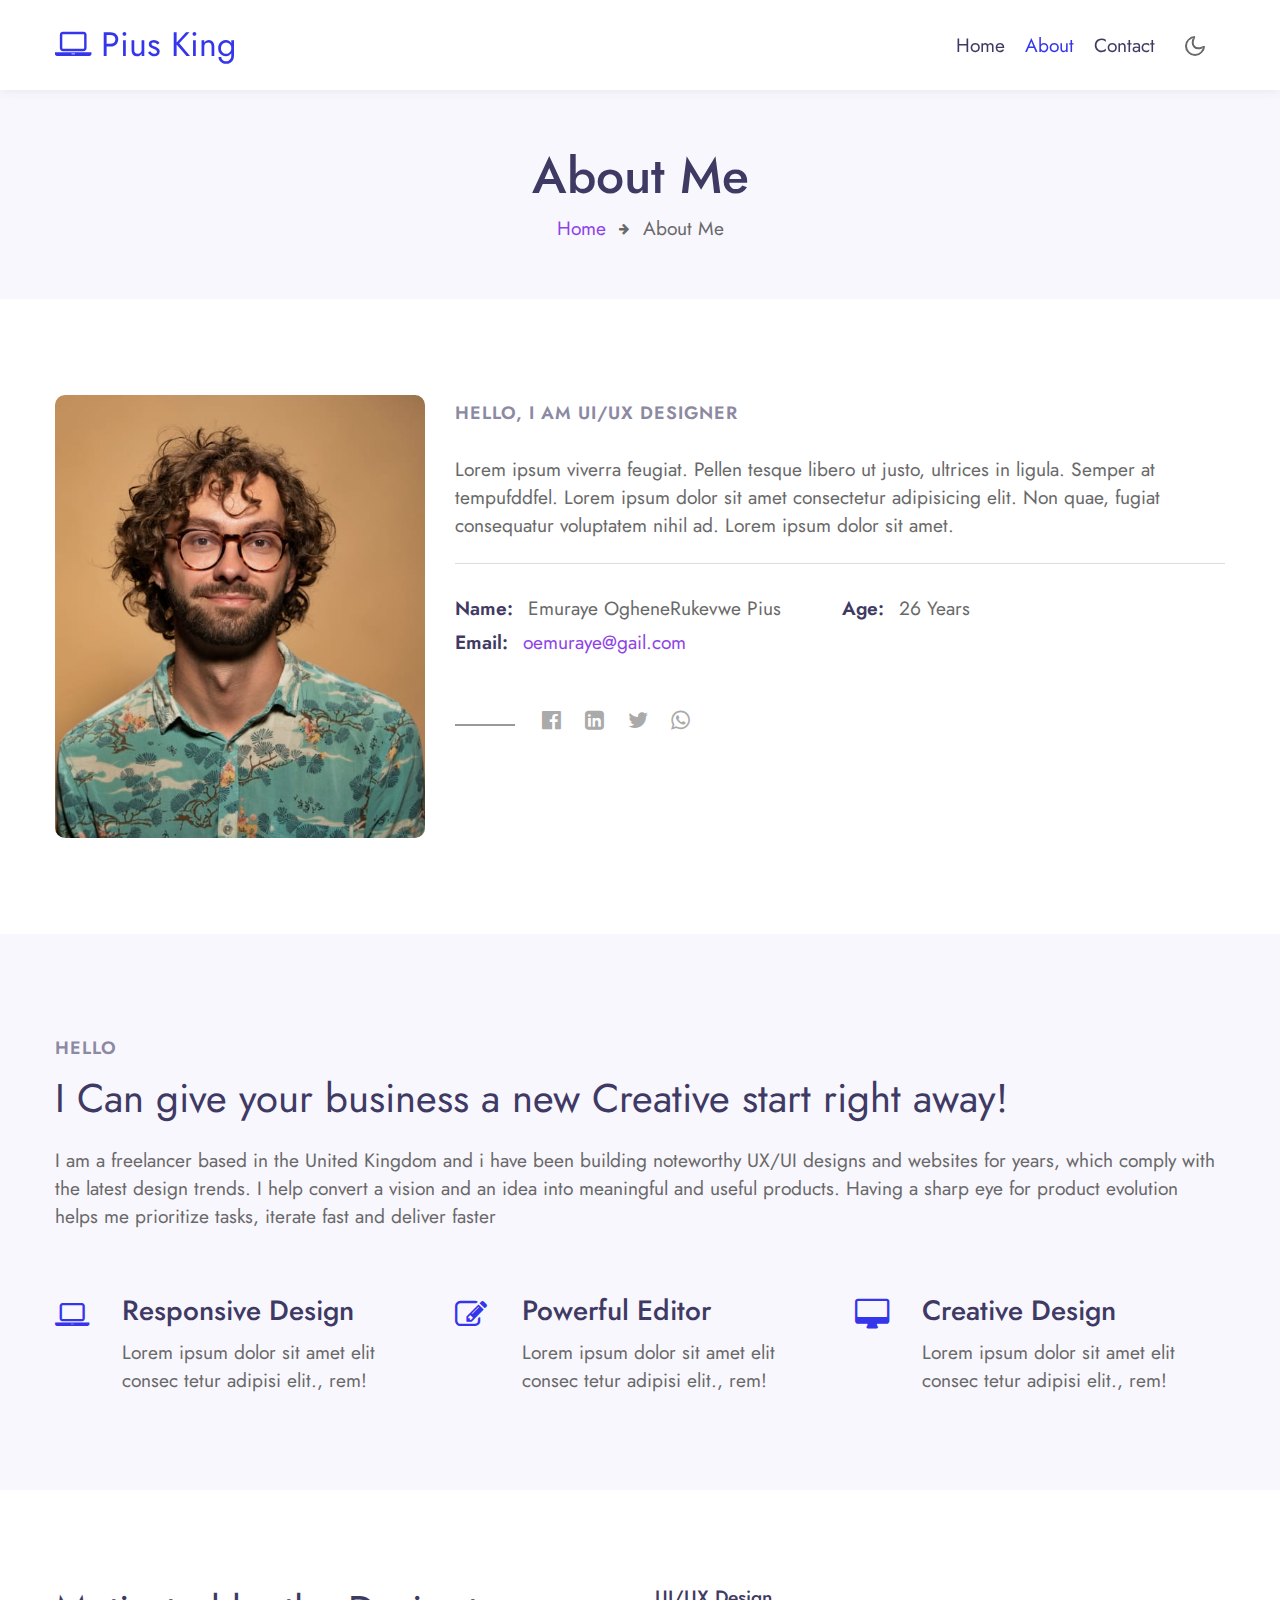
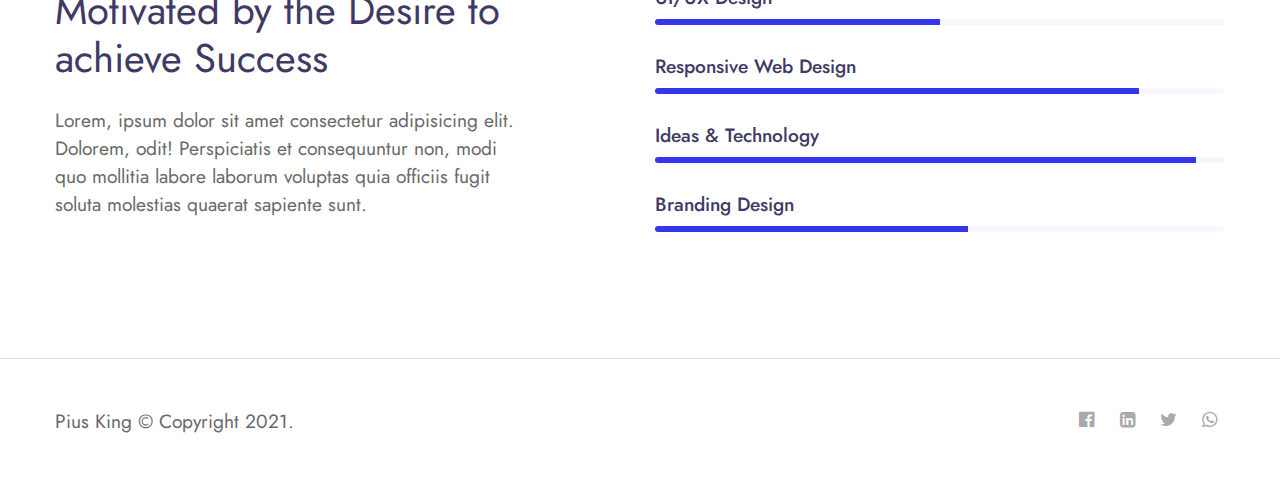
<file: about.html>
<!--
Author: W3layouts
Author URL: http://w3layouts.com
-->
<!doctype html>
<html lang="en">

<head>
  <!-- Required meta tags -->
  <meta charset="utf-8">
  <meta name="viewport" content="width=device-width, initial-scale=1, shrink-to-fit=no">

  <title> Pius King Personal Portfolio </title>

  <!-- google fonts -->  
  <link href="//fonts.googleapis.com/css2?family=Jost:wght@300;400;600&display=swap" rel="stylesheet">

  <!-- Template CSS -->
  <link rel="stylesheet" href="assets/css/style-starter.css">
</head>

<body>
<!-- header -->
<header id="site-header" class="fixed-top">
  <div class="container">
      <nav class="navbar navbar-expand-lg stroke">
          <a class="navbar-brand" href="index.html">
              <span class="fa fa-laptop"></span> Pius King
          </a>
          <!-- if logo is image enable this   
      <a class="navbar-brand" href="#index.html">
          <img src="image-path" alt="Your logo" title="Your logo" style="height:35px;" />
      </a> -->
          <button class="navbar-toggler  collapsed bg-gradient" type="button" data-toggle="collapse"
              data-target="#navbarTogglerDemo02" aria-controls="navbarTogglerDemo02" aria-expanded="false"
              aria-label="Toggle navigation">
              <span class="navbar-toggler-icon fa icon-expand fa-bars"></span>
              <span class="navbar-toggler-icon fa icon-close fa-times"></span>
              </span>
          </button>

          <div class="collapse navbar-collapse" id="navbarTogglerDemo02">
              <ul class="navbar-nav ml-auto">
                  <li class="nav-item @@home__active">
                      <a class="nav-link" href="index.html">Home <span class="sr-only">(current)</span></a>
                  </li>
                  <li class="nav-item active">
                      <a class="nav-link" href="about.html">About</a>
                  </li>
                  <li class="nav-item @@contact__active">
                      <a class="nav-link" href="contact.html">Contact</a>
                  </li>
              </ul>
          </div>
          <!-- toggle switch for light and dark theme -->
          <div class="mobile-position">
              <nav class="navigation">
                  <div class="theme-switch-wrapper">
                      <label class="theme-switch" for="checkbox">
                          <input type="checkbox" id="checkbox">
                          <div class="mode-container">
                              <i class="gg-sun"></i>
                              <i class="gg-moon"></i>
                          </div>
                      </label>
                  </div>
              </nav>
          </div>
          <!-- //toggle switch for light and dark theme -->
      </nav>
  </div>
</header>
<!-- //header -->

<!-- about breadcrumb -->
<section class="w3l-about-breadcrumb text-center">
    <div class="breadcrumb-bg breadcrumb-bg-about py-sm-5 py-4">
        <div class="container py-2">
            <h2 class="title">About Me</h2>
            <ul class="breadcrumbs-custom-path mt-2">
                <li><a href="#url">Home</a></li>
                <li class="active"><span class="fa fa-arrow-right mx-2" aria-hidden="true"></span> About Me </li>
            </ul>
        </div>
    </div>
</section>
<!-- //about breadcrumb -->

<!-- about page about section -->
<section class="w3l-aboutblock1" id="about">
    <div class="midd-w3 py-5">
        <div class="container py-lg-5 py-md-3">
            <div class="row">
                <div class="col-lg-4">
                    <div class="position-relative">
                        <img src="assets/images/myphoto1.jpg" alt="" class="radius-image img-fluid">
                    </div>
                </div>
                <div class="col-lg-8 mt-lg-0 mt-5">
                    <h5 class="title-small mb-2">Hello, I am UI/UX Designer</h5>
                    <p class="mt-4">Lorem ipsum viverra feugiat. Pellen tesque libero ut justo,
                        ultrices in ligula. Semper at tempufddfel. Lorem ipsum dolor sit amet consectetur adipisicing
                        elit. Non quae, fugiat consequatur voluptatem nihil ad. Lorem ipsum dolor sit amet.</p>
                    <div class="my-info mt-4">
                        <div class="single-info"><span>Name:</span>
                            <p>Emuraye OgheneRukevwe Pius</p>
                        </div>
                        <div class="single-info"><span>Age:</span>
                            <p>26 Years</p>
                        </div>
                        <div class="single-info"><span>Email:</span>
                            <p><a href="mailto:oemuraye@gail.com">oemuraye@gail.com</a></p>
                        </div>
                    </div>
                    <div class="my-social mt-lg-5 mt-4">
                      <ul class="social m-0 p-0">
                        <li><a href="#facebook"><span class="fa fa-facebook-official"></span></a></li>
                        <li><a href="#linkedin"><span class="fa fa-linkedin-square"></span></a></li>
                        <li><a href="#twitter"><span class="fa fa-twitter"></span></a></li>
                        <li><a href="#twitter"><span class="fa fa-whatsapp"></span></a></li>
                      </ul>
                    </div>
                </div>
            </div>
        </div>
    </div>
</section>
<!-- //about page about section -->

<!-- about page second section -->
<div class="py-5 w3l-resume">
    <div class="container py-lg-5 py-3">
        <h5 class="title-small mb-2"> Hello</h5>
        <h3 class="title-big mb-4">I Can give your business a new Creative start right away! </h3>
        <p>I am a freelancer based in the United Kingdom and i have been building noteworthy UX/UI designs and websites
            for years, which comply with the latest design trends. I help convert a vision and an idea into meaningful
            and useful products. Having a sharp eye for product evolution helps me prioritize tasks, iterate fast and
            deliver faster</p>
        <div class="row features-w3pvt-main mt-5 pt-md-3" id="features">
            <div class="col-lg-4 col-md-6 feature-gird">
                <div class="row features-hny-inner-gd">
                    <div class="col-md-2 col-2 featured_grid_left">
                        <div class="icon_left_grid">
                            <span class="fa fa-laptop" aria-hidden="true"></span>
                        </div>
                    </div>
                    <div class="col-md-10 col-10 featured_grid_right_info">
                        <h4><a class="link-hny" href="#url">Responsive Design </a></h4>
                        <p>Lorem ipsum dolor sit amet elit consec tetur adipisi elit., rem!</p>
                    </div>
                </div>
            </div>
            <div class="col-lg-4 col-md-6 feature-gird mt-md-0 mt-4">
                <div class="row features-hny-inner-gd">
                    <div class="col-md-2 col-2 featured_grid_left">
                        <div class="icon_left_grid">
                            <span class="fa fa-pencil-square-o" aria-hidden="true"></span>
                        </div>
                    </div>
                    <div class="col-md-10 col-10 featured_grid_right_info">
                        <h4><a class="link-hny" href="#url">Powerful Editor </a></h4>
                        <p>Lorem ipsum dolor sit amet elit consec tetur adipisi elit., rem!</p>
                    </div>
                </div>
            </div>
            <div class="col-lg-4 col-md-6 feature-gird mt-lg-0 mt-md-5 mt-4">
                <div class="row features-hny-inner-gd">
                    <div class="col-md-2 col-2 featured_grid_left">
                        <div class="icon_left_grid">
                            <span class="fa fa-desktop" aria-hidden="true"></span>
                        </div>
                    </div>
                    <div class="col-md-10 col-10 featured_grid_right_info">
                        <h4><a class="link-hny" href="#url">Creative Design </a></h4>
                        <p>Lorem ipsum dolor sit amet elit consec tetur adipisi elit., rem!</p>
                    </div>
                </div>
            </div>

        </div>
    </div>
</div>
<!-- //about page about section -->

<!-- about page third section -->
<section class="w3l-content-6 py-5">
    <div class="content-6-mian py-lg-5 py-md-4">
        <div class="container">
            <div class="content-info-in row">
                <div class="content-gd col-lg-5">
                    <h3 class="title-big mb-4">Motivated by the Desire to achieve Success</h3>
                    <p>Lorem, ipsum dolor sit amet consectetur adipisicing elit. Dolorem, odit! Perspiciatis et
                        consequuntur non, modi quo mollitia labore laborum voluptas quia officiis fugit soluta molestias
                        quaerat sapiente sunt.
                    </p>
                </div>
                <div class="content-gd col-lg-6 offset-lg-1">
                    <div class="progress-info">
                        <h6 class="progress-tittle">UI/UX Design</h6>
                        <div class="progress">
                            <div class="progress-bar progress-bar-striped" role="progressbar" style="width: 50%"
                                aria-valuenow="50" aria-valuemin="0" aria-valuemax="100">
                            </div>
                        </div>
                    </div>
                    <div class="progress-info">
                        <h6 class="progress-tittle">Responsive Web Design</h6>
                        <div class="progress">
                            <div class="progress-bar progress-bar-striped" role="progressbar" style="width: 85%"
                                aria-valuenow="85" aria-valuemin="0" aria-valuemax="100">
                            </div>
                        </div>
                    </div>
                    <div class="progress-info">
                        <h6 class="progress-tittle">Ideas & Technology
                        </h6>
                        <div class="progress">
                            <div class="progress-bar progress-bar-striped" role="progressbar" style="width: 95%"
                                aria-valuenow="95" aria-valuemin="0" aria-valuemax="100">
                            </div>
                        </div>
                    </div>
                    <div class="progress-info">
                        <h6 class="progress-tittle">Branding Design</h6>
                        <div class="progress">
                            <div class="progress-bar progress-bar-striped" role="progressbar" style="width: 55%"
                                aria-valuenow="55" aria-valuemin="0" aria-valuemax="100">
                            </div>
                        </div>
                    </div>
                </div>
            </div>
        </div>
    </div>
</section>
<!-- about page third section -->

<!-- Footer -->
<section class="w3l-footer py-sm-5 py-4">
  <div class="container">
    <div class="footer-content">
      <div class="row">
        <div class="col-lg-8 footer-left">
          <p class="m-0">Pius King © Copyright 2021.</p>
        </div>
        <div class="col-lg-4 footer-right text-lg-right text-center mt-lg-0 mt-3">
          <ul class="social m-0 p-0">
            <li><a href="#facebook"><span class="fa fa-facebook-official"></span></a></li>
            <li><a href="#linkedin"><span class="fa fa-linkedin-square"></span></a></li>
            <li><a href="#twitter"><span class="fa fa-twitter"></span></a></li>
            <li><a href="#twitter"><span class="fa fa-whatsapp"></span></a></li>
          </ul>
        </div>
      </div>
    </div>
  </div>

  <!-- move top -->
  <button onclick="topFunction()" id="movetop" title="Go to top">
    <span class="fa fa-angle-up"></span>
  </button>
  <script>
    // When the user scrolls down 20px from the top of the document, show the button
    window.onscroll = function () {
      scrollFunction()
    };

    function scrollFunction() {
      if (document.body.scrollTop > 20 || document.documentElement.scrollTop > 20) {
        document.getElementById("movetop").style.display = "block";
      } else {
        document.getElementById("movetop").style.display = "none";
      }
    }

    // When the user clicks on the button, scroll to the top of the document
    function topFunction() {
      document.body.scrollTop = 0;
      document.documentElement.scrollTop = 0;
    }
  </script>
  <!-- /move top -->
</section>
<!-- //Footer -->

<!-- all js scripts and files here -->

<script src="assets/js/theme-change.js"></script><!-- theme switch js (light and dark)-->

<script src="assets/js/jquery-3.3.1.min.js"></script><!-- default jQuery -->

<!-- /typig-text-->
<script>
  const typedTextSpan = document.querySelector(".typed-text");
  const cursorSpan = document.querySelector(".cursor");

  const textArray = ["UI/UX Designer", "Freelancer", "Web developer"];
  const typingDelay = 200;
  const erasingDelay = 10;
  const newTextDelay = 100; // Delay between current and next text
  let textArrayIndex = 0;
  let charIndex = 0;

  function type() {
    if (charIndex < textArray[textArrayIndex].length) {
      if (!cursorSpan.classList.contains("typing")) cursorSpan.classList.add("typing");
      typedTextSpan.textContent += textArray[textArrayIndex].charAt(charIndex);
      charIndex++;
      setTimeout(type, typingDelay);
    } else {
      cursorSpan.classList.remove("typing");
      setTimeout(erase, newTextDelay);
    }
  }

  function erase() {
    if (charIndex > 0) {
      // add class 'typing' if there's none
      if (!cursorSpan.classList.contains("typing")) {
        cursorSpan.classList.add("typing");
      }
      typedTextSpan.textContent = textArray[textArrayIndex].substring(0, 0);
      charIndex--;
      setTimeout(erase, erasingDelay);
    } else {
      cursorSpan.classList.remove("typing");
      textArrayIndex++;
      if (textArrayIndex >= textArray.length) textArrayIndex = 0;
      setTimeout(type, typingDelay);
    }
  }

  document.addEventListener("DOMContentLoaded", function () { // On DOM Load initiate the effect
    if (textArray.length) setTimeout(type, newTextDelay + 250);
  });
</script>
<!-- //typig-text-->

<!-- services owlcarousel -->
<script src="assets/js/owl.carousel.js"></script>

<!-- script for services -->
<script>
  $(document).ready(function () {
    $('.owl-two').owlCarousel({
      loop: true,
      margin: 30,
      nav: false,
      responsiveClass: true,
      autoplay: false,
      autoplayTimeout: 5000,
      autoplaySpeed: 1000,
      autoplayHoverPause: false,
      responsive: {
        0: {
          items: 1,
          nav: false
        },
        480: {
          items: 1,
          nav: false
        },
        700: {
          items: 1,
          nav: false
        },
        1090: {
          items: 3,
          nav: false
        }
      }
    })
  })
</script>
<!-- //script for services -->

<!-- script for tesimonials carousel slider -->
<script>
  $(document).ready(function () {
    $("#owl-demo1").owlCarousel({
      loop: true,
      margin: 20,
      nav: false,
      responsiveClass: true,
      responsive: {
        0: {
          items: 1,
          nav: false
        },
        736: {
          items: 1,
          nav: false
        },
        1000: {
          items: 2,
          nav: false,
          loop: false
        }
      }
    })
  })
</script>
<!-- //script for tesimonials carousel slider -->

<!-- video popup -->
<script src="assets/js/jquery.magnific-popup.min.js"></script>
<script>
  $(document).ready(function () {
    $('.popup-with-zoom-anim').magnificPopup({
      type: 'inline',

      fixedContentPos: false,
      fixedBgPos: true,

      overflowY: 'auto',

      closeBtnInside: true,
      preloader: false,

      midClick: true,
      removalDelay: 300,
      mainClass: 'my-mfp-zoom-in'
    });

    $('.popup-with-move-anim').magnificPopup({
      type: 'inline',

      fixedContentPos: false,
      fixedBgPos: true,

      overflowY: 'auto',

      closeBtnInside: true,
      preloader: false,

      midClick: true,
      removalDelay: 300,
      mainClass: 'my-mfp-slide-bottom'
    });
  });
</script>
<!-- //video popup -->

<!-- stats number counter-->
<script src="assets/js/jquery.waypoints.min.js"></script>
<script src="assets/js/jquery.countup.js"></script>
<script>
  $('.counter').countUp();
</script>
<!-- //stats number counter -->

<!-- disable body scroll which navbar is in active -->
<script>
  $(function () {
    $('.navbar-toggler').click(function () {
      $('body').toggleClass('noscroll');
    })
  });
</script>
<!-- disable body scroll which navbar is in active -->

<!--/MENU-JS-->
<script>
  $(window).on("scroll", function () {
    var scroll = $(window).scrollTop();

    if (scroll >= 80) {
      $("#site-header").addClass("nav-fixed");
    } else {
      $("#site-header").removeClass("nav-fixed");
    }
  });

  //Main navigation Active Class Add Remove
  $(".navbar-toggler").on("click", function () {
    $("header").toggleClass("active");
  });
  $(document).on("ready", function () {
    if ($(window).width() > 991) {
      $("header").removeClass("active");
    }
    $(window).on("resize", function () {
      if ($(window).width() > 991) {
        $("header").removeClass("active");
      }
    });
  });
</script>
<!--//MENU-JS-->

<!-- bootstrap js -->
<script src="assets/js/bootstrap.min.js"></script>

</body>

</html>
</file>
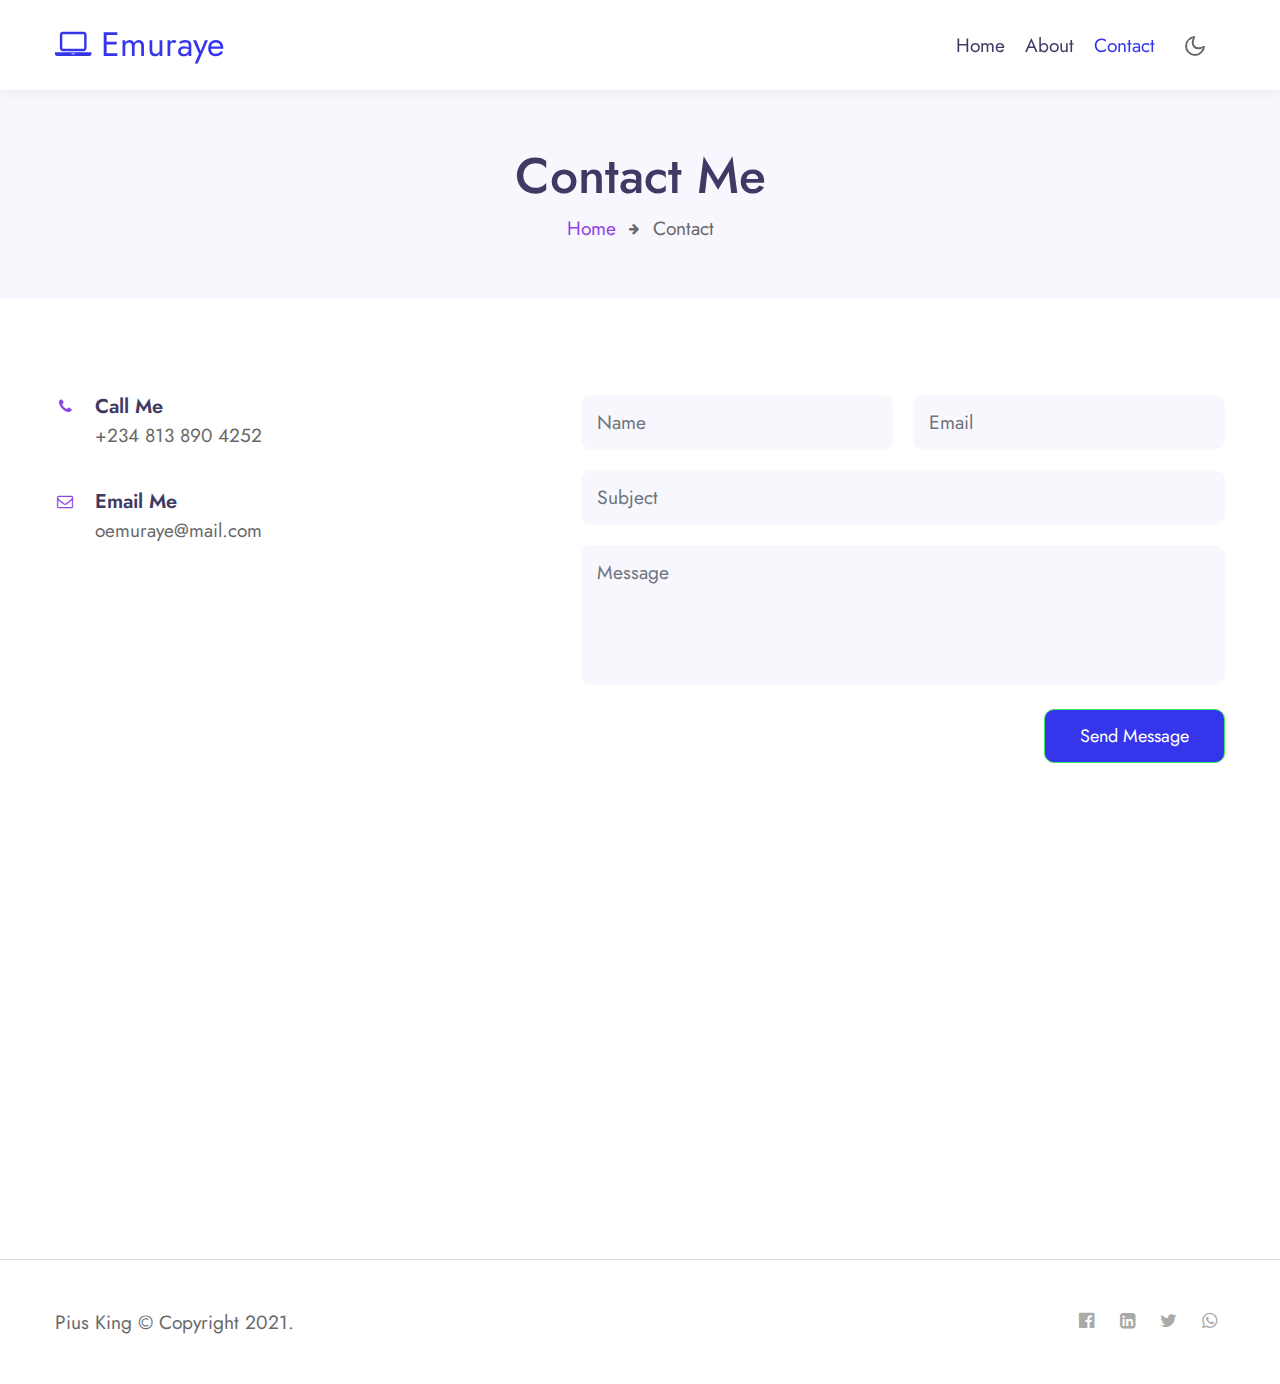
<file: contact.html>
<!--
Author: W3layouts
Author URL: http://w3layouts.com
-->
<!doctype html>
<html lang="en">

<head>
  <!-- Required meta tags -->
  <meta charset="utf-8">
  <meta name="viewport" content="width=device-width, initial-scale=1, shrink-to-fit=no">

  <title> Pius King Personal Portfolio</title>

  <!-- google fonts -->  
  <link href="//fonts.googleapis.com/css2?family=Jost:wght@300;400;600&display=swap" rel="stylesheet">

  <!-- Template CSS -->
  <link rel="stylesheet" href="assets/css/style-starter.css">
</head>

<body>
<!-- header -->
<header id="site-header" class="fixed-top">
  <div class="container">
      <nav class="navbar navbar-expand-lg stroke">
          <a class="navbar-brand" href="index.html">
              <span class="fa fa-laptop"></span> Emuraye
          </a>
          <!-- if logo is image enable this   
      <a class="navbar-brand" href="#index.html">
          <img src="image-path" alt="Your logo" title="Your logo" style="height:35px;" />
      </a> -->
          <button class="navbar-toggler  collapsed bg-gradient" type="button" data-toggle="collapse"
              data-target="#navbarTogglerDemo02" aria-controls="navbarTogglerDemo02" aria-expanded="false"
              aria-label="Toggle navigation">
              <span class="navbar-toggler-icon fa icon-expand fa-bars"></span>
              <span class="navbar-toggler-icon fa icon-close fa-times"></span>
              </span>
          </button>

          <div class="collapse navbar-collapse" id="navbarTogglerDemo02">
              <ul class="navbar-nav ml-auto">
                  <li class="nav-item @@home__active">
                      <a class="nav-link" href="index.html">Home <span class="sr-only">(current)</span></a>
                  </li>
                  <li class="nav-item @@about__active">
                      <a class="nav-link" href="about.html">About</a>
                  </li>
                  <li class="nav-item active">
                      <a class="nav-link" href="contact.html">Contact</a>
                  </li>
              </ul>
          </div>
          <!-- toggle switch for light and dark theme -->
          <div class="mobile-position">
              <nav class="navigation">
                  <div class="theme-switch-wrapper">
                      <label class="theme-switch" for="checkbox">
                          <input type="checkbox" id="checkbox">
                          <div class="mode-container">
                              <i class="gg-sun"></i>
                              <i class="gg-moon"></i>
                          </div>
                      </label>
                  </div>
              </nav>
          </div>
          <!-- //toggle switch for light and dark theme -->
      </nav>
  </div>
</header>
<!-- //header -->

<!-- contact breadcrumb -->
<section class="w3l-about-breadcrumb text-center">
    <div class="breadcrumb-bg breadcrumb-bg-about py-sm-5 py-4">
        <div class="container py-2">
            <h2 class="title">Contact Me</h2>
            <ul class="breadcrumbs-custom-path mt-2">
                <li><a href="#url">Home</a></li>
                <li class="active"><span class="fa fa-arrow-right mx-2" aria-hidden="true"></span> Contact </li>
            </ul>
        </div>
    </div>
</section>
<!-- contact breadcrumb -->

<!-- contact block -->
<!-- contact1 -->
<section class="w3l-contact-1 py-5">
    <div class="contacts-9 py-lg-5 py-md-4">
        <div class="container">
            <div class="d-grid contact-view">
                <div class="cont-details">
                    <div class="cont-top">
                        <div class="cont-left text-center">
                            <span class="fa fa-phone text-primary"></span>
                        </div>
                        <div class="cont-right">
                            <h6>Call Me</h6>
                            <p><a href="tel:+44 99 555 42">+234 813 890 4252</a></p>
                        </div>
                    </div>
                    <div class="cont-top margin-up">
                        <div class="cont-left text-center">
                            <span class="fa fa-envelope-o text-primary"></span>
                        </div>
                        <div class="cont-right">
                            <h6>Email Me</h6>
                            <p><a href="mailto:example@mail.com" class="mail">oemuraye@mail.com</a></p>
                        </div>
                    </div>
                </div>
                <div class="map-content-9">
                    <form action="https://sendmail.w3layouts.com/submitForm" method="post">
                        <div class="twice-two">
                            <input type="text" class="form-control" name="w3lName" id="w3lName" placeholder="Name"
                                required="">
                            <input type="email" class="form-control" name="w3lSender" id="w3lSender" placeholder="Email"
                                required="">
                        </div>
                        <div class="twice">
                            <input type="text" class="form-control" name="w3lSubject" id="w3lSubject"
                                placeholder="Subject" required="">
                        </div>
                        <textarea name="w3lMessage" class="form-control" id="w3lMessage" placeholder="Message"
                            required=""></textarea>
                        <div class="text-right">
                            <button type="submit" class="btn btn-primary btn-style mt-4">Send Message</button>
                        </div>
                    </form>
                </div>
            </div>
        </div>
    </div>
</section>
<!-- /contact1 -->
<div class="map-iframe">
    <iframe
        src="https://www.google.com/maps/embed?pb=!1m18!1m12!1m3!1d317718.69319292053!2d-0.3817765050863085!3d51.528307984912544!2m3!1f0!2f0!3f0!3m2!1i1024!2i768!4f13.1!3m3!1m2!1s0x47d8a00baf21de75%3A0x52963a5addd52a99!2sLondon%2C+UK!5e0!3m2!1sen!2spl!4v1562654563739!5m2!1sen!2spl"
        width="100%" height="400" frameborder="0" style="border: 0px;" allowfullscreen="">
    </iframe>
</div>
<!-- //contact block -->
<!-- Footer -->
<section class="w3l-footer py-sm-5 py-4">
  <div class="container">
    <div class="footer-content">
      <div class="row">
        <div class="col-lg-8 footer-left">
          <p class="m-0">Pius King © Copyright 2021.</p>
        </div>
        <div class="col-lg-4 footer-right text-lg-right text-center mt-lg-0 mt-3">
          <ul class="social m-0 p-0">
            <li><a href="#facebook"><span class="fa fa-facebook-official"></span></a></li>
            <li><a href="#linkedin"><span class="fa fa-linkedin-square"></span></a></li>
            <li><a href="#twitter"><span class="fa fa-twitter"></span></a></li>
            <li><a href="#twitter"><span class="fa fa-whatsapp"></span></a></li>
          </ul>
        </div>
      </div>
    </div>
  </div>

  <!-- move top -->
  <button onclick="topFunction()" id="movetop" title="Go to top">
    <span class="fa fa-angle-up"></span>
  </button>
  <script>
    // When the user scrolls down 20px from the top of the document, show the button
    window.onscroll = function () {
      scrollFunction()
    };

    function scrollFunction() {
      if (document.body.scrollTop > 20 || document.documentElement.scrollTop > 20) {
        document.getElementById("movetop").style.display = "block";
      } else {
        document.getElementById("movetop").style.display = "none";
      }
    }

    // When the user clicks on the button, scroll to the top of the document
    function topFunction() {
      document.body.scrollTop = 0;
      document.documentElement.scrollTop = 0;
    }
  </script>
  <!-- /move top -->
</section>
<!-- //Footer -->

<!-- all js scripts and files here -->

<script src="assets/js/theme-change.js"></script><!-- theme switch js (light and dark)-->

<script src="assets/js/jquery-3.3.1.min.js"></script><!-- default jQuery -->

<!-- /typig-text-->
<script>
  const typedTextSpan = document.querySelector(".typed-text");
  const cursorSpan = document.querySelector(".cursor");

  const textArray = ["UI/UX Designer", "Freelancer", "Web developer"];
  const typingDelay = 200;
  const erasingDelay = 10;
  const newTextDelay = 100; // Delay between current and next text
  let textArrayIndex = 0;
  let charIndex = 0;

  function type() {
    if (charIndex < textArray[textArrayIndex].length) {
      if (!cursorSpan.classList.contains("typing")) cursorSpan.classList.add("typing");
      typedTextSpan.textContent += textArray[textArrayIndex].charAt(charIndex);
      charIndex++;
      setTimeout(type, typingDelay);
    } else {
      cursorSpan.classList.remove("typing");
      setTimeout(erase, newTextDelay);
    }
  }

  function erase() {
    if (charIndex > 0) {
      // add class 'typing' if there's none
      if (!cursorSpan.classList.contains("typing")) {
        cursorSpan.classList.add("typing");
      }
      typedTextSpan.textContent = textArray[textArrayIndex].substring(0, 0);
      charIndex--;
      setTimeout(erase, erasingDelay);
    } else {
      cursorSpan.classList.remove("typing");
      textArrayIndex++;
      if (textArrayIndex >= textArray.length) textArrayIndex = 0;
      setTimeout(type, typingDelay);
    }
  }

  document.addEventListener("DOMContentLoaded", function () { // On DOM Load initiate the effect
    if (textArray.length) setTimeout(type, newTextDelay + 250);
  });
</script>
<!-- //typig-text-->

<!-- services owlcarousel -->
<script src="assets/js/owl.carousel.js"></script>

<!-- script for services -->
<script>
  $(document).ready(function () {
    $('.owl-two').owlCarousel({
      loop: true,
      margin: 30,
      nav: false,
      responsiveClass: true,
      autoplay: false,
      autoplayTimeout: 5000,
      autoplaySpeed: 1000,
      autoplayHoverPause: false,
      responsive: {
        0: {
          items: 1,
          nav: false
        },
        480: {
          items: 1,
          nav: false
        },
        700: {
          items: 1,
          nav: false
        },
        1090: {
          items: 3,
          nav: false
        }
      }
    })
  })
</script>
<!-- //script for services -->

<!-- script for tesimonials carousel slider -->
<script>
  $(document).ready(function () {
    $("#owl-demo1").owlCarousel({
      loop: true,
      margin: 20,
      nav: false,
      responsiveClass: true,
      responsive: {
        0: {
          items: 1,
          nav: false
        },
        736: {
          items: 1,
          nav: false
        },
        1000: {
          items: 2,
          nav: false,
          loop: false
        }
      }
    })
  })
</script>
<!-- //script for tesimonials carousel slider -->

<!-- video popup -->
<script src="assets/js/jquery.magnific-popup.min.js"></script>
<script>
  $(document).ready(function () {
    $('.popup-with-zoom-anim').magnificPopup({
      type: 'inline',

      fixedContentPos: false,
      fixedBgPos: true,

      overflowY: 'auto',

      closeBtnInside: true,
      preloader: false,

      midClick: true,
      removalDelay: 300,
      mainClass: 'my-mfp-zoom-in'
    });

    $('.popup-with-move-anim').magnificPopup({
      type: 'inline',

      fixedContentPos: false,
      fixedBgPos: true,

      overflowY: 'auto',

      closeBtnInside: true,
      preloader: false,

      midClick: true,
      removalDelay: 300,
      mainClass: 'my-mfp-slide-bottom'
    });
  });
</script>
<!-- //video popup -->

<!-- stats number counter-->
<script src="assets/js/jquery.waypoints.min.js"></script>
<script src="assets/js/jquery.countup.js"></script>
<script>
  $('.counter').countUp();
</script>
<!-- //stats number counter -->

<!-- disable body scroll which navbar is in active -->
<script>
  $(function () {
    $('.navbar-toggler').click(function () {
      $('body').toggleClass('noscroll');
    })
  });
</script>
<!-- disable body scroll which navbar is in active -->

<!--/MENU-JS-->
<script>
  $(window).on("scroll", function () {
    var scroll = $(window).scrollTop();

    if (scroll >= 80) {
      $("#site-header").addClass("nav-fixed");
    } else {
      $("#site-header").removeClass("nav-fixed");
    }
  });

  //Main navigation Active Class Add Remove
  $(".navbar-toggler").on("click", function () {
    $("header").toggleClass("active");
  });
  $(document).on("ready", function () {
    if ($(window).width() > 991) {
      $("header").removeClass("active");
    }
    $(window).on("resize", function () {
      if ($(window).width() > 991) {
        $("header").removeClass("active");
      }
    });
  });
</script>
<!--//MENU-JS-->

<!-- bootstrap js -->
<script src="assets/js/bootstrap.min.js"></script>

</body>

</html>
</file>
<file: assets/css/style-starter.css>
@charset "UTF-8";
/*--
Author: W3layouts
Author URL: http://w3layouts.com
--*/
/*!
 * Bootstrap v4.4.1 (https://getbootstrap.com/)
 * Copyright 2011-2019 The Bootstrap Authors
 * Copyright 2011-2019 Twitter, Inc.
 * Licensed under MIT (https://github.com/twbs/bootstrap/blob/master/LICENSE)
 */
:root {
  --blue: #007bff;
  --indigo: #6610f2;
  --purple: #6f42c1;
  --pink: #e83e8c;
  --red: #dc3545;
  --orange: #fd7e14;
  --yellow: #ffc107;
  --green: #28a745;
  --teal: #20c997;
  --cyan: #17a2b8;
  --white: #fff;
  --gray: #6c757d;
  --gray-dark: #343a40;
  --primary: #3535eb;
  --secondary: #273c66;
  --success: #28a745;
  --info: #17a2b8;
  --warning: #ffc107;
  --danger: #dc3545;
  --light: #f8f9fa;
  --dark: #343a40;
  --breakpoint-xs: 0;
  --breakpoint-sm: 576px;
  --breakpoint-md: 768px;
  --breakpoint-lg: 992px;
  --breakpoint-xl: 1200px;
  --font-family-sans-serif: -apple-system, BlinkMacSystemFont, "Segoe UI", Roboto, "Helvetica Neue", Arial, "Noto Sans", sans-serif, "Apple Color Emoji", "Segoe UI Emoji", "Segoe UI Symbol", "Noto Color Emoji";
  --font-family-monospace: SFMono-Regular, Menlo, Monaco, Consolas, "Liberation Mono", "Courier New", monospace; }

*,
*::before,
*::after {
  box-sizing: border-box; }

html {
  font-family: sans-serif;
  line-height: 1.15;
  -webkit-text-size-adjust: 100%;
  -webkit-tap-highlight-color: rgba(0, 0, 0, 0); }

article, aside, figcaption, figure, footer, header, hgroup, main, nav, section {
  display: block; }

body {
  margin: 0;
  font-family: -apple-system, BlinkMacSystemFont, "Segoe UI", Roboto, "Helvetica Neue", Arial, "Noto Sans", sans-serif, "Apple Color Emoji", "Segoe UI Emoji", "Segoe UI Symbol", "Noto Color Emoji";
  font-size: 1rem;
  font-weight: 400;
  line-height: 1.5;
  color: #212529;
  text-align: left;
  background-color: #fff; }

[tabindex="-1"]:focus:not(:focus-visible) {
  outline: 0 !important; }

hr {
  box-sizing: content-box;
  height: 0;
  overflow: visible; }

h1, h2, h3, h4, h5, h6 {
  margin-top: 0;
  margin-bottom: 0.5rem; }

p {
  margin-top: 0;
  margin-bottom: 1rem; }

abbr[title],
abbr[data-original-title] {
  text-decoration: underline;
  -webkit-text-decoration: underline dotted;
          text-decoration: underline dotted;
  cursor: help;
  border-bottom: 0;
  -webkit-text-decoration-skip-ink: none;
          text-decoration-skip-ink: none; }

address {
  margin-bottom: 1rem;
  font-style: normal;
  line-height: inherit; }

ol,
ul,
dl {
  margin-top: 0;
  margin-bottom: 1rem; }

ol ol,
ul ul,
ol ul,
ul ol {
  margin-bottom: 0; }

dt {
  font-weight: 700; }

dd {
  margin-bottom: .5rem;
  margin-left: 0; }

blockquote {
  margin: 0 0 1rem; }

b,
strong {
  font-weight: bolder; }

small {
  font-size: 80%; }

sub,
sup {
  position: relative;
  font-size: 75%;
  line-height: 0;
  vertical-align: baseline; }

sub {
  bottom: -.25em; }

sup {
  top: -.5em; }

a {
  color: #8e43e7;
  text-decoration: none;
  background-color: transparent; }
  a:hover {
    color: #6719c4;
    text-decoration: underline; }

a:not([href]) {
  color: inherit;
  text-decoration: none; }
  a:not([href]):hover {
    color: inherit;
    text-decoration: none; }

pre,
code,
kbd,
samp {
  font-family: SFMono-Regular, Menlo, Monaco, Consolas, "Liberation Mono", "Courier New", monospace;
  font-size: 1em; }

pre {
  margin-top: 0;
  margin-bottom: 1rem;
  overflow: auto; }

figure {
  margin: 0 0 1rem; }

img {
  vertical-align: middle;
  border-style: none; }

svg {
  overflow: hidden;
  vertical-align: middle; }

table {
  border-collapse: collapse; }

caption {
  padding-top: 0.75rem;
  padding-bottom: 0.75rem;
  color: #6c757d;
  text-align: left;
  caption-side: bottom; }

th {
  text-align: inherit; }

label {
  display: inline-block;
  margin-bottom: 0.5rem; }

button {
  border-radius: 0; }

button:focus {
  outline: 1px dotted;
  outline: 5px auto -webkit-focus-ring-color; }

input,
button,
select,
optgroup,
textarea {
  margin: 0;
  font-family: inherit;
  font-size: inherit;
  line-height: inherit; }

button,
input {
  overflow: visible; }

button,
select {
  text-transform: none; }

select {
  word-wrap: normal; }

button,
[type="button"],
[type="reset"],
[type="submit"] {
  -webkit-appearance: button; }

button:not(:disabled),
[type="button"]:not(:disabled),
[type="reset"]:not(:disabled),
[type="submit"]:not(:disabled) {
  cursor: pointer; }

button::-moz-focus-inner,
[type="button"]::-moz-focus-inner,
[type="reset"]::-moz-focus-inner,
[type="submit"]::-moz-focus-inner {
  padding: 0;
  border-style: none; }

input[type="radio"],
input[type="checkbox"] {
  box-sizing: border-box;
  padding: 0; }

input[type="date"],
input[type="time"],
input[type="datetime-local"],
input[type="month"] {
  -webkit-appearance: listbox; }

textarea {
  overflow: auto;
  resize: vertical; }

fieldset {
  min-width: 0;
  padding: 0;
  margin: 0;
  border: 0; }

legend {
  display: block;
  width: 100%;
  max-width: 100%;
  padding: 0;
  margin-bottom: .5rem;
  font-size: 1.5rem;
  line-height: inherit;
  color: inherit;
  white-space: normal; }
  @media (max-width: 1200px) {
    legend {
      font-size: calc(1.275rem + 0.3vw) ; } }

progress {
  vertical-align: baseline; }

[type="number"]::-webkit-inner-spin-button,
[type="number"]::-webkit-outer-spin-button {
  height: auto; }

[type="search"] {
  outline-offset: -2px;
  -webkit-appearance: none; }

[type="search"]::-webkit-search-decoration {
  -webkit-appearance: none; }

::-webkit-file-upload-button {
  font: inherit;
  -webkit-appearance: button; }

output {
  display: inline-block; }

summary {
  display: list-item;
  cursor: pointer; }

template {
  display: none; }

[hidden] {
  display: none !important; }

h1, h2, h3, h4, h5, h6,
.h1, .h2, .h3, .h4, .h5, .h6 {
  margin-bottom: 0.5rem;
  font-weight: 500;
  line-height: 1.2; }

h1, .h1 {
  font-size: 2.5rem; }
  @media (max-width: 1200px) {
    h1, .h1 {
      font-size: calc(1.375rem + 1.5vw) ; } }

h2, .h2 {
  font-size: 2rem; }
  @media (max-width: 1200px) {
    h2, .h2 {
      font-size: calc(1.325rem + 0.9vw) ; } }

h3, .h3 {
  font-size: 1.75rem; }
  @media (max-width: 1200px) {
    h3, .h3 {
      font-size: calc(1.3rem + 0.6vw) ; } }

h4, .h4 {
  font-size: 1.5rem; }
  @media (max-width: 1200px) {
    h4, .h4 {
      font-size: calc(1.275rem + 0.3vw) ; } }

h5, .h5 {
  font-size: 1.25rem; }

h6, .h6 {
  font-size: 1rem; }

.lead {
  font-size: 1.25rem;
  font-weight: 300; }

.display-1 {
  font-size: 6rem;
  font-weight: 300;
  line-height: 1.2; }
  @media (max-width: 1200px) {
    .display-1 {
      font-size: calc(1.725rem + 5.7vw) ; } }

.display-2 {
  font-size: 5.5rem;
  font-weight: 300;
  line-height: 1.2; }
  @media (max-width: 1200px) {
    .display-2 {
      font-size: calc(1.675rem + 5.1vw) ; } }

.display-3 {
  font-size: 4.5rem;
  font-weight: 300;
  line-height: 1.2; }
  @media (max-width: 1200px) {
    .display-3 {
      font-size: calc(1.575rem + 3.9vw) ; } }

.display-4 {
  font-size: 3.5rem;
  font-weight: 300;
  line-height: 1.2; }
  @media (max-width: 1200px) {
    .display-4 {
      font-size: calc(1.475rem + 2.7vw) ; } }

hr {
  margin-top: 1rem;
  margin-bottom: 1rem;
  border: 0;
  border-top: 1px solid rgba(0, 0, 0, 0.1); }

small,
.small {
  font-size: 80%;
  font-weight: 400; }

mark,
.mark {
  padding: 0.2em;
  background-color: #fcf8e3; }

.list-unstyled {
  padding-left: 0;
  list-style: none; }

.list-inline {
  padding-left: 0;
  list-style: none; }

.list-inline-item {
  display: inline-block; }
  .list-inline-item:not(:last-child) {
    margin-right: 0.5rem; }

.initialism {
  font-size: 90%;
  text-transform: uppercase; }

.blockquote {
  margin-bottom: 1rem;
  font-size: 1.25rem; }

.blockquote-footer {
  display: block;
  font-size: 80%;
  color: #6c757d; }
  .blockquote-footer::before {
    content: "\2014\00A0"; }

.img-fluid {
  max-width: 100%;
  height: auto; }

.img-thumbnail {
  padding: 0.25rem;
  background-color: #fff;
  border: 1px solid #dee2e6;
  border-radius: 0.25rem;
  max-width: 100%;
  height: auto; }

.figure {
  display: inline-block; }

.figure-img {
  margin-bottom: 0.5rem;
  line-height: 1; }

.figure-caption {
  font-size: 90%;
  color: #6c757d; }

code {
  font-size: 87.5%;
  color: #e83e8c;
  word-wrap: break-word; }
  a > code {
    color: inherit; }

kbd {
  padding: 0.2rem 0.4rem;
  font-size: 87.5%;
  color: #fff;
  background-color: #212529;
  border-radius: 0.2rem; }
  kbd kbd {
    padding: 0;
    font-size: 100%;
    font-weight: 700; }

pre {
  display: block;
  font-size: 87.5%;
  color: #212529; }
  pre code {
    font-size: inherit;
    color: inherit;
    word-break: normal; }

.pre-scrollable {
  max-height: 340px;
  overflow-y: scroll; }

.container {
  width: 100%;
  padding-right: 15px;
  padding-left: 15px;
  margin-right: auto;
  margin-left: auto; }
  @media (min-width: 576px) {
    .container {
      max-width: 540px; } }
  @media (min-width: 768px) {
    .container {
      max-width: 720px; } }
  @media (min-width: 992px) {
    .container {
      max-width: 960px; } }
  @media (min-width: 1200px) {
    .container {
      max-width: 1140px; } }

.container-fluid, .container-sm, .container-md, .container-lg, .container-xl {
  width: 100%;
  padding-right: 15px;
  padding-left: 15px;
  margin-right: auto;
  margin-left: auto; }

@media (min-width: 576px) {
  .container, .container-sm {
    max-width: 540px; } }

@media (min-width: 768px) {
  .container, .container-sm, .container-md {
    max-width: 720px; } }

@media (min-width: 992px) {
  .container, .container-sm, .container-md, .container-lg {
    max-width: 960px; } }

@media (min-width: 1200px) {
  .container, .container-sm, .container-md, .container-lg, .container-xl {
    max-width: 1140px; } }

.row {
  display: flex;
  flex-wrap: wrap;
  margin-right: -15px;
  margin-left: -15px; }

.no-gutters {
  margin-right: 0;
  margin-left: 0; }
  .no-gutters > .col,
  .no-gutters > [class*="col-"] {
    padding-right: 0;
    padding-left: 0; }

.col-1, .col-2, .col-3, .col-4, .col-5, .col-6, .col-7, .col-8, .col-9, .col-10, .col-11, .col-12, .col,
.col-auto, .col-sm-1, .col-sm-2, .col-sm-3, .col-sm-4, .col-sm-5, .col-sm-6, .col-sm-7, .col-sm-8, .col-sm-9, .col-sm-10, .col-sm-11, .col-sm-12, .col-sm,
.col-sm-auto, .col-md-1, .col-md-2, .col-md-3, .col-md-4, .col-md-5, .col-md-6, .col-md-7, .col-md-8, .col-md-9, .col-md-10, .col-md-11, .col-md-12, .col-md,
.col-md-auto, .col-lg-1, .col-lg-2, .col-lg-3, .col-lg-4, .col-lg-5, .col-lg-6, .col-lg-7, .col-lg-8, .col-lg-9, .col-lg-10, .col-lg-11, .col-lg-12, .col-lg,
.col-lg-auto, .col-xl-1, .col-xl-2, .col-xl-3, .col-xl-4, .col-xl-5, .col-xl-6, .col-xl-7, .col-xl-8, .col-xl-9, .col-xl-10, .col-xl-11, .col-xl-12, .col-xl,
.col-xl-auto {
  position: relative;
  width: 100%;
  padding-right: 15px;
  padding-left: 15px; }

.col {
  flex-basis: 0;
  flex-grow: 1;
  max-width: 100%; }

.row-cols-1 > * {
  flex: 0 0 100%;
  max-width: 100%; }

.row-cols-2 > * {
  flex: 0 0 50%;
  max-width: 50%; }

.row-cols-3 > * {
  flex: 0 0 33.33333%;
  max-width: 33.33333%; }

.row-cols-4 > * {
  flex: 0 0 25%;
  max-width: 25%; }

.row-cols-5 > * {
  flex: 0 0 20%;
  max-width: 20%; }

.row-cols-6 > * {
  flex: 0 0 16.66667%;
  max-width: 16.66667%; }

.col-auto {
  flex: 0 0 auto;
  width: auto;
  max-width: 100%; }

.col-1 {
  flex: 0 0 8.33333%;
  max-width: 8.33333%; }

.col-2 {
  flex: 0 0 16.66667%;
  max-width: 16.66667%; }

.col-3 {
  flex: 0 0 25%;
  max-width: 25%; }

.col-4 {
  flex: 0 0 33.33333%;
  max-width: 33.33333%; }

.col-5 {
  flex: 0 0 41.66667%;
  max-width: 41.66667%; }

.col-6 {
  flex: 0 0 50%;
  max-width: 50%; }

.col-7 {
  flex: 0 0 58.33333%;
  max-width: 58.33333%; }

.col-8 {
  flex: 0 0 66.66667%;
  max-width: 66.66667%; }

.col-9 {
  flex: 0 0 75%;
  max-width: 75%; }

.col-10 {
  flex: 0 0 83.33333%;
  max-width: 83.33333%; }

.col-11 {
  flex: 0 0 91.66667%;
  max-width: 91.66667%; }

.col-12 {
  flex: 0 0 100%;
  max-width: 100%; }

.order-first {
  order: -1; }

.order-last {
  order: 13; }

.order-0 {
  order: 0; }

.order-1 {
  order: 1; }

.order-2 {
  order: 2; }

.order-3 {
  order: 3; }

.order-4 {
  order: 4; }

.order-5 {
  order: 5; }

.order-6 {
  order: 6; }

.order-7 {
  order: 7; }

.order-8 {
  order: 8; }

.order-9 {
  order: 9; }

.order-10 {
  order: 10; }

.order-11 {
  order: 11; }

.order-12 {
  order: 12; }

.offset-1 {
  margin-left: 8.33333%; }

.offset-2 {
  margin-left: 16.66667%; }

.offset-3 {
  margin-left: 25%; }

.offset-4 {
  margin-left: 33.33333%; }

.offset-5 {
  margin-left: 41.66667%; }

.offset-6 {
  margin-left: 50%; }

.offset-7 {
  margin-left: 58.33333%; }

.offset-8 {
  margin-left: 66.66667%; }

.offset-9 {
  margin-left: 75%; }

.offset-10 {
  margin-left: 83.33333%; }

.offset-11 {
  margin-left: 91.66667%; }

@media (min-width: 576px) {
  .col-sm {
    flex-basis: 0;
    flex-grow: 1;
    max-width: 100%; }
  .row-cols-sm-1 > * {
    flex: 0 0 100%;
    max-width: 100%; }
  .row-cols-sm-2 > * {
    flex: 0 0 50%;
    max-width: 50%; }
  .row-cols-sm-3 > * {
    flex: 0 0 33.33333%;
    max-width: 33.33333%; }
  .row-cols-sm-4 > * {
    flex: 0 0 25%;
    max-width: 25%; }
  .row-cols-sm-5 > * {
    flex: 0 0 20%;
    max-width: 20%; }
  .row-cols-sm-6 > * {
    flex: 0 0 16.66667%;
    max-width: 16.66667%; }
  .col-sm-auto {
    flex: 0 0 auto;
    width: auto;
    max-width: 100%; }
  .col-sm-1 {
    flex: 0 0 8.33333%;
    max-width: 8.33333%; }
  .col-sm-2 {
    flex: 0 0 16.66667%;
    max-width: 16.66667%; }
  .col-sm-3 {
    flex: 0 0 25%;
    max-width: 25%; }
  .col-sm-4 {
    flex: 0 0 33.33333%;
    max-width: 33.33333%; }
  .col-sm-5 {
    flex: 0 0 41.66667%;
    max-width: 41.66667%; }
  .col-sm-6 {
    flex: 0 0 50%;
    max-width: 50%; }
  .col-sm-7 {
    flex: 0 0 58.33333%;
    max-width: 58.33333%; }
  .col-sm-8 {
    flex: 0 0 66.66667%;
    max-width: 66.66667%; }
  .col-sm-9 {
    flex: 0 0 75%;
    max-width: 75%; }
  .col-sm-10 {
    flex: 0 0 83.33333%;
    max-width: 83.33333%; }
  .col-sm-11 {
    flex: 0 0 91.66667%;
    max-width: 91.66667%; }
  .col-sm-12 {
    flex: 0 0 100%;
    max-width: 100%; }
  .order-sm-first {
    order: -1; }
  .order-sm-last {
    order: 13; }
  .order-sm-0 {
    order: 0; }
  .order-sm-1 {
    order: 1; }
  .order-sm-2 {
    order: 2; }
  .order-sm-3 {
    order: 3; }
  .order-sm-4 {
    order: 4; }
  .order-sm-5 {
    order: 5; }
  .order-sm-6 {
    order: 6; }
  .order-sm-7 {
    order: 7; }
  .order-sm-8 {
    order: 8; }
  .order-sm-9 {
    order: 9; }
  .order-sm-10 {
    order: 10; }
  .order-sm-11 {
    order: 11; }
  .order-sm-12 {
    order: 12; }
  .offset-sm-0 {
    margin-left: 0; }
  .offset-sm-1 {
    margin-left: 8.33333%; }
  .offset-sm-2 {
    margin-left: 16.66667%; }
  .offset-sm-3 {
    margin-left: 25%; }
  .offset-sm-4 {
    margin-left: 33.33333%; }
  .offset-sm-5 {
    margin-left: 41.66667%; }
  .offset-sm-6 {
    margin-left: 50%; }
  .offset-sm-7 {
    margin-left: 58.33333%; }
  .offset-sm-8 {
    margin-left: 66.66667%; }
  .offset-sm-9 {
    margin-left: 75%; }
  .offset-sm-10 {
    margin-left: 83.33333%; }
  .offset-sm-11 {
    margin-left: 91.66667%; } }

@media (min-width: 768px) {
  .col-md {
    flex-basis: 0;
    flex-grow: 1;
    max-width: 100%; }
  .row-cols-md-1 > * {
    flex: 0 0 100%;
    max-width: 100%; }
  .row-cols-md-2 > * {
    flex: 0 0 50%;
    max-width: 50%; }
  .row-cols-md-3 > * {
    flex: 0 0 33.33333%;
    max-width: 33.33333%; }
  .row-cols-md-4 > * {
    flex: 0 0 25%;
    max-width: 25%; }
  .row-cols-md-5 > * {
    flex: 0 0 20%;
    max-width: 20%; }
  .row-cols-md-6 > * {
    flex: 0 0 16.66667%;
    max-width: 16.66667%; }
  .col-md-auto {
    flex: 0 0 auto;
    width: auto;
    max-width: 100%; }
  .col-md-1 {
    flex: 0 0 8.33333%;
    max-width: 8.33333%; }
  .col-md-2 {
    flex: 0 0 16.66667%;
    max-width: 16.66667%; }
  .col-md-3 {
    flex: 0 0 25%;
    max-width: 25%; }
  .col-md-4 {
    flex: 0 0 33.33333%;
    max-width: 33.33333%; }
  .col-md-5 {
    flex: 0 0 41.66667%;
    max-width: 41.66667%; }
  .col-md-6 {
    flex: 0 0 50%;
    max-width: 50%; }
  .col-md-7 {
    flex: 0 0 58.33333%;
    max-width: 58.33333%; }
  .col-md-8 {
    flex: 0 0 66.66667%;
    max-width: 66.66667%; }
  .col-md-9 {
    flex: 0 0 75%;
    max-width: 75%; }
  .col-md-10 {
    flex: 0 0 83.33333%;
    max-width: 83.33333%; }
  .col-md-11 {
    flex: 0 0 91.66667%;
    max-width: 91.66667%; }
  .col-md-12 {
    flex: 0 0 100%;
    max-width: 100%; }
  .order-md-first {
    order: -1; }
  .order-md-last {
    order: 13; }
  .order-md-0 {
    order: 0; }
  .order-md-1 {
    order: 1; }
  .order-md-2 {
    order: 2; }
  .order-md-3 {
    order: 3; }
  .order-md-4 {
    order: 4; }
  .order-md-5 {
    order: 5; }
  .order-md-6 {
    order: 6; }
  .order-md-7 {
    order: 7; }
  .order-md-8 {
    order: 8; }
  .order-md-9 {
    order: 9; }
  .order-md-10 {
    order: 10; }
  .order-md-11 {
    order: 11; }
  .order-md-12 {
    order: 12; }
  .offset-md-0 {
    margin-left: 0; }
  .offset-md-1 {
    margin-left: 8.33333%; }
  .offset-md-2 {
    margin-left: 16.66667%; }
  .offset-md-3 {
    margin-left: 25%; }
  .offset-md-4 {
    margin-left: 33.33333%; }
  .offset-md-5 {
    margin-left: 41.66667%; }
  .offset-md-6 {
    margin-left: 50%; }
  .offset-md-7 {
    margin-left: 58.33333%; }
  .offset-md-8 {
    margin-left: 66.66667%; }
  .offset-md-9 {
    margin-left: 75%; }
  .offset-md-10 {
    margin-left: 83.33333%; }
  .offset-md-11 {
    margin-left: 91.66667%; } }

@media (min-width: 992px) {
  .col-lg {
    flex-basis: 0;
    flex-grow: 1;
    max-width: 100%; }
  .row-cols-lg-1 > * {
    flex: 0 0 100%;
    max-width: 100%; }
  .row-cols-lg-2 > * {
    flex: 0 0 50%;
    max-width: 50%; }
  .row-cols-lg-3 > * {
    flex: 0 0 33.33333%;
    max-width: 33.33333%; }
  .row-cols-lg-4 > * {
    flex: 0 0 25%;
    max-width: 25%; }
  .row-cols-lg-5 > * {
    flex: 0 0 20%;
    max-width: 20%; }
  .row-cols-lg-6 > * {
    flex: 0 0 16.66667%;
    max-width: 16.66667%; }
  .col-lg-auto {
    flex: 0 0 auto;
    width: auto;
    max-width: 100%; }
  .col-lg-1 {
    flex: 0 0 8.33333%;
    max-width: 8.33333%; }
  .col-lg-2 {
    flex: 0 0 16.66667%;
    max-width: 16.66667%; }
  .col-lg-3 {
    flex: 0 0 25%;
    max-width: 25%; }
  .col-lg-4 {
    flex: 0 0 33.33333%;
    max-width: 33.33333%; }
  .col-lg-5 {
    flex: 0 0 41.66667%;
    max-width: 41.66667%; }
  .col-lg-6 {
    flex: 0 0 50%;
    max-width: 50%; }
  .col-lg-7 {
    flex: 0 0 58.33333%;
    max-width: 58.33333%; }
  .col-lg-8 {
    flex: 0 0 66.66667%;
    max-width: 66.66667%; }
  .col-lg-9 {
    flex: 0 0 75%;
    max-width: 75%; }
  .col-lg-10 {
    flex: 0 0 83.33333%;
    max-width: 83.33333%; }
  .col-lg-11 {
    flex: 0 0 91.66667%;
    max-width: 91.66667%; }
  .col-lg-12 {
    flex: 0 0 100%;
    max-width: 100%; }
  .order-lg-first {
    order: -1; }
  .order-lg-last {
    order: 13; }
  .order-lg-0 {
    order: 0; }
  .order-lg-1 {
    order: 1; }
  .order-lg-2 {
    order: 2; }
  .order-lg-3 {
    order: 3; }
  .order-lg-4 {
    order: 4; }
  .order-lg-5 {
    order: 5; }
  .order-lg-6 {
    order: 6; }
  .order-lg-7 {
    order: 7; }
  .order-lg-8 {
    order: 8; }
  .order-lg-9 {
    order: 9; }
  .order-lg-10 {
    order: 10; }
  .order-lg-11 {
    order: 11; }
  .order-lg-12 {
    order: 12; }
  .offset-lg-0 {
    margin-left: 0; }
  .offset-lg-1 {
    margin-left: 8.33333%; }
  .offset-lg-2 {
    margin-left: 16.66667%; }
  .offset-lg-3 {
    margin-left: 25%; }
  .offset-lg-4 {
    margin-left: 33.33333%; }
  .offset-lg-5 {
    margin-left: 41.66667%; }
  .offset-lg-6 {
    margin-left: 50%; }
  .offset-lg-7 {
    margin-left: 58.33333%; }
  .offset-lg-8 {
    margin-left: 66.66667%; }
  .offset-lg-9 {
    margin-left: 75%; }
  .offset-lg-10 {
    margin-left: 83.33333%; }
  .offset-lg-11 {
    margin-left: 91.66667%; } }

@media (min-width: 1200px) {
  .col-xl {
    flex-basis: 0;
    flex-grow: 1;
    max-width: 100%; }
  .row-cols-xl-1 > * {
    flex: 0 0 100%;
    max-width: 100%; }
  .row-cols-xl-2 > * {
    flex: 0 0 50%;
    max-width: 50%; }
  .row-cols-xl-3 > * {
    flex: 0 0 33.33333%;
    max-width: 33.33333%; }
  .row-cols-xl-4 > * {
    flex: 0 0 25%;
    max-width: 25%; }
  .row-cols-xl-5 > * {
    flex: 0 0 20%;
    max-width: 20%; }
  .row-cols-xl-6 > * {
    flex: 0 0 16.66667%;
    max-width: 16.66667%; }
  .col-xl-auto {
    flex: 0 0 auto;
    width: auto;
    max-width: 100%; }
  .col-xl-1 {
    flex: 0 0 8.33333%;
    max-width: 8.33333%; }
  .col-xl-2 {
    flex: 0 0 16.66667%;
    max-width: 16.66667%; }
  .col-xl-3 {
    flex: 0 0 25%;
    max-width: 25%; }
  .col-xl-4 {
    flex: 0 0 33.33333%;
    max-width: 33.33333%; }
  .col-xl-5 {
    flex: 0 0 41.66667%;
    max-width: 41.66667%; }
  .col-xl-6 {
    flex: 0 0 50%;
    max-width: 50%; }
  .col-xl-7 {
    flex: 0 0 58.33333%;
    max-width: 58.33333%; }
  .col-xl-8 {
    flex: 0 0 66.66667%;
    max-width: 66.66667%; }
  .col-xl-9 {
    flex: 0 0 75%;
    max-width: 75%; }
  .col-xl-10 {
    flex: 0 0 83.33333%;
    max-width: 83.33333%; }
  .col-xl-11 {
    flex: 0 0 91.66667%;
    max-width: 91.66667%; }
  .col-xl-12 {
    flex: 0 0 100%;
    max-width: 100%; }
  .order-xl-first {
    order: -1; }
  .order-xl-last {
    order: 13; }
  .order-xl-0 {
    order: 0; }
  .order-xl-1 {
    order: 1; }
  .order-xl-2 {
    order: 2; }
  .order-xl-3 {
    order: 3; }
  .order-xl-4 {
    order: 4; }
  .order-xl-5 {
    order: 5; }
  .order-xl-6 {
    order: 6; }
  .order-xl-7 {
    order: 7; }
  .order-xl-8 {
    order: 8; }
  .order-xl-9 {
    order: 9; }
  .order-xl-10 {
    order: 10; }
  .order-xl-11 {
    order: 11; }
  .order-xl-12 {
    order: 12; }
  .offset-xl-0 {
    margin-left: 0; }
  .offset-xl-1 {
    margin-left: 8.33333%; }
  .offset-xl-2 {
    margin-left: 16.66667%; }
  .offset-xl-3 {
    margin-left: 25%; }
  .offset-xl-4 {
    margin-left: 33.33333%; }
  .offset-xl-5 {
    margin-left: 41.66667%; }
  .offset-xl-6 {
    margin-left: 50%; }
  .offset-xl-7 {
    margin-left: 58.33333%; }
  .offset-xl-8 {
    margin-left: 66.66667%; }
  .offset-xl-9 {
    margin-left: 75%; }
  .offset-xl-10 {
    margin-left: 83.33333%; }
  .offset-xl-11 {
    margin-left: 91.66667%; } }

.table {
  width: 100%;
  margin-bottom: 1rem;
  color: #212529; }
  .table th,
  .table td {
    padding: 0.75rem;
    vertical-align: top;
    border-top: 1px solid #dee2e6; }
  .table thead th {
    vertical-align: bottom;
    border-bottom: 2px solid #dee2e6; }
  .table tbody + tbody {
    border-top: 2px solid #dee2e6; }

.table-sm th,
.table-sm td {
  padding: 0.3rem; }

.table-bordered {
  border: 1px solid #dee2e6; }
  .table-bordered th,
  .table-bordered td {
    border: 1px solid #dee2e6; }
  .table-bordered thead th,
  .table-bordered thead td {
    border-bottom-width: 2px; }

.table-borderless th,
.table-borderless td,
.table-borderless thead th,
.table-borderless tbody + tbody {
  border: 0; }

.table-striped tbody tr:nth-of-type(odd) {
  background-color: rgba(0, 0, 0, 0.05); }

.table-hover tbody tr:hover {
  color: #212529;
  background-color: rgba(0, 0, 0, 0.075); }

.table-primary,
.table-primary > th,
.table-primary > td {
  background-color: #dfcaf8; }

.table-primary th,
.table-primary td,
.table-primary thead th,
.table-primary tbody + tbody {
  border-color: #c49df3; }

.table-hover .table-primary:hover {
  background-color: #d1b3f5; }
  .table-hover .table-primary:hover > td,
  .table-hover .table-primary:hover > th {
    background-color: #d1b3f5; }

.table-secondary,
.table-secondary > th,
.table-secondary > td {
  background-color: #c3c8d4; }

.table-secondary th,
.table-secondary td,
.table-secondary thead th,
.table-secondary tbody + tbody {
  border-color: #8f9aaf; }

.table-hover .table-secondary:hover {
  background-color: #b4bac9; }
  .table-hover .table-secondary:hover > td,
  .table-hover .table-secondary:hover > th {
    background-color: #b4bac9; }

.table-success,
.table-success > th,
.table-success > td {
  background-color: #c3e6cb; }

.table-success th,
.table-success td,
.table-success thead th,
.table-success tbody + tbody {
  border-color: #8fd19e; }

.table-hover .table-success:hover {
  background-color: #b1dfbb; }
  .table-hover .table-success:hover > td,
  .table-hover .table-success:hover > th {
    background-color: #b1dfbb; }

.table-info,
.table-info > th,
.table-info > td {
  background-color: #bee5eb; }

.table-info th,
.table-info td,
.table-info thead th,
.table-info tbody + tbody {
  border-color: #86cfda; }

.table-hover .table-info:hover {
  background-color: #abdde5; }
  .table-hover .table-info:hover > td,
  .table-hover .table-info:hover > th {
    background-color: #abdde5; }

.table-warning,
.table-warning > th,
.table-warning > td {
  background-color: #ffeeba; }

.table-warning th,
.table-warning td,
.table-warning thead th,
.table-warning tbody + tbody {
  border-color: #ffdf7e; }

.table-hover .table-warning:hover {
  background-color: #ffe8a1; }
  .table-hover .table-warning:hover > td,
  .table-hover .table-warning:hover > th {
    background-color: #ffe8a1; }

.table-danger,
.table-danger > th,
.table-danger > td {
  background-color: #f5c6cb; }

.table-danger th,
.table-danger td,
.table-danger thead th,
.table-danger tbody + tbody {
  border-color: #ed969e; }

.table-hover .table-danger:hover {
  background-color: #f1b0b7; }
  .table-hover .table-danger:hover > td,
  .table-hover .table-danger:hover > th {
    background-color: #f1b0b7; }

.table-light,
.table-light > th,
.table-light > td {
  background-color: #fdfdfe; }

.table-light th,
.table-light td,
.table-light thead th,
.table-light tbody + tbody {
  border-color: #fbfcfc; }

.table-hover .table-light:hover {
  background-color: #ececf6; }
  .table-hover .table-light:hover > td,
  .table-hover .table-light:hover > th {
    background-color: #ececf6; }

.table-dark,
.table-dark > th,
.table-dark > td {
  background-color: #c6c8ca; }

.table-dark th,
.table-dark td,
.table-dark thead th,
.table-dark tbody + tbody {
  border-color: #95999c; }

.table-hover .table-dark:hover {
  background-color: #b9bbbe; }
  .table-hover .table-dark:hover > td,
  .table-hover .table-dark:hover > th {
    background-color: #b9bbbe; }

.table-active,
.table-active > th,
.table-active > td {
  background-color: rgba(0, 0, 0, 0.075); }

.table-hover .table-active:hover {
  background-color: rgba(0, 0, 0, 0.075); }
  .table-hover .table-active:hover > td,
  .table-hover .table-active:hover > th {
    background-color: rgba(0, 0, 0, 0.075); }

.table .thead-dark th {
  color: #fff;
  background-color: #343a40;
  border-color: #454d55; }

.table .thead-light th {
  color: #495057;
  background-color: #e9ecef;
  border-color: #dee2e6; }

.table-dark {
  color: #fff;
  background-color: #343a40; }
  .table-dark th,
  .table-dark td,
  .table-dark thead th {
    border-color: #454d55; }
  .table-dark.table-bordered {
    border: 0; }
  .table-dark.table-striped tbody tr:nth-of-type(odd) {
    background-color: rgba(255, 255, 255, 0.05); }
  .table-dark.table-hover tbody tr:hover {
    color: #fff;
    background-color: rgba(255, 255, 255, 0.075); }

@media (max-width: 575.98px) {
  .table-responsive-sm {
    display: block;
    width: 100%;
    overflow-x: auto;
    -webkit-overflow-scrolling: touch; }
    .table-responsive-sm > .table-bordered {
      border: 0; } }

@media (max-width: 767.98px) {
  .table-responsive-md {
    display: block;
    width: 100%;
    overflow-x: auto;
    -webkit-overflow-scrolling: touch; }
    .table-responsive-md > .table-bordered {
      border: 0; } }

@media (max-width: 991.98px) {
  .table-responsive-lg {
    display: block;
    width: 100%;
    overflow-x: auto;
    -webkit-overflow-scrolling: touch; }
    .table-responsive-lg > .table-bordered {
      border: 0; } }

@media (max-width: 1199.98px) {
  .table-responsive-xl {
    display: block;
    width: 100%;
    overflow-x: auto;
    -webkit-overflow-scrolling: touch; }
    .table-responsive-xl > .table-bordered {
      border: 0; } }

.table-responsive {
  display: block;
  width: 100%;
  overflow-x: auto;
  -webkit-overflow-scrolling: touch; }
  .table-responsive > .table-bordered {
    border: 0; }

.form-control {
  display: block;
  width: 100%;
  height: calc(1.5em + 0.75rem + 2px);
  padding: 0.375rem 0.75rem;
  font-size: 1rem;
  font-weight: 400;
  line-height: 1.5;
  color: #495057;
  background-color: #fff;
  background-clip: padding-box;
  border: 1px solid #ced4da;
  border-radius: 0.25rem;
  transition: border-color 0.15s ease-in-out, box-shadow 0.15s ease-in-out; }
  @media (prefers-reduced-motion: reduce) {
    .form-control {
      transition: none; } }
  .form-control::-ms-expand {
    background-color: transparent;
    border: 0; }
  .form-control:-moz-focusring {
    color: transparent;
    text-shadow: 0 0 0 #495057; }
  .form-control:focus {
    color: #495057;
    background-color: #fff;
    border-color: #d2b4f5;
    outline: 0;
    box-shadow: 0 0 0 0.2rem rgba(142, 67, 231, 0.25); }
  .form-control::-webkit-input-placeholder {
    color: #6c757d;
    opacity: 1; }
  .form-control::-moz-placeholder {
    color: #6c757d;
    opacity: 1; }
  .form-control:-ms-input-placeholder {
    color: #6c757d;
    opacity: 1; }
  .form-control::-ms-input-placeholder {
    color: #6c757d;
    opacity: 1; }
  .form-control::placeholder {
    color: #6c757d;
    opacity: 1; }
  .form-control:disabled, .form-control[readonly] {
    background-color: #e9ecef;
    opacity: 1; }

select.form-control:focus::-ms-value {
  color: #495057;
  background-color: #fff; }

.form-control-file,
.form-control-range {
  display: block;
  width: 100%; }

.col-form-label {
  padding-top: calc(0.375rem + 1px);
  padding-bottom: calc(0.375rem + 1px);
  margin-bottom: 0;
  font-size: inherit;
  line-height: 1.5; }

.col-form-label-lg {
  padding-top: calc(0.5rem + 1px);
  padding-bottom: calc(0.5rem + 1px);
  font-size: 1.25rem;
  line-height: 1.5; }

.col-form-label-sm {
  padding-top: calc(0.25rem + 1px);
  padding-bottom: calc(0.25rem + 1px);
  font-size: 0.875rem;
  line-height: 1.5; }

.form-control-plaintext {
  display: block;
  width: 100%;
  padding: 0.375rem 0;
  margin-bottom: 0;
  font-size: 1rem;
  line-height: 1.5;
  color: #212529;
  background-color: transparent;
  border: solid transparent;
  border-width: 1px 0; }
  .form-control-plaintext.form-control-sm, .form-control-plaintext.form-control-lg {
    padding-right: 0;
    padding-left: 0; }

.form-control-sm {
  height: calc(1.5em + 0.5rem + 2px);
  padding: 0.25rem 0.5rem;
  font-size: 0.875rem;
  line-height: 1.5;
  border-radius: 0.2rem; }

.form-control-lg {
  height: calc(1.5em + 1rem + 2px);
  padding: 0.5rem 1rem;
  font-size: 1.25rem;
  line-height: 1.5;
  border-radius: 0.3rem; }

select.form-control[size], select.form-control[multiple] {
  height: auto; }

textarea.form-control {
  height: auto; }

.form-group {
  margin-bottom: 1rem; }

.form-text {
  display: block;
  margin-top: 0.25rem; }

.form-row {
  display: flex;
  flex-wrap: wrap;
  margin-right: -5px;
  margin-left: -5px; }
  .form-row > .col,
  .form-row > [class*="col-"] {
    padding-right: 5px;
    padding-left: 5px; }

.form-check {
  position: relative;
  display: block;
  padding-left: 1.25rem; }

.form-check-input {
  position: absolute;
  margin-top: 0.3rem;
  margin-left: -1.25rem; }
  .form-check-input[disabled] ~ .form-check-label,
  .form-check-input:disabled ~ .form-check-label {
    color: #6c757d; }

.form-check-label {
  margin-bottom: 0; }

.form-check-inline {
  display: inline-flex;
  align-items: center;
  padding-left: 0;
  margin-right: 0.75rem; }
  .form-check-inline .form-check-input {
    position: static;
    margin-top: 0;
    margin-right: 0.3125rem;
    margin-left: 0; }

.valid-feedback {
  display: none;
  width: 100%;
  margin-top: 0.25rem;
  font-size: 80%;
  color: #28a745; }

.valid-tooltip {
  position: absolute;
  top: 100%;
  z-index: 5;
  display: none;
  max-width: 100%;
  padding: 0.25rem 0.5rem;
  margin-top: .1rem;
  font-size: 0.875rem;
  line-height: 1.5;
  color: #fff;
  background-color: rgba(40, 167, 69, 0.9);
  border-radius: 0.25rem; }

.was-validated :valid ~ .valid-feedback,
.was-validated :valid ~ .valid-tooltip,
.is-valid ~ .valid-feedback,
.is-valid ~ .valid-tooltip {
  display: block; }

.was-validated .form-control:valid, .form-control.is-valid {
  border-color: #28a745;
  padding-right: calc(1.5em + 0.75rem);
  background-image: url("data:image/svg+xml,%3csvg xmlns='http://www.w3.org/2000/svg' width='8' height='8' viewBox='0 0 8 8'%3e%3cpath fill='%2328a745' d='M2.3 6.73L.6 4.53c-.4-1.04.46-1.4 1.1-.8l1.1 1.4 3.4-3.8c.6-.63 1.6-.27 1.2.7l-4 4.6c-.43.5-.8.4-1.1.1z'/%3e%3c/svg%3e");
  background-repeat: no-repeat;
  background-position: right calc(0.375em + 0.1875rem) center;
  background-size: calc(0.75em + 0.375rem) calc(0.75em + 0.375rem); }
  .was-validated .form-control:valid:focus, .form-control.is-valid:focus {
    border-color: #28a745;
    box-shadow: 0 0 0 0.2rem rgba(40, 167, 69, 0.25); }

.was-validated textarea.form-control:valid, textarea.form-control.is-valid {
  padding-right: calc(1.5em + 0.75rem);
  background-position: top calc(0.375em + 0.1875rem) right calc(0.375em + 0.1875rem); }

.was-validated .custom-select:valid, .custom-select.is-valid {
  border-color: #28a745;
  padding-right: calc(0.75em + 2.3125rem);
  background: url("data:image/svg+xml,%3csvg xmlns='http://www.w3.org/2000/svg' width='4' height='5' viewBox='0 0 4 5'%3e%3cpath fill='%23343a40' d='M2 0L0 2h4zm0 5L0 3h4z'/%3e%3c/svg%3e") no-repeat right 0.75rem center/8px 10px, url("data:image/svg+xml,%3csvg xmlns='http://www.w3.org/2000/svg' width='8' height='8' viewBox='0 0 8 8'%3e%3cpath fill='%2328a745' d='M2.3 6.73L.6 4.53c-.4-1.04.46-1.4 1.1-.8l1.1 1.4 3.4-3.8c.6-.63 1.6-.27 1.2.7l-4 4.6c-.43.5-.8.4-1.1.1z'/%3e%3c/svg%3e") #fff no-repeat center right 1.75rem/calc(0.75em + 0.375rem) calc(0.75em + 0.375rem); }
  .was-validated .custom-select:valid:focus, .custom-select.is-valid:focus {
    border-color: #28a745;
    box-shadow: 0 0 0 0.2rem rgba(40, 167, 69, 0.25); }

.was-validated .form-check-input:valid ~ .form-check-label, .form-check-input.is-valid ~ .form-check-label {
  color: #28a745; }

.was-validated .form-check-input:valid ~ .valid-feedback,
.was-validated .form-check-input:valid ~ .valid-tooltip, .form-check-input.is-valid ~ .valid-feedback,
.form-check-input.is-valid ~ .valid-tooltip {
  display: block; }

.was-validated .custom-control-input:valid ~ .custom-control-label, .custom-control-input.is-valid ~ .custom-control-label {
  color: #28a745; }
  .was-validated .custom-control-input:valid ~ .custom-control-label::before, .custom-control-input.is-valid ~ .custom-control-label::before {
    border-color: #28a745; }

.was-validated .custom-control-input:valid:checked ~ .custom-control-label::before, .custom-control-input.is-valid:checked ~ .custom-control-label::before {
  border-color: #34ce57;
  background-color: #34ce57; }

.was-validated .custom-control-input:valid:focus ~ .custom-control-label::before, .custom-control-input.is-valid:focus ~ .custom-control-label::before {
  box-shadow: 0 0 0 0.2rem rgba(40, 167, 69, 0.25); }

.was-validated .custom-control-input:valid:focus:not(:checked) ~ .custom-control-label::before, .custom-control-input.is-valid:focus:not(:checked) ~ .custom-control-label::before {
  border-color: #28a745; }

.was-validated .custom-file-input:valid ~ .custom-file-label, .custom-file-input.is-valid ~ .custom-file-label {
  border-color: #28a745; }

.was-validated .custom-file-input:valid:focus ~ .custom-file-label, .custom-file-input.is-valid:focus ~ .custom-file-label {
  border-color: #28a745;
  box-shadow: 0 0 0 0.2rem rgba(40, 167, 69, 0.25); }

.invalid-feedback {
  display: none;
  width: 100%;
  margin-top: 0.25rem;
  font-size: 80%;
  color: #dc3545; }

.invalid-tooltip {
  position: absolute;
  top: 100%;
  z-index: 5;
  display: none;
  max-width: 100%;
  padding: 0.25rem 0.5rem;
  margin-top: .1rem;
  font-size: 0.875rem;
  line-height: 1.5;
  color: #fff;
  background-color: rgba(220, 53, 69, 0.9);
  border-radius: 0.25rem; }

.was-validated :invalid ~ .invalid-feedback,
.was-validated :invalid ~ .invalid-tooltip,
.is-invalid ~ .invalid-feedback,
.is-invalid ~ .invalid-tooltip {
  display: block; }

.was-validated .form-control:invalid, .form-control.is-invalid {
  border-color: #dc3545;
  padding-right: calc(1.5em + 0.75rem);
  background-image: url("data:image/svg+xml,%3csvg xmlns='http://www.w3.org/2000/svg' width='12' height='12' fill='none' stroke='%23dc3545' viewBox='0 0 12 12'%3e%3ccircle cx='6' cy='6' r='4.5'/%3e%3cpath stroke-linejoin='round' d='M5.8 3.6h.4L6 6.5z'/%3e%3ccircle cx='6' cy='8.2' r='.6' fill='%23dc3545' stroke='none'/%3e%3c/svg%3e");
  background-repeat: no-repeat;
  background-position: right calc(0.375em + 0.1875rem) center;
  background-size: calc(0.75em + 0.375rem) calc(0.75em + 0.375rem); }
  .was-validated .form-control:invalid:focus, .form-control.is-invalid:focus {
    border-color: #dc3545;
    box-shadow: 0 0 0 0.2rem rgba(220, 53, 69, 0.25); }

.was-validated textarea.form-control:invalid, textarea.form-control.is-invalid {
  padding-right: calc(1.5em + 0.75rem);
  background-position: top calc(0.375em + 0.1875rem) right calc(0.375em + 0.1875rem); }

.was-validated .custom-select:invalid, .custom-select.is-invalid {
  border-color: #dc3545;
  padding-right: calc(0.75em + 2.3125rem);
  background: url("data:image/svg+xml,%3csvg xmlns='http://www.w3.org/2000/svg' width='4' height='5' viewBox='0 0 4 5'%3e%3cpath fill='%23343a40' d='M2 0L0 2h4zm0 5L0 3h4z'/%3e%3c/svg%3e") no-repeat right 0.75rem center/8px 10px, url("data:image/svg+xml,%3csvg xmlns='http://www.w3.org/2000/svg' width='12' height='12' fill='none' stroke='%23dc3545' viewBox='0 0 12 12'%3e%3ccircle cx='6' cy='6' r='4.5'/%3e%3cpath stroke-linejoin='round' d='M5.8 3.6h.4L6 6.5z'/%3e%3ccircle cx='6' cy='8.2' r='.6' fill='%23dc3545' stroke='none'/%3e%3c/svg%3e") #fff no-repeat center right 1.75rem/calc(0.75em + 0.375rem) calc(0.75em + 0.375rem); }
  .was-validated .custom-select:invalid:focus, .custom-select.is-invalid:focus {
    border-color: #dc3545;
    box-shadow: 0 0 0 0.2rem rgba(220, 53, 69, 0.25); }

.was-validated .form-check-input:invalid ~ .form-check-label, .form-check-input.is-invalid ~ .form-check-label {
  color: #dc3545; }

.was-validated .form-check-input:invalid ~ .invalid-feedback,
.was-validated .form-check-input:invalid ~ .invalid-tooltip, .form-check-input.is-invalid ~ .invalid-feedback,
.form-check-input.is-invalid ~ .invalid-tooltip {
  display: block; }

.was-validated .custom-control-input:invalid ~ .custom-control-label, .custom-control-input.is-invalid ~ .custom-control-label {
  color: #dc3545; }
  .was-validated .custom-control-input:invalid ~ .custom-control-label::before, .custom-control-input.is-invalid ~ .custom-control-label::before {
    border-color: #dc3545; }

.was-validated .custom-control-input:invalid:checked ~ .custom-control-label::before, .custom-control-input.is-invalid:checked ~ .custom-control-label::before {
  border-color: #e4606d;
  background-color: #e4606d; }

.was-validated .custom-control-input:invalid:focus ~ .custom-control-label::before, .custom-control-input.is-invalid:focus ~ .custom-control-label::before {
  box-shadow: 0 0 0 0.2rem rgba(220, 53, 69, 0.25); }

.was-validated .custom-control-input:invalid:focus:not(:checked) ~ .custom-control-label::before, .custom-control-input.is-invalid:focus:not(:checked) ~ .custom-control-label::before {
  border-color: #dc3545; }

.was-validated .custom-file-input:invalid ~ .custom-file-label, .custom-file-input.is-invalid ~ .custom-file-label {
  border-color: #dc3545; }

.was-validated .custom-file-input:invalid:focus ~ .custom-file-label, .custom-file-input.is-invalid:focus ~ .custom-file-label {
  border-color: #dc3545;
  box-shadow: 0 0 0 0.2rem rgba(220, 53, 69, 0.25); }

.form-inline {
  display: flex;
  flex-flow: row wrap;
  align-items: center; }
  .form-inline .form-check {
    width: 100%; }
  @media (min-width: 576px) {
    .form-inline label {
      display: flex;
      align-items: center;
      justify-content: center;
      margin-bottom: 0; }
    .form-inline .form-group {
      display: flex;
      flex: 0 0 auto;
      flex-flow: row wrap;
      align-items: center;
      margin-bottom: 0; }
    .form-inline .form-control {
      display: inline-block;
      width: auto;
      vertical-align: middle; }
    .form-inline .form-control-plaintext {
      display: inline-block; }
    .form-inline .input-group,
    .form-inline .custom-select {
      width: auto; }
    .form-inline .form-check {
      display: flex;
      align-items: center;
      justify-content: center;
      width: auto;
      padding-left: 0; }
    .form-inline .form-check-input {
      position: relative;
      flex-shrink: 0;
      margin-top: 0;
      margin-right: 0.25rem;
      margin-left: 0; }
    .form-inline .custom-control {
      align-items: center;
      justify-content: center; }
    .form-inline .custom-control-label {
      margin-bottom: 0; } }

.btn {
  display: inline-block;
  font-weight: 400;
  color: #212529;
  text-align: center;
  vertical-align: middle;
  cursor: pointer;
  -webkit-user-select: none;
     -moz-user-select: none;
      -ms-user-select: none;
          user-select: none;
  background-color: transparent;
  border: 1px solid transparent;
  padding: 0.375rem 0.75rem;
  font-size: 1rem;
  line-height: 1.5;
  border-radius: 0.25rem;
  transition: color 0.15s ease-in-out, background-color 0.15s ease-in-out, border-color 0.15s ease-in-out, box-shadow 0.15s ease-in-out; }
  @media (prefers-reduced-motion: reduce) {
    .btn {
      transition: none; } }
  .btn:hover {
    color: #212529;
    text-decoration: none; }
  .btn:focus, .btn.focus {
    outline: 0;
    box-shadow: 0 0 0 0.2rem rgba(142, 67, 231, 0.25); }
  .btn.disabled, .btn:disabled {
    opacity: 0.65; }

a.btn.disabled,
fieldset:disabled a.btn {
  pointer-events: none; }

.btn-primary {
  color: #fff;
  background-color: #3535eb;
  border-color: #43e75c; }
  .btn-primary:hover {
    color: #fff;
    background-color: #11119b;
    border-color: #731cdb; }
  .btn-primary:focus, .btn-primary.focus {
    color: #fff;
    background-color: #7a21e3;
    border-color: #731cdb;
    box-shadow: 0 0 0 0.2rem rgba(159, 95, 235, 0.5); }
  .btn-primary.disabled, .btn-primary:disabled {
    color: #fff;
    background-color: #8e43e7;
    border-color: #8e43e7; }
  .btn-primary:not(:disabled):not(.disabled):active, .btn-primary:not(:disabled):not(.disabled).active,
  .show > .btn-primary.dropdown-toggle {
    color: #fff;
    background-color: #731cdb;
    border-color: #6d1bd0; }
    .btn-primary:not(:disabled):not(.disabled):active:focus, .btn-primary:not(:disabled):not(.disabled).active:focus,
    .show > .btn-primary.dropdown-toggle:focus {
      box-shadow: 0 0 0 0.2rem rgba(159, 95, 235, 0.5); }

.btn-secondary {
  color: #fff;
  background-color: #273c66;
  border-color: #273c66; }
  .btn-secondary:hover {
    color: #fff;
    background-color: #1c2c4a;
    border-color: #192641; }
  .btn-secondary:focus, .btn-secondary.focus {
    color: #fff;
    background-color: #1c2c4a;
    border-color: #192641;
    box-shadow: 0 0 0 0.2rem rgba(71, 89, 125, 0.5); }
  .btn-secondary.disabled, .btn-secondary:disabled {
    color: #fff;
    background-color: #273c66;
    border-color: #273c66; }
  .btn-secondary:not(:disabled):not(.disabled):active, .btn-secondary:not(:disabled):not(.disabled).active,
  .show > .btn-secondary.dropdown-toggle {
    color: #fff;
    background-color: #192641;
    border-color: #152138; }
    .btn-secondary:not(:disabled):not(.disabled):active:focus, .btn-secondary:not(:disabled):not(.disabled).active:focus,
    .show > .btn-secondary.dropdown-toggle:focus {
      box-shadow: 0 0 0 0.2rem rgba(71, 89, 125, 0.5); }

.btn-success {
  color: #fff;
  background-color: #28a745;
  border-color: #28a745; }
  .btn-success:hover {
    color: #fff;
    background-color: #218838;
    border-color: #1e7e34; }
  .btn-success:focus, .btn-success.focus {
    color: #fff;
    background-color: #218838;
    border-color: #1e7e34;
    box-shadow: 0 0 0 0.2rem rgba(72, 180, 97, 0.5); }
  .btn-success.disabled, .btn-success:disabled {
    color: #fff;
    background-color: #28a745;
    border-color: #28a745; }
  .btn-success:not(:disabled):not(.disabled):active, .btn-success:not(:disabled):not(.disabled).active,
  .show > .btn-success.dropdown-toggle {
    color: #fff;
    background-color: #1e7e34;
    border-color: #1c7430; }
    .btn-success:not(:disabled):not(.disabled):active:focus, .btn-success:not(:disabled):not(.disabled).active:focus,
    .show > .btn-success.dropdown-toggle:focus {
      box-shadow: 0 0 0 0.2rem rgba(72, 180, 97, 0.5); }

.btn-info {
  color: #fff;
  background-color: #17a2b8;
  border-color: #17a2b8; }
  .btn-info:hover {
    color: #fff;
    background-color: #138496;
    border-color: #117a8b; }
  .btn-info:focus, .btn-info.focus {
    color: #fff;
    background-color: #138496;
    border-color: #117a8b;
    box-shadow: 0 0 0 0.2rem rgba(58, 176, 195, 0.5); }
  .btn-info.disabled, .btn-info:disabled {
    color: #fff;
    background-color: #17a2b8;
    border-color: #17a2b8; }
  .btn-info:not(:disabled):not(.disabled):active, .btn-info:not(:disabled):not(.disabled).active,
  .show > .btn-info.dropdown-toggle {
    color: #fff;
    background-color: #117a8b;
    border-color: #10707f; }
    .btn-info:not(:disabled):not(.disabled):active:focus, .btn-info:not(:disabled):not(.disabled).active:focus,
    .show > .btn-info.dropdown-toggle:focus {
      box-shadow: 0 0 0 0.2rem rgba(58, 176, 195, 0.5); }

.btn-warning {
  color: #212529;
  background-color: #ffc107;
  border-color: #ffc107; }
  .btn-warning:hover {
    color: #212529;
    background-color: #e0a800;
    border-color: #d39e00; }
  .btn-warning:focus, .btn-warning.focus {
    color: #212529;
    background-color: #e0a800;
    border-color: #d39e00;
    box-shadow: 0 0 0 0.2rem rgba(222, 170, 12, 0.5); }
  .btn-warning.disabled, .btn-warning:disabled {
    color: #212529;
    background-color: #ffc107;
    border-color: #ffc107; }
  .btn-warning:not(:disabled):not(.disabled):active, .btn-warning:not(:disabled):not(.disabled).active,
  .show > .btn-warning.dropdown-toggle {
    color: #212529;
    background-color: #d39e00;
    border-color: #c69500; }
    .btn-warning:not(:disabled):not(.disabled):active:focus, .btn-warning:not(:disabled):not(.disabled).active:focus,
    .show > .btn-warning.dropdown-toggle:focus {
      box-shadow: 0 0 0 0.2rem rgba(222, 170, 12, 0.5); }

.btn-danger {
  color: #fff;
  background-color: #dc3545;
  border-color: #dc3545; }
  .btn-danger:hover {
    color: #fff;
    background-color: #c82333;
    border-color: #bd2130; }
  .btn-danger:focus, .btn-danger.focus {
    color: #fff;
    background-color: #c82333;
    border-color: #bd2130;
    box-shadow: 0 0 0 0.2rem rgba(225, 83, 97, 0.5); }
  .btn-danger.disabled, .btn-danger:disabled {
    color: #fff;
    background-color: #dc3545;
    border-color: #dc3545; }
  .btn-danger:not(:disabled):not(.disabled):active, .btn-danger:not(:disabled):not(.disabled).active,
  .show > .btn-danger.dropdown-toggle {
    color: #fff;
    background-color: #bd2130;
    border-color: #b21f2d; }
    .btn-danger:not(:disabled):not(.disabled):active:focus, .btn-danger:not(:disabled):not(.disabled).active:focus,
    .show > .btn-danger.dropdown-toggle:focus {
      box-shadow: 0 0 0 0.2rem rgba(225, 83, 97, 0.5); }

.btn-light {
  color: #212529;
  background-color: #f8f9fa;
  border-color: #f8f9fa; }
  .btn-light:hover {
    color: #212529;
    background-color: #e2e6ea;
    border-color: #dae0e5; }
  .btn-light:focus, .btn-light.focus {
    color: #212529;
    background-color: #e2e6ea;
    border-color: #dae0e5;
    box-shadow: 0 0 0 0.2rem rgba(216, 217, 219, 0.5); }
  .btn-light.disabled, .btn-light:disabled {
    color: #212529;
    background-color: #f8f9fa;
    border-color: #f8f9fa; }
  .btn-light:not(:disabled):not(.disabled):active, .btn-light:not(:disabled):not(.disabled).active,
  .show > .btn-light.dropdown-toggle {
    color: #212529;
    background-color: #dae0e5;
    border-color: #d3d9df; }
    .btn-light:not(:disabled):not(.disabled):active:focus, .btn-light:not(:disabled):not(.disabled).active:focus,
    .show > .btn-light.dropdown-toggle:focus {
      box-shadow: 0 0 0 0.2rem rgba(216, 217, 219, 0.5); }

.btn-dark {
  color: #fff;
  background-color: #343a40;
  border-color: #343a40; }
  .btn-dark:hover {
    color: #fff;
    background-color: #23272b;
    border-color: #1d2124; }
  .btn-dark:focus, .btn-dark.focus {
    color: #fff;
    background-color: #23272b;
    border-color: #1d2124;
    box-shadow: 0 0 0 0.2rem rgba(82, 88, 93, 0.5); }
  .btn-dark.disabled, .btn-dark:disabled {
    color: #fff;
    background-color: #343a40;
    border-color: #343a40; }
  .btn-dark:not(:disabled):not(.disabled):active, .btn-dark:not(:disabled):not(.disabled).active,
  .show > .btn-dark.dropdown-toggle {
    color: #fff;
    background-color: #1d2124;
    border-color: #171a1d; }
    .btn-dark:not(:disabled):not(.disabled):active:focus, .btn-dark:not(:disabled):not(.disabled).active:focus,
    .show > .btn-dark.dropdown-toggle:focus {
      box-shadow: 0 0 0 0.2rem rgba(82, 88, 93, 0.5); }

.btn-outline-primary {
  color: #3535eb;
  border-color: #43e75c; }
  .btn-outline-primary:hover {
    color: #fff;
    background-color: #11119b;
    border-color: #8e43e7; }
  .btn-outline-primary:focus, .btn-outline-primary.focus {
    box-shadow: 0 0 0 0.2rem rgba(142, 67, 231, 0.5); }
  .btn-outline-primary.disabled, .btn-outline-primary:disabled {
    color: #8e43e7;
    background-color: transparent; }
  .btn-outline-primary:not(:disabled):not(.disabled):active, .btn-outline-primary:not(:disabled):not(.disabled).active,
  .show > .btn-outline-primary.dropdown-toggle {
    color: #fff;
    background-color: #8e43e7;
    border-color: #8e43e7; }
    .btn-outline-primary:not(:disabled):not(.disabled):active:focus, .btn-outline-primary:not(:disabled):not(.disabled).active:focus,
    .show > .btn-outline-primary.dropdown-toggle:focus {
      box-shadow: 0 0 0 0.2rem rgba(142, 67, 231, 0.5); }

.btn-outline-secondary {
  color: #273c66;
  border-color: #273c66; }
  .btn-outline-secondary:hover {
    color: #fff;
    background-color: #273c66;
    border-color: #273c66; }
  .btn-outline-secondary:focus, .btn-outline-secondary.focus {
    box-shadow: 0 0 0 0.2rem rgba(39, 60, 102, 0.5); }
  .btn-outline-secondary.disabled, .btn-outline-secondary:disabled {
    color: #273c66;
    background-color: transparent; }
  .btn-outline-secondary:not(:disabled):not(.disabled):active, .btn-outline-secondary:not(:disabled):not(.disabled).active,
  .show > .btn-outline-secondary.dropdown-toggle {
    color: #fff;
    background-color: #273c66;
    border-color: #273c66; }
    .btn-outline-secondary:not(:disabled):not(.disabled):active:focus, .btn-outline-secondary:not(:disabled):not(.disabled).active:focus,
    .show > .btn-outline-secondary.dropdown-toggle:focus {
      box-shadow: 0 0 0 0.2rem rgba(39, 60, 102, 0.5); }

.btn-outline-success {
  color: #28a745;
  border-color: #28a745; }
  .btn-outline-success:hover {
    color: #fff;
    background-color: #28a745;
    border-color: #28a745; }
  .btn-outline-success:focus, .btn-outline-success.focus {
    box-shadow: 0 0 0 0.2rem rgba(40, 167, 69, 0.5); }
  .btn-outline-success.disabled, .btn-outline-success:disabled {
    color: #28a745;
    background-color: transparent; }
  .btn-outline-success:not(:disabled):not(.disabled):active, .btn-outline-success:not(:disabled):not(.disabled).active,
  .show > .btn-outline-success.dropdown-toggle {
    color: #fff;
    background-color: #28a745;
    border-color: #28a745; }
    .btn-outline-success:not(:disabled):not(.disabled):active:focus, .btn-outline-success:not(:disabled):not(.disabled).active:focus,
    .show > .btn-outline-success.dropdown-toggle:focus {
      box-shadow: 0 0 0 0.2rem rgba(40, 167, 69, 0.5); }

.btn-outline-info {
  color: #17a2b8;
  border-color: #17a2b8; }
  .btn-outline-info:hover {
    color: #fff;
    background-color: #17a2b8;
    border-color: #17a2b8; }
  .btn-outline-info:focus, .btn-outline-info.focus {
    box-shadow: 0 0 0 0.2rem rgba(23, 162, 184, 0.5); }
  .btn-outline-info.disabled, .btn-outline-info:disabled {
    color: #17a2b8;
    background-color: transparent; }
  .btn-outline-info:not(:disabled):not(.disabled):active, .btn-outline-info:not(:disabled):not(.disabled).active,
  .show > .btn-outline-info.dropdown-toggle {
    color: #fff;
    background-color: #17a2b8;
    border-color: #17a2b8; }
    .btn-outline-info:not(:disabled):not(.disabled):active:focus, .btn-outline-info:not(:disabled):not(.disabled).active:focus,
    .show > .btn-outline-info.dropdown-toggle:focus {
      box-shadow: 0 0 0 0.2rem rgba(23, 162, 184, 0.5); }

.btn-outline-warning {
  color: #ffc107;
  border-color: #ffc107; }
  .btn-outline-warning:hover {
    color: #212529;
    background-color: #ffc107;
    border-color: #ffc107; }
  .btn-outline-warning:focus, .btn-outline-warning.focus {
    box-shadow: 0 0 0 0.2rem rgba(255, 193, 7, 0.5); }
  .btn-outline-warning.disabled, .btn-outline-warning:disabled {
    color: #ffc107;
    background-color: transparent; }
  .btn-outline-warning:not(:disabled):not(.disabled):active, .btn-outline-warning:not(:disabled):not(.disabled).active,
  .show > .btn-outline-warning.dropdown-toggle {
    color: #212529;
    background-color: #ffc107;
    border-color: #ffc107; }
    .btn-outline-warning:not(:disabled):not(.disabled):active:focus, .btn-outline-warning:not(:disabled):not(.disabled).active:focus,
    .show > .btn-outline-warning.dropdown-toggle:focus {
      box-shadow: 0 0 0 0.2rem rgba(255, 193, 7, 0.5); }

.btn-outline-danger {
  color: #dc3545;
  border-color: #dc3545; }
  .btn-outline-danger:hover {
    color: #fff;
    background-color: #dc3545;
    border-color: #dc3545; }
  .btn-outline-danger:focus, .btn-outline-danger.focus {
    box-shadow: 0 0 0 0.2rem rgba(220, 53, 69, 0.5); }
  .btn-outline-danger.disabled, .btn-outline-danger:disabled {
    color: #dc3545;
    background-color: transparent; }
  .btn-outline-danger:not(:disabled):not(.disabled):active, .btn-outline-danger:not(:disabled):not(.disabled).active,
  .show > .btn-outline-danger.dropdown-toggle {
    color: #fff;
    background-color: #dc3545;
    border-color: #dc3545; }
    .btn-outline-danger:not(:disabled):not(.disabled):active:focus, .btn-outline-danger:not(:disabled):not(.disabled).active:focus,
    .show > .btn-outline-danger.dropdown-toggle:focus {
      box-shadow: 0 0 0 0.2rem rgba(220, 53, 69, 0.5); }

.btn-outline-light {
  color: #f8f9fa;
  border-color: #f8f9fa; }
  .btn-outline-light:hover {
    color: #212529;
    background-color: #f8f9fa;
    border-color: #f8f9fa; }
  .btn-outline-light:focus, .btn-outline-light.focus {
    box-shadow: 0 0 0 0.2rem rgba(248, 249, 250, 0.5); }
  .btn-outline-light.disabled, .btn-outline-light:disabled {
    color: #f8f9fa;
    background-color: transparent; }
  .btn-outline-light:not(:disabled):not(.disabled):active, .btn-outline-light:not(:disabled):not(.disabled).active,
  .show > .btn-outline-light.dropdown-toggle {
    color: #212529;
    background-color: #f8f9fa;
    border-color: #f8f9fa; }
    .btn-outline-light:not(:disabled):not(.disabled):active:focus, .btn-outline-light:not(:disabled):not(.disabled).active:focus,
    .show > .btn-outline-light.dropdown-toggle:focus {
      box-shadow: 0 0 0 0.2rem rgba(248, 249, 250, 0.5); }

.btn-outline-dark {
  color: #343a40;
  border-color: #343a40; }
  .btn-outline-dark:hover {
    color: #fff;
    background-color: #343a40;
    border-color: #343a40; }
  .btn-outline-dark:focus, .btn-outline-dark.focus {
    box-shadow: 0 0 0 0.2rem rgba(52, 58, 64, 0.5); }
  .btn-outline-dark.disabled, .btn-outline-dark:disabled {
    color: #343a40;
    background-color: transparent; }
  .btn-outline-dark:not(:disabled):not(.disabled):active, .btn-outline-dark:not(:disabled):not(.disabled).active,
  .show > .btn-outline-dark.dropdown-toggle {
    color: #fff;
    background-color: #343a40;
    border-color: #343a40; }
    .btn-outline-dark:not(:disabled):not(.disabled):active:focus, .btn-outline-dark:not(:disabled):not(.disabled).active:focus,
    .show > .btn-outline-dark.dropdown-toggle:focus {
      box-shadow: 0 0 0 0.2rem rgba(52, 58, 64, 0.5); }

.btn-link {
  font-weight: 400;
  color: #8e43e7;
  text-decoration: none; }
  .btn-link:hover {
    color: #6719c4;
    text-decoration: underline; }
  .btn-link:focus, .btn-link.focus {
    text-decoration: underline;
    box-shadow: none; }
  .btn-link:disabled, .btn-link.disabled {
    color: #6c757d;
    pointer-events: none; }

.btn-lg, .btn-group-lg > .btn {
  padding: 0.5rem 1rem;
  font-size: 1.25rem;
  line-height: 1.5;
  border-radius: 0.3rem; }

.btn-sm, .btn-group-sm > .btn {
  padding: 0.25rem 0.5rem;
  font-size: 0.875rem;
  line-height: 1.5;
  border-radius: 0.2rem; }

.btn-block {
  display: block;
  width: 100%; }
  .btn-block + .btn-block {
    margin-top: 0.5rem; }

input[type="submit"].btn-block,
input[type="reset"].btn-block,
input[type="button"].btn-block {
  width: 100%; }

.fade {
  transition: opacity 0.15s linear; }
  @media (prefers-reduced-motion: reduce) {
    .fade {
      transition: none; } }
  .fade:not(.show) {
    opacity: 0; }

.collapse:not(.show) {
  display: none; }

.collapsing {
  position: relative;
  height: 0;
  overflow: hidden;
  transition: height 0.35s ease; }
  @media (prefers-reduced-motion: reduce) {
    .collapsing {
      transition: none; } }

.dropup,
.dropright,
.dropdown,
.dropleft {
  position: relative; }

.dropdown-toggle {
  white-space: nowrap; }
  .dropdown-toggle::after {
    display: inline-block;
    margin-left: 0.255em;
    vertical-align: 0.255em;
    content: "";
    border-top: 0.3em solid;
    border-right: 0.3em solid transparent;
    border-bottom: 0;
    border-left: 0.3em solid transparent; }
  .dropdown-toggle:empty::after {
    margin-left: 0; }

.dropdown-menu {
  position: absolute;
  top: 100%;
  left: 0;
  z-index: 1000;
  display: none;
  float: left;
  min-width: 10rem;
  padding: 0.5rem 0;
  margin: 0.125rem 0 0;
  font-size: 1rem;
  color: #212529;
  text-align: left;
  list-style: none;
  background-color: #fff;
  background-clip: padding-box;
  border: 1px solid rgba(0, 0, 0, 0.15);
  border-radius: 0.25rem; }

.dropdown-menu-left {
  right: auto;
  left: 0; }

.dropdown-menu-right {
  right: 0;
  left: auto; }

@media (min-width: 576px) {
  .dropdown-menu-sm-left {
    right: auto;
    left: 0; }
  .dropdown-menu-sm-right {
    right: 0;
    left: auto; } }

@media (min-width: 768px) {
  .dropdown-menu-md-left {
    right: auto;
    left: 0; }
  .dropdown-menu-md-right {
    right: 0;
    left: auto; } }

@media (min-width: 992px) {
  .dropdown-menu-lg-left {
    right: auto;
    left: 0; }
  .dropdown-menu-lg-right {
    right: 0;
    left: auto; } }

@media (min-width: 1200px) {
  .dropdown-menu-xl-left {
    right: auto;
    left: 0; }
  .dropdown-menu-xl-right {
    right: 0;
    left: auto; } }

.dropup .dropdown-menu {
  top: auto;
  bottom: 100%;
  margin-top: 0;
  margin-bottom: 0.125rem; }

.dropup .dropdown-toggle::after {
  display: inline-block;
  margin-left: 0.255em;
  vertical-align: 0.255em;
  content: "";
  border-top: 0;
  border-right: 0.3em solid transparent;
  border-bottom: 0.3em solid;
  border-left: 0.3em solid transparent; }

.dropup .dropdown-toggle:empty::after {
  margin-left: 0; }

.dropright .dropdown-menu {
  top: 0;
  right: auto;
  left: 100%;
  margin-top: 0;
  margin-left: 0.125rem; }

.dropright .dropdown-toggle::after {
  display: inline-block;
  margin-left: 0.255em;
  vertical-align: 0.255em;
  content: "";
  border-top: 0.3em solid transparent;
  border-right: 0;
  border-bottom: 0.3em solid transparent;
  border-left: 0.3em solid; }

.dropright .dropdown-toggle:empty::after {
  margin-left: 0; }

.dropright .dropdown-toggle::after {
  vertical-align: 0; }

.dropleft .dropdown-menu {
  top: 0;
  right: 100%;
  left: auto;
  margin-top: 0;
  margin-right: 0.125rem; }

.dropleft .dropdown-toggle::after {
  display: inline-block;
  margin-left: 0.255em;
  vertical-align: 0.255em;
  content: ""; }

.dropleft .dropdown-toggle::after {
  display: none; }

.dropleft .dropdown-toggle::before {
  display: inline-block;
  margin-right: 0.255em;
  vertical-align: 0.255em;
  content: "";
  border-top: 0.3em solid transparent;
  border-right: 0.3em solid;
  border-bottom: 0.3em solid transparent; }

.dropleft .dropdown-toggle:empty::after {
  margin-left: 0; }

.dropleft .dropdown-toggle::before {
  vertical-align: 0; }

.dropdown-menu[x-placement^="top"], .dropdown-menu[x-placement^="right"], .dropdown-menu[x-placement^="bottom"], .dropdown-menu[x-placement^="left"] {
  right: auto;
  bottom: auto; }

.dropdown-divider {
  height: 0;
  margin: 0.5rem 0;
  overflow: hidden;
  border-top: 1px solid #e9ecef; }

.dropdown-item {
  display: block;
  width: 100%;
  padding: 0.25rem 1.5rem;
  clear: both;
  font-weight: 400;
  color: #212529;
  text-align: inherit;
  white-space: nowrap;
  background-color: transparent;
  border: 0; }
  .dropdown-item:hover, .dropdown-item:focus {
    color: #16181b;
    text-decoration: none;
    background-color: #f8f9fa; }
  .dropdown-item.active, .dropdown-item:active {
    color: #fff;
    text-decoration: none;
    background-color: #8e43e7; }
  .dropdown-item.disabled, .dropdown-item:disabled {
    color: #6c757d;
    pointer-events: none;
    background-color: transparent; }

.dropdown-menu.show {
  display: block; }

.dropdown-header {
  display: block;
  padding: 0.5rem 1.5rem;
  margin-bottom: 0;
  font-size: 0.875rem;
  color: #6c757d;
  white-space: nowrap; }

.dropdown-item-text {
  display: block;
  padding: 0.25rem 1.5rem;
  color: #212529; }

.btn-group,
.btn-group-vertical {
  position: relative;
  display: inline-flex;
  vertical-align: middle; }
  .btn-group > .btn,
  .btn-group-vertical > .btn {
    position: relative;
    flex: 1 1 auto; }
    .btn-group > .btn:hover,
    .btn-group-vertical > .btn:hover {
      z-index: 1; }
    .btn-group > .btn:focus, .btn-group > .btn:active, .btn-group > .btn.active,
    .btn-group-vertical > .btn:focus,
    .btn-group-vertical > .btn:active,
    .btn-group-vertical > .btn.active {
      z-index: 1; }

.btn-toolbar {
  display: flex;
  flex-wrap: wrap;
  justify-content: flex-start; }
  .btn-toolbar .input-group {
    width: auto; }

.btn-group > .btn:not(:first-child),
.btn-group > .btn-group:not(:first-child) {
  margin-left: -1px; }

.btn-group > .btn:not(:last-child):not(.dropdown-toggle),
.btn-group > .btn-group:not(:last-child) > .btn {
  border-top-right-radius: 0;
  border-bottom-right-radius: 0; }

.btn-group > .btn:not(:first-child),
.btn-group > .btn-group:not(:first-child) > .btn {
  border-top-left-radius: 0;
  border-bottom-left-radius: 0; }

.dropdown-toggle-split {
  padding-right: 0.5625rem;
  padding-left: 0.5625rem; }
  .dropdown-toggle-split::after,
  .dropup .dropdown-toggle-split::after,
  .dropright .dropdown-toggle-split::after {
    margin-left: 0; }
  .dropleft .dropdown-toggle-split::before {
    margin-right: 0; }

.btn-sm + .dropdown-toggle-split, .btn-group-sm > .btn + .dropdown-toggle-split {
  padding-right: 0.375rem;
  padding-left: 0.375rem; }

.btn-lg + .dropdown-toggle-split, .btn-group-lg > .btn + .dropdown-toggle-split {
  padding-right: 0.75rem;
  padding-left: 0.75rem; }

.btn-group-vertical {
  flex-direction: column;
  align-items: flex-start;
  justify-content: center; }
  .btn-group-vertical > .btn,
  .btn-group-vertical > .btn-group {
    width: 100%; }
  .btn-group-vertical > .btn:not(:first-child),
  .btn-group-vertical > .btn-group:not(:first-child) {
    margin-top: -1px; }
  .btn-group-vertical > .btn:not(:last-child):not(.dropdown-toggle),
  .btn-group-vertical > .btn-group:not(:last-child) > .btn {
    border-bottom-right-radius: 0;
    border-bottom-left-radius: 0; }
  .btn-group-vertical > .btn:not(:first-child),
  .btn-group-vertical > .btn-group:not(:first-child) > .btn {
    border-top-left-radius: 0;
    border-top-right-radius: 0; }

.btn-group-toggle > .btn,
.btn-group-toggle > .btn-group > .btn {
  margin-bottom: 0; }
  .btn-group-toggle > .btn input[type="radio"],
  .btn-group-toggle > .btn input[type="checkbox"],
  .btn-group-toggle > .btn-group > .btn input[type="radio"],
  .btn-group-toggle > .btn-group > .btn input[type="checkbox"] {
    position: absolute;
    clip: rect(0, 0, 0, 0);
    pointer-events: none; }

.input-group {
  position: relative;
  display: flex;
  flex-wrap: wrap;
  align-items: stretch;
  width: 100%; }
  .input-group > .form-control,
  .input-group > .form-control-plaintext,
  .input-group > .custom-select,
  .input-group > .custom-file {
    position: relative;
    flex: 1 1 0%;
    min-width: 0;
    margin-bottom: 0; }
    .input-group > .form-control + .form-control,
    .input-group > .form-control + .custom-select,
    .input-group > .form-control + .custom-file,
    .input-group > .form-control-plaintext + .form-control,
    .input-group > .form-control-plaintext + .custom-select,
    .input-group > .form-control-plaintext + .custom-file,
    .input-group > .custom-select + .form-control,
    .input-group > .custom-select + .custom-select,
    .input-group > .custom-select + .custom-file,
    .input-group > .custom-file + .form-control,
    .input-group > .custom-file + .custom-select,
    .input-group > .custom-file + .custom-file {
      margin-left: -1px; }
  .input-group > .form-control:focus,
  .input-group > .custom-select:focus,
  .input-group > .custom-file .custom-file-input:focus ~ .custom-file-label {
    z-index: 3; }
  .input-group > .custom-file .custom-file-input:focus {
    z-index: 4; }
  .input-group > .form-control:not(:last-child),
  .input-group > .custom-select:not(:last-child) {
    border-top-right-radius: 0;
    border-bottom-right-radius: 0; }
  .input-group > .form-control:not(:first-child),
  .input-group > .custom-select:not(:first-child) {
    border-top-left-radius: 0;
    border-bottom-left-radius: 0; }
  .input-group > .custom-file {
    display: flex;
    align-items: center; }
    .input-group > .custom-file:not(:last-child) .custom-file-label,
    .input-group > .custom-file:not(:last-child) .custom-file-label::after {
      border-top-right-radius: 0;
      border-bottom-right-radius: 0; }
    .input-group > .custom-file:not(:first-child) .custom-file-label {
      border-top-left-radius: 0;
      border-bottom-left-radius: 0; }

.input-group-prepend,
.input-group-append {
  display: flex; }
  .input-group-prepend .btn,
  .input-group-append .btn {
    position: relative;
    z-index: 2; }
    .input-group-prepend .btn:focus,
    .input-group-append .btn:focus {
      z-index: 3; }
  .input-group-prepend .btn + .btn,
  .input-group-prepend .btn + .input-group-text,
  .input-group-prepend .input-group-text + .input-group-text,
  .input-group-prepend .input-group-text + .btn,
  .input-group-append .btn + .btn,
  .input-group-append .btn + .input-group-text,
  .input-group-append .input-group-text + .input-group-text,
  .input-group-append .input-group-text + .btn {
    margin-left: -1px; }

.input-group-prepend {
  margin-right: -1px; }

.input-group-append {
  margin-left: -1px; }

.input-group-text {
  display: flex;
  align-items: center;
  padding: 0.375rem 0.75rem;
  margin-bottom: 0;
  font-size: 1rem;
  font-weight: 400;
  line-height: 1.5;
  color: #495057;
  text-align: center;
  white-space: nowrap;
  background-color: #e9ecef;
  border: 1px solid #ced4da;
  border-radius: 0.25rem; }
  .input-group-text input[type="radio"],
  .input-group-text input[type="checkbox"] {
    margin-top: 0; }

.input-group-lg > .form-control:not(textarea),
.input-group-lg > .custom-select {
  height: calc(1.5em + 1rem + 2px); }

.input-group-lg > .form-control,
.input-group-lg > .custom-select,
.input-group-lg > .input-group-prepend > .input-group-text,
.input-group-lg > .input-group-append > .input-group-text,
.input-group-lg > .input-group-prepend > .btn,
.input-group-lg > .input-group-append > .btn {
  padding: 0.5rem 1rem;
  font-size: 1.25rem;
  line-height: 1.5;
  border-radius: 0.3rem; }

.input-group-sm > .form-control:not(textarea),
.input-group-sm > .custom-select {
  height: calc(1.5em + 0.5rem + 2px); }

.input-group-sm > .form-control,
.input-group-sm > .custom-select,
.input-group-sm > .input-group-prepend > .input-group-text,
.input-group-sm > .input-group-append > .input-group-text,
.input-group-sm > .input-group-prepend > .btn,
.input-group-sm > .input-group-append > .btn {
  padding: 0.25rem 0.5rem;
  font-size: 0.875rem;
  line-height: 1.5;
  border-radius: 0.2rem; }

.input-group-lg > .custom-select,
.input-group-sm > .custom-select {
  padding-right: 1.75rem; }

.input-group > .input-group-prepend > .btn,
.input-group > .input-group-prepend > .input-group-text,
.input-group > .input-group-append:not(:last-child) > .btn,
.input-group > .input-group-append:not(:last-child) > .input-group-text,
.input-group > .input-group-append:last-child > .btn:not(:last-child):not(.dropdown-toggle),
.input-group > .input-group-append:last-child > .input-group-text:not(:last-child) {
  border-top-right-radius: 0;
  border-bottom-right-radius: 0; }

.input-group > .input-group-append > .btn,
.input-group > .input-group-append > .input-group-text,
.input-group > .input-group-prepend:not(:first-child) > .btn,
.input-group > .input-group-prepend:not(:first-child) > .input-group-text,
.input-group > .input-group-prepend:first-child > .btn:not(:first-child),
.input-group > .input-group-prepend:first-child > .input-group-text:not(:first-child) {
  border-top-left-radius: 0;
  border-bottom-left-radius: 0; }

.custom-control {
  position: relative;
  display: block;
  min-height: 1.5rem;
  padding-left: 1.5rem; }

.custom-control-inline {
  display: inline-flex;
  margin-right: 1rem; }

.custom-control-input {
  position: absolute;
  left: 0;
  z-index: -1;
  width: 1rem;
  height: 1.25rem;
  opacity: 0; }
  .custom-control-input:checked ~ .custom-control-label::before {
    color: #fff;
    border-color: #8e43e7;
    background-color: #8e43e7; }
  .custom-control-input:focus ~ .custom-control-label::before {
    box-shadow: 0 0 0 0.2rem rgba(142, 67, 231, 0.25); }
  .custom-control-input:focus:not(:checked) ~ .custom-control-label::before {
    border-color: #d2b4f5; }
  .custom-control-input:not(:disabled):active ~ .custom-control-label::before {
    color: #fff;
    background-color: #ede1fb;
    border-color: #ede1fb; }
  .custom-control-input[disabled] ~ .custom-control-label, .custom-control-input:disabled ~ .custom-control-label {
    color: #6c757d; }
    .custom-control-input[disabled] ~ .custom-control-label::before, .custom-control-input:disabled ~ .custom-control-label::before {
      background-color: #e9ecef; }

.custom-control-label {
  position: relative;
  margin-bottom: 0;
  vertical-align: top; }
  .custom-control-label::before {
    position: absolute;
    top: 0.25rem;
    left: -1.5rem;
    display: block;
    width: 1rem;
    height: 1rem;
    pointer-events: none;
    content: "";
    background-color: #fff;
    border: #adb5bd solid 1px; }
  .custom-control-label::after {
    position: absolute;
    top: 0.25rem;
    left: -1.5rem;
    display: block;
    width: 1rem;
    height: 1rem;
    content: "";
    background: no-repeat 50% / 50% 50%; }

.custom-checkbox .custom-control-label::before {
  border-radius: 0.25rem; }

.custom-checkbox .custom-control-input:checked ~ .custom-control-label::after {
  background-image: url("data:image/svg+xml,%3csvg xmlns='http://www.w3.org/2000/svg' width='8' height='8' viewBox='0 0 8 8'%3e%3cpath fill='%23fff' d='M6.564.75l-3.59 3.612-1.538-1.55L0 4.26l2.974 2.99L8 2.193z'/%3e%3c/svg%3e"); }

.custom-checkbox .custom-control-input:indeterminate ~ .custom-control-label::before {
  border-color: #8e43e7;
  background-color: #8e43e7; }

.custom-checkbox .custom-control-input:indeterminate ~ .custom-control-label::after {
  background-image: url("data:image/svg+xml,%3csvg xmlns='http://www.w3.org/2000/svg' width='4' height='4' viewBox='0 0 4 4'%3e%3cpath stroke='%23fff' d='M0 2h4'/%3e%3c/svg%3e"); }

.custom-checkbox .custom-control-input:disabled:checked ~ .custom-control-label::before {
  background-color: rgba(142, 67, 231, 0.5); }

.custom-checkbox .custom-control-input:disabled:indeterminate ~ .custom-control-label::before {
  background-color: rgba(142, 67, 231, 0.5); }

.custom-radio .custom-control-label::before {
  border-radius: 50%; }

.custom-radio .custom-control-input:checked ~ .custom-control-label::after {
  background-image: url("data:image/svg+xml,%3csvg xmlns='http://www.w3.org/2000/svg' width='12' height='12' viewBox='-4 -4 8 8'%3e%3ccircle r='3' fill='%23fff'/%3e%3c/svg%3e"); }

.custom-radio .custom-control-input:disabled:checked ~ .custom-control-label::before {
  background-color: rgba(142, 67, 231, 0.5); }

.custom-switch {
  padding-left: 2.25rem; }
  .custom-switch .custom-control-label::before {
    left: -2.25rem;
    width: 1.75rem;
    pointer-events: all;
    border-radius: 0.5rem; }
  .custom-switch .custom-control-label::after {
    top: calc(0.25rem + 2px);
    left: calc(-2.25rem + 2px);
    width: calc(1rem - 4px);
    height: calc(1rem - 4px);
    background-color: #adb5bd;
    border-radius: 0.5rem;
    transition: transform 0.15s ease-in-out, background-color 0.15s ease-in-out, border-color 0.15s ease-in-out, box-shadow 0.15s ease-in-out; }
    @media (prefers-reduced-motion: reduce) {
      .custom-switch .custom-control-label::after {
        transition: none; } }
  .custom-switch .custom-control-input:checked ~ .custom-control-label::after {
    background-color: #fff;
    transform: translateX(0.75rem); }
  .custom-switch .custom-control-input:disabled:checked ~ .custom-control-label::before {
    background-color: rgba(142, 67, 231, 0.5); }

.custom-select {
  display: inline-block;
  width: 100%;
  height: calc(1.5em + 0.75rem + 2px);
  padding: 0.375rem 1.75rem 0.375rem 0.75rem;
  font-size: 1rem;
  font-weight: 400;
  line-height: 1.5;
  color: #495057;
  vertical-align: middle;
  background: #fff url("data:image/svg+xml,%3csvg xmlns='http://www.w3.org/2000/svg' width='4' height='5' viewBox='0 0 4 5'%3e%3cpath fill='%23343a40' d='M2 0L0 2h4zm0 5L0 3h4z'/%3e%3c/svg%3e") no-repeat right 0.75rem center/8px 10px;
  border: 1px solid #ced4da;
  border-radius: 0.25rem;
  -webkit-appearance: none;
     -moz-appearance: none;
          appearance: none; }
  .custom-select:focus {
    border-color: #d2b4f5;
    outline: 0;
    box-shadow: 0 0 0 0.2rem rgba(142, 67, 231, 0.25); }
    .custom-select:focus::-ms-value {
      color: #495057;
      background-color: #fff; }
  .custom-select[multiple], .custom-select[size]:not([size="1"]) {
    height: auto;
    padding-right: 0.75rem;
    background-image: none; }
  .custom-select:disabled {
    color: #6c757d;
    background-color: #e9ecef; }
  .custom-select::-ms-expand {
    display: none; }
  .custom-select:-moz-focusring {
    color: transparent;
    text-shadow: 0 0 0 #495057; }

.custom-select-sm {
  height: calc(1.5em + 0.5rem + 2px);
  padding-top: 0.25rem;
  padding-bottom: 0.25rem;
  padding-left: 0.5rem;
  font-size: 0.875rem; }

.custom-select-lg {
  height: calc(1.5em + 1rem + 2px);
  padding-top: 0.5rem;
  padding-bottom: 0.5rem;
  padding-left: 1rem;
  font-size: 1.25rem; }

.custom-file {
  position: relative;
  display: inline-block;
  width: 100%;
  height: calc(1.5em + 0.75rem + 2px);
  margin-bottom: 0; }

.custom-file-input {
  position: relative;
  z-index: 2;
  width: 100%;
  height: calc(1.5em + 0.75rem + 2px);
  margin: 0;
  opacity: 0; }
  .custom-file-input:focus ~ .custom-file-label {
    border-color: #d2b4f5;
    box-shadow: 0 0 0 0.2rem rgba(142, 67, 231, 0.25); }
  .custom-file-input[disabled] ~ .custom-file-label,
  .custom-file-input:disabled ~ .custom-file-label {
    background-color: #e9ecef; }
  .custom-file-input:lang(en) ~ .custom-file-label::after {
    content: "Browse"; }
  .custom-file-input ~ .custom-file-label[data-browse]::after {
    content: attr(data-browse); }

.custom-file-label {
  position: absolute;
  top: 0;
  right: 0;
  left: 0;
  z-index: 1;
  height: calc(1.5em + 0.75rem + 2px);
  padding: 0.375rem 0.75rem;
  font-weight: 400;
  line-height: 1.5;
  color: #495057;
  background-color: #fff;
  border: 1px solid #ced4da;
  border-radius: 0.25rem; }
  .custom-file-label::after {
    position: absolute;
    top: 0;
    right: 0;
    bottom: 0;
    z-index: 3;
    display: block;
    height: calc(1.5em + 0.75rem);
    padding: 0.375rem 0.75rem;
    line-height: 1.5;
    color: #495057;
    content: "Browse";
    background-color: #e9ecef;
    border-left: inherit;
    border-radius: 0 0.25rem 0.25rem 0; }

.custom-range {
  width: 100%;
  height: 1.4rem;
  padding: 0;
  background-color: transparent;
  -webkit-appearance: none;
     -moz-appearance: none;
          appearance: none; }
  .custom-range:focus {
    outline: none; }
    .custom-range:focus::-webkit-slider-thumb {
      box-shadow: 0 0 0 1px #fff, 0 0 0 0.2rem rgba(142, 67, 231, 0.25); }
    .custom-range:focus::-moz-range-thumb {
      box-shadow: 0 0 0 1px #fff, 0 0 0 0.2rem rgba(142, 67, 231, 0.25); }
    .custom-range:focus::-ms-thumb {
      box-shadow: 0 0 0 1px #fff, 0 0 0 0.2rem rgba(142, 67, 231, 0.25); }
  .custom-range::-moz-focus-outer {
    border: 0; }
  .custom-range::-webkit-slider-thumb {
    width: 1rem;
    height: 1rem;
    margin-top: -0.25rem;
    background-color: #8e43e7;
    border: 0;
    border-radius: 1rem;
    transition: background-color 0.15s ease-in-out, border-color 0.15s ease-in-out, box-shadow 0.15s ease-in-out;
    -webkit-appearance: none;
            appearance: none; }
    @media (prefers-reduced-motion: reduce) {
      .custom-range::-webkit-slider-thumb {
        transition: none; } }
    .custom-range::-webkit-slider-thumb:active {
      background-color: #ede1fb; }
  .custom-range::-webkit-slider-runnable-track {
    width: 100%;
    height: 0.5rem;
    color: transparent;
    cursor: pointer;
    background-color: #dee2e6;
    border-color: transparent;
    border-radius: 1rem; }
  .custom-range::-moz-range-thumb {
    width: 1rem;
    height: 1rem;
    background-color: #8e43e7;
    border: 0;
    border-radius: 1rem;
    transition: background-color 0.15s ease-in-out, border-color 0.15s ease-in-out, box-shadow 0.15s ease-in-out;
    -moz-appearance: none;
         appearance: none; }
    @media (prefers-reduced-motion: reduce) {
      .custom-range::-moz-range-thumb {
        transition: none; } }
    .custom-range::-moz-range-thumb:active {
      background-color: #ede1fb; }
  .custom-range::-moz-range-track {
    width: 100%;
    height: 0.5rem;
    color: transparent;
    cursor: pointer;
    background-color: #dee2e6;
    border-color: transparent;
    border-radius: 1rem; }
  .custom-range::-ms-thumb {
    width: 1rem;
    height: 1rem;
    margin-top: 0;
    margin-right: 0.2rem;
    margin-left: 0.2rem;
    background-color: #8e43e7;
    border: 0;
    border-radius: 1rem;
    transition: background-color 0.15s ease-in-out, border-color 0.15s ease-in-out, box-shadow 0.15s ease-in-out;
    appearance: none; }
    @media (prefers-reduced-motion: reduce) {
      .custom-range::-ms-thumb {
        transition: none; } }
    .custom-range::-ms-thumb:active {
      background-color: #ede1fb; }
  .custom-range::-ms-track {
    width: 100%;
    height: 0.5rem;
    color: transparent;
    cursor: pointer;
    background-color: transparent;
    border-color: transparent;
    border-width: 0.5rem; }
  .custom-range::-ms-fill-lower {
    background-color: #dee2e6;
    border-radius: 1rem; }
  .custom-range::-ms-fill-upper {
    margin-right: 15px;
    background-color: #dee2e6;
    border-radius: 1rem; }
  .custom-range:disabled::-webkit-slider-thumb {
    background-color: #adb5bd; }
  .custom-range:disabled::-webkit-slider-runnable-track {
    cursor: default; }
  .custom-range:disabled::-moz-range-thumb {
    background-color: #adb5bd; }
  .custom-range:disabled::-moz-range-track {
    cursor: default; }
  .custom-range:disabled::-ms-thumb {
    background-color: #adb5bd; }

.custom-control-label::before,
.custom-file-label,
.custom-select {
  transition: background-color 0.15s ease-in-out, border-color 0.15s ease-in-out, box-shadow 0.15s ease-in-out; }
  @media (prefers-reduced-motion: reduce) {
    .custom-control-label::before,
    .custom-file-label,
    .custom-select {
      transition: none; } }

.nav {
  display: flex;
  flex-wrap: wrap;
  padding-left: 0;
  margin-bottom: 0;
  list-style: none; }

.nav-link {
  display: block;
  padding: 0.5rem 1rem; }
  .nav-link:hover, .nav-link:focus {
    text-decoration: none; }
  .nav-link.disabled {
    color: #6c757d;
    pointer-events: none;
    cursor: default; }

.nav-tabs {
  border-bottom: 1px solid #dee2e6; }
  .nav-tabs .nav-item {
    margin-bottom: -1px; }
  .nav-tabs .nav-link {
    border: 1px solid transparent;
    border-top-left-radius: 0.25rem;
    border-top-right-radius: 0.25rem; }
    .nav-tabs .nav-link:hover, .nav-tabs .nav-link:focus {
      border-color: #e9ecef #e9ecef #dee2e6; }
    .nav-tabs .nav-link.disabled {
      color: #6c757d;
      background-color: transparent;
      border-color: transparent; }
  .nav-tabs .nav-link.active,
  .nav-tabs .nav-item.show .nav-link {
    color: #495057;
    background-color: #fff;
    border-color: #dee2e6 #dee2e6 #fff; }
  .nav-tabs .dropdown-menu {
    margin-top: -1px;
    border-top-left-radius: 0;
    border-top-right-radius: 0; }

.nav-pills .nav-link {
  border-radius: 0.25rem; }

.nav-pills .nav-link.active,
.nav-pills .show > .nav-link {
  color: #fff;
  background-color: #8e43e7; }

.nav-fill .nav-item {
  flex: 1 1 auto;
  text-align: center; }

.nav-justified .nav-item {
  flex-basis: 0;
  flex-grow: 1;
  text-align: center; }

.tab-content > .tab-pane {
  display: none; }

.tab-content > .active {
  display: block; }

.navbar {
  position: relative;
  display: flex;
  flex-wrap: wrap;
  align-items: center;
  justify-content: space-between;
  padding: 0.5rem 1rem; }
  .navbar .container,
  .navbar .container-fluid, .navbar .container-sm, .navbar .container-md, .navbar .container-lg, .navbar .container-xl {
    display: flex;
    flex-wrap: wrap;
    align-items: center;
    justify-content: space-between; }

.navbar-brand {
  display: inline-block;
  padding-top: 0.3125rem;
  padding-bottom: 0.3125rem;
  margin-right: 1rem;
  font-size: 1.25rem;
  line-height: inherit;
  white-space: nowrap; }
  .navbar-brand:hover, .navbar-brand:focus {
    text-decoration: none; }

.navbar-nav {
  display: flex;
  flex-direction: column;
  padding-left: 0;
  margin-bottom: 0;
  list-style: none; }
  .navbar-nav .nav-link {
    padding-right: 0;
    padding-left: 0; }
  .navbar-nav .dropdown-menu {
    position: static;
    float: none; }

.navbar-text {
  display: inline-block;
  padding-top: 0.5rem;
  padding-bottom: 0.5rem; }

.navbar-collapse {
  flex-basis: 100%;
  flex-grow: 1;
  align-items: center; }

.navbar-toggler {
  padding: 0.25rem 0.75rem;
  font-size: 1.25rem;
  line-height: 1;
  background-color: transparent;
  border: 1px solid transparent;
  border-radius: 0.25rem; }
  .navbar-toggler:hover, .navbar-toggler:focus {
    text-decoration: none; }

.navbar-toggler-icon {
  display: inline-block;
  width: 1.5em;
  height: 1.5em;
  vertical-align: middle;
  content: "";
  background: no-repeat center center;
  background-size: 100% 100%; }

@media (max-width: 575.98px) {
  .navbar-expand-sm > .container,
  .navbar-expand-sm > .container-fluid, .navbar-expand-sm > .container-sm, .navbar-expand-sm > .container-md, .navbar-expand-sm > .container-lg, .navbar-expand-sm > .container-xl {
    padding-right: 0;
    padding-left: 0; } }

@media (min-width: 576px) {
  .navbar-expand-sm {
    flex-flow: row nowrap;
    justify-content: flex-start; }
    .navbar-expand-sm .navbar-nav {
      flex-direction: row; }
      .navbar-expand-sm .navbar-nav .dropdown-menu {
        position: absolute; }
      .navbar-expand-sm .navbar-nav .nav-link {
        padding-right: 0.5rem;
        padding-left: 0.5rem; }
    .navbar-expand-sm > .container,
    .navbar-expand-sm > .container-fluid, .navbar-expand-sm > .container-sm, .navbar-expand-sm > .container-md, .navbar-expand-sm > .container-lg, .navbar-expand-sm > .container-xl {
      flex-wrap: nowrap; }
    .navbar-expand-sm .navbar-collapse {
      display: flex !important;
      flex-basis: auto; }
    .navbar-expand-sm .navbar-toggler {
      display: none; } }

@media (max-width: 767.98px) {
  .navbar-expand-md > .container,
  .navbar-expand-md > .container-fluid, .navbar-expand-md > .container-sm, .navbar-expand-md > .container-md, .navbar-expand-md > .container-lg, .navbar-expand-md > .container-xl {
    padding-right: 0;
    padding-left: 0; } }

@media (min-width: 768px) {
  .navbar-expand-md {
    flex-flow: row nowrap;
    justify-content: flex-start; }
    .navbar-expand-md .navbar-nav {
      flex-direction: row; }
      .navbar-expand-md .navbar-nav .dropdown-menu {
        position: absolute; }
      .navbar-expand-md .navbar-nav .nav-link {
        padding-right: 0.5rem;
        padding-left: 0.5rem; }
    .navbar-expand-md > .container,
    .navbar-expand-md > .container-fluid, .navbar-expand-md > .container-sm, .navbar-expand-md > .container-md, .navbar-expand-md > .container-lg, .navbar-expand-md > .container-xl {
      flex-wrap: nowrap; }
    .navbar-expand-md .navbar-collapse {
      display: flex !important;
      flex-basis: auto; }
    .navbar-expand-md .navbar-toggler {
      display: none; } }

@media (max-width: 991.98px) {
  .navbar-expand-lg > .container,
  .navbar-expand-lg > .container-fluid, .navbar-expand-lg > .container-sm, .navbar-expand-lg > .container-md, .navbar-expand-lg > .container-lg, .navbar-expand-lg > .container-xl {
    padding-right: 0;
    padding-left: 0; } }

@media (min-width: 992px) {
  .navbar-expand-lg {
    flex-flow: row nowrap;
    justify-content: flex-start; }
    .navbar-expand-lg .navbar-nav {
      flex-direction: row; }
      .navbar-expand-lg .navbar-nav .dropdown-menu {
        position: absolute; }
      .navbar-expand-lg .navbar-nav .nav-link {
        padding-right: 0.5rem;
        padding-left: 0.5rem; }
    .navbar-expand-lg > .container,
    .navbar-expand-lg > .container-fluid, .navbar-expand-lg > .container-sm, .navbar-expand-lg > .container-md, .navbar-expand-lg > .container-lg, .navbar-expand-lg > .container-xl {
      flex-wrap: nowrap; }
    .navbar-expand-lg .navbar-collapse {
      display: flex !important;
      flex-basis: auto; }
    .navbar-expand-lg .navbar-toggler {
      display: none; } }

@media (max-width: 1199.98px) {
  .navbar-expand-xl > .container,
  .navbar-expand-xl > .container-fluid, .navbar-expand-xl > .container-sm, .navbar-expand-xl > .container-md, .navbar-expand-xl > .container-lg, .navbar-expand-xl > .container-xl {
    padding-right: 0;
    padding-left: 0; } }

@media (min-width: 1200px) {
  .navbar-expand-xl {
    flex-flow: row nowrap;
    justify-content: flex-start; }
    .navbar-expand-xl .navbar-nav {
      flex-direction: row; }
      .navbar-expand-xl .navbar-nav .dropdown-menu {
        position: absolute; }
      .navbar-expand-xl .navbar-nav .nav-link {
        padding-right: 0.5rem;
        padding-left: 0.5rem; }
    .navbar-expand-xl > .container,
    .navbar-expand-xl > .container-fluid, .navbar-expand-xl > .container-sm, .navbar-expand-xl > .container-md, .navbar-expand-xl > .container-lg, .navbar-expand-xl > .container-xl {
      flex-wrap: nowrap; }
    .navbar-expand-xl .navbar-collapse {
      display: flex !important;
      flex-basis: auto; }
    .navbar-expand-xl .navbar-toggler {
      display: none; } }

.navbar-expand {
  flex-flow: row nowrap;
  justify-content: flex-start; }
  .navbar-expand > .container,
  .navbar-expand > .container-fluid, .navbar-expand > .container-sm, .navbar-expand > .container-md, .navbar-expand > .container-lg, .navbar-expand > .container-xl {
    padding-right: 0;
    padding-left: 0; }
  .navbar-expand .navbar-nav {
    flex-direction: row; }
    .navbar-expand .navbar-nav .dropdown-menu {
      position: absolute; }
    .navbar-expand .navbar-nav .nav-link {
      padding-right: 0.5rem;
      padding-left: 0.5rem; }
  .navbar-expand > .container,
  .navbar-expand > .container-fluid, .navbar-expand > .container-sm, .navbar-expand > .container-md, .navbar-expand > .container-lg, .navbar-expand > .container-xl {
    flex-wrap: nowrap; }
  .navbar-expand .navbar-collapse {
    display: flex !important;
    flex-basis: auto; }
  .navbar-expand .navbar-toggler {
    display: none; }

.navbar-light .navbar-brand {
  color: rgba(0, 0, 0, 0.9); }
  .navbar-light .navbar-brand:hover, .navbar-light .navbar-brand:focus {
    color: rgba(0, 0, 0, 0.9); }

.navbar-light .navbar-nav .nav-link {
  color: rgba(0, 0, 0, 0.5); }
  .navbar-light .navbar-nav .nav-link:hover, .navbar-light .navbar-nav .nav-link:focus {
    color: rgba(0, 0, 0, 0.7); }
  .navbar-light .navbar-nav .nav-link.disabled {
    color: rgba(0, 0, 0, 0.3); }

.navbar-light .navbar-nav .show > .nav-link,
.navbar-light .navbar-nav .active > .nav-link,
.navbar-light .navbar-nav .nav-link.show,
.navbar-light .navbar-nav .nav-link.active {
  color: rgba(0, 0, 0, 0.9); }

.navbar-light .navbar-toggler {
  color: rgba(0, 0, 0, 0.5);
  border-color: rgba(0, 0, 0, 0.1); }

.navbar-light .navbar-toggler-icon {
  background-image: url("data:image/svg+xml,%3csvg xmlns='http://www.w3.org/2000/svg' width='30' height='30' viewBox='0 0 30 30'%3e%3cpath stroke='rgba(0, 0, 0, 0.5)' stroke-linecap='round' stroke-miterlimit='10' stroke-width='2' d='M4 7h22M4 15h22M4 23h22'/%3e%3c/svg%3e"); }

.navbar-light .navbar-text {
  color: rgba(0, 0, 0, 0.5); }
  .navbar-light .navbar-text a {
    color: rgba(0, 0, 0, 0.9); }
    .navbar-light .navbar-text a:hover, .navbar-light .navbar-text a:focus {
      color: rgba(0, 0, 0, 0.9); }

.navbar-dark .navbar-brand {
  color: #fff; }
  .navbar-dark .navbar-brand:hover, .navbar-dark .navbar-brand:focus {
    color: #fff; }

.navbar-dark .navbar-nav .nav-link {
  color: rgba(255, 255, 255, 0.5); }
  .navbar-dark .navbar-nav .nav-link:hover, .navbar-dark .navbar-nav .nav-link:focus {
    color: rgba(255, 255, 255, 0.75); }
  .navbar-dark .navbar-nav .nav-link.disabled {
    color: rgba(255, 255, 255, 0.25); }

.navbar-dark .navbar-nav .show > .nav-link,
.navbar-dark .navbar-nav .active > .nav-link,
.navbar-dark .navbar-nav .nav-link.show,
.navbar-dark .navbar-nav .nav-link.active {
  color: #fff; }

.navbar-dark .navbar-toggler {
  color: rgba(255, 255, 255, 0.5);
  border-color: rgba(255, 255, 255, 0.1); }

.navbar-dark .navbar-toggler-icon {
  background-image: url("data:image/svg+xml,%3csvg xmlns='http://www.w3.org/2000/svg' width='30' height='30' viewBox='0 0 30 30'%3e%3cpath stroke='rgba(255, 255, 255, 0.5)' stroke-linecap='round' stroke-miterlimit='10' stroke-width='2' d='M4 7h22M4 15h22M4 23h22'/%3e%3c/svg%3e"); }

.navbar-dark .navbar-text {
  color: rgba(255, 255, 255, 0.5); }
  .navbar-dark .navbar-text a {
    color: #fff; }
    .navbar-dark .navbar-text a:hover, .navbar-dark .navbar-text a:focus {
      color: #fff; }

.card {
  position: relative;
  display: flex;
  flex-direction: column;
  min-width: 0;
  word-wrap: break-word;
  background-color: #fff;
  background-clip: border-box;
  border: 1px solid rgba(0, 0, 0, 0.125);
  border-radius: 0.25rem; }
  .card > hr {
    margin-right: 0;
    margin-left: 0; }
  .card > .list-group:first-child .list-group-item:first-child {
    border-top-left-radius: 0.25rem;
    border-top-right-radius: 0.25rem; }
  .card > .list-group:last-child .list-group-item:last-child {
    border-bottom-right-radius: 0.25rem;
    border-bottom-left-radius: 0.25rem; }

.card-body {
  flex: 1 1 auto;
  min-height: 1px;
  padding: 1.25rem; }

.card-title {
  margin-bottom: 0.75rem; }

.card-subtitle {
  margin-top: -0.375rem;
  margin-bottom: 0; }

.card-text:last-child {
  margin-bottom: 0; }

.card-link:hover {
  text-decoration: none; }

.card-link + .card-link {
  margin-left: 1.25rem; }

.card-header {
  padding: 0.75rem 1.25rem;
  margin-bottom: 0;
  background-color: rgba(0, 0, 0, 0.03);
  border-bottom: 1px solid rgba(0, 0, 0, 0.125); }
  .card-header:first-child {
    border-radius: calc(0.25rem - 1px) calc(0.25rem - 1px) 0 0; }
  .card-header + .list-group .list-group-item:first-child {
    border-top: 0; }

.card-footer {
  padding: 0.75rem 1.25rem;
  background-color: rgba(0, 0, 0, 0.03);
  border-top: 1px solid rgba(0, 0, 0, 0.125); }
  .card-footer:last-child {
    border-radius: 0 0 calc(0.25rem - 1px) calc(0.25rem - 1px); }

.card-header-tabs {
  margin-right: -0.625rem;
  margin-bottom: -0.75rem;
  margin-left: -0.625rem;
  border-bottom: 0; }

.card-header-pills {
  margin-right: -0.625rem;
  margin-left: -0.625rem; }

.card-img-overlay {
  position: absolute;
  top: 0;
  right: 0;
  bottom: 0;
  left: 0;
  padding: 1.25rem; }

.card-img,
.card-img-top,
.card-img-bottom {
  flex-shrink: 0;
  width: 100%; }

.card-img,
.card-img-top {
  border-top-left-radius: calc(0.25rem - 1px);
  border-top-right-radius: calc(0.25rem - 1px); }

.card-img,
.card-img-bottom {
  border-bottom-right-radius: calc(0.25rem - 1px);
  border-bottom-left-radius: calc(0.25rem - 1px); }

.card-deck .card {
  margin-bottom: 15px; }

@media (min-width: 576px) {
  .card-deck {
    display: flex;
    flex-flow: row wrap;
    margin-right: -15px;
    margin-left: -15px; }
    .card-deck .card {
      flex: 1 0 0%;
      margin-right: 15px;
      margin-bottom: 0;
      margin-left: 15px; } }

.card-group > .card {
  margin-bottom: 15px; }

@media (min-width: 576px) {
  .card-group {
    display: flex;
    flex-flow: row wrap; }
    .card-group > .card {
      flex: 1 0 0%;
      margin-bottom: 0; }
      .card-group > .card + .card {
        margin-left: 0;
        border-left: 0; }
      .card-group > .card:not(:last-child) {
        border-top-right-radius: 0;
        border-bottom-right-radius: 0; }
        .card-group > .card:not(:last-child) .card-img-top,
        .card-group > .card:not(:last-child) .card-header {
          border-top-right-radius: 0; }
        .card-group > .card:not(:last-child) .card-img-bottom,
        .card-group > .card:not(:last-child) .card-footer {
          border-bottom-right-radius: 0; }
      .card-group > .card:not(:first-child) {
        border-top-left-radius: 0;
        border-bottom-left-radius: 0; }
        .card-group > .card:not(:first-child) .card-img-top,
        .card-group > .card:not(:first-child) .card-header {
          border-top-left-radius: 0; }
        .card-group > .card:not(:first-child) .card-img-bottom,
        .card-group > .card:not(:first-child) .card-footer {
          border-bottom-left-radius: 0; } }

.card-columns .card {
  margin-bottom: 0.75rem; }

@media (min-width: 576px) {
  .card-columns {
    -webkit-column-count: 3;
       -moz-column-count: 3;
            column-count: 3;
    -webkit-column-gap: 1.25rem;
       -moz-column-gap: 1.25rem;
            column-gap: 1.25rem;
    orphans: 1;
    widows: 1; }
    .card-columns .card {
      display: inline-block;
      width: 100%; } }

.accordion > .card {
  overflow: hidden; }
  .accordion > .card:not(:last-of-type) {
    border-bottom: 0;
    border-bottom-right-radius: 0;
    border-bottom-left-radius: 0; }
  .accordion > .card:not(:first-of-type) {
    border-top-left-radius: 0;
    border-top-right-radius: 0; }
  .accordion > .card > .card-header {
    border-radius: 0;
    margin-bottom: -1px; }

.breadcrumb {
  display: flex;
  flex-wrap: wrap;
  padding: 0.75rem 1rem;
  margin-bottom: 1rem;
  list-style: none;
  background-color: #e9ecef;
  border-radius: 0.25rem; }

.breadcrumb-item + .breadcrumb-item {
  padding-left: 0.5rem; }
  .breadcrumb-item + .breadcrumb-item::before {
    display: inline-block;
    padding-right: 0.5rem;
    color: #6c757d;
    content: "/"; }

.breadcrumb-item + .breadcrumb-item:hover::before {
  text-decoration: underline; }

.breadcrumb-item + .breadcrumb-item:hover::before {
  text-decoration: none; }

.breadcrumb-item.active {
  color: #6c757d; }

.pagination {
  display: flex;
  padding-left: 0;
  list-style: none;
  border-radius: 0.25rem; }

.page-link {
  position: relative;
  display: block;
  padding: 0.5rem 0.75rem;
  margin-left: -1px;
  line-height: 1.25;
  color: #8e43e7;
  background-color: #fff;
  border: 1px solid #dee2e6; }
  .page-link:hover {
    z-index: 2;
    color: #6719c4;
    text-decoration: none;
    background-color: #e9ecef;
    border-color: #dee2e6; }
  .page-link:focus {
    z-index: 3;
    outline: 0;
    box-shadow: 0 0 0 0.2rem rgba(142, 67, 231, 0.25); }

.page-item:first-child .page-link {
  margin-left: 0;
  border-top-left-radius: 0.25rem;
  border-bottom-left-radius: 0.25rem; }

.page-item:last-child .page-link {
  border-top-right-radius: 0.25rem;
  border-bottom-right-radius: 0.25rem; }

.page-item.active .page-link {
  z-index: 3;
  color: #fff;
  background-color: #8e43e7;
  border-color: #8e43e7; }

.page-item.disabled .page-link {
  color: #6c757d;
  pointer-events: none;
  cursor: auto;
  background-color: #fff;
  border-color: #dee2e6; }

.pagination-lg .page-link {
  padding: 0.75rem 1.5rem;
  font-size: 1.25rem;
  line-height: 1.5; }

.pagination-lg .page-item:first-child .page-link {
  border-top-left-radius: 0.3rem;
  border-bottom-left-radius: 0.3rem; }

.pagination-lg .page-item:last-child .page-link {
  border-top-right-radius: 0.3rem;
  border-bottom-right-radius: 0.3rem; }

.pagination-sm .page-link {
  padding: 0.25rem 0.5rem;
  font-size: 0.875rem;
  line-height: 1.5; }

.pagination-sm .page-item:first-child .page-link {
  border-top-left-radius: 0.2rem;
  border-bottom-left-radius: 0.2rem; }

.pagination-sm .page-item:last-child .page-link {
  border-top-right-radius: 0.2rem;
  border-bottom-right-radius: 0.2rem; }

.badge {
  display: inline-block;
  padding: 0.25em 0.4em;
  font-size: 75%;
  font-weight: 700;
  line-height: 1;
  text-align: center;
  white-space: nowrap;
  vertical-align: baseline;
  border-radius: 0.25rem;
  transition: color 0.15s ease-in-out, background-color 0.15s ease-in-out, border-color 0.15s ease-in-out, box-shadow 0.15s ease-in-out; }
  @media (prefers-reduced-motion: reduce) {
    .badge {
      transition: none; } }
  a.badge:hover, a.badge:focus {
    text-decoration: none; }
  .badge:empty {
    display: none; }

.btn .badge {
  position: relative;
  top: -1px; }

.badge-pill {
  padding-right: 0.6em;
  padding-left: 0.6em;
  border-radius: 10rem; }

.badge-primary {
  color: #fff;
  background-color: #8e43e7; }
  a.badge-primary:hover, a.badge-primary:focus {
    color: #fff;
    background-color: #731cdb; }
  a.badge-primary:focus, a.badge-primary.focus {
    outline: 0;
    box-shadow: 0 0 0 0.2rem rgba(142, 67, 231, 0.5); }

.badge-secondary {
  color: #fff;
  background-color: #273c66; }
  a.badge-secondary:hover, a.badge-secondary:focus {
    color: #fff;
    background-color: #192641; }
  a.badge-secondary:focus, a.badge-secondary.focus {
    outline: 0;
    box-shadow: 0 0 0 0.2rem rgba(39, 60, 102, 0.5); }

.badge-success {
  color: #fff;
  background-color: #28a745; }
  a.badge-success:hover, a.badge-success:focus {
    color: #fff;
    background-color: #1e7e34; }
  a.badge-success:focus, a.badge-success.focus {
    outline: 0;
    box-shadow: 0 0 0 0.2rem rgba(40, 167, 69, 0.5); }

.badge-info {
  color: #fff;
  background-color: #17a2b8; }
  a.badge-info:hover, a.badge-info:focus {
    color: #fff;
    background-color: #117a8b; }
  a.badge-info:focus, a.badge-info.focus {
    outline: 0;
    box-shadow: 0 0 0 0.2rem rgba(23, 162, 184, 0.5); }

.badge-warning {
  color: #212529;
  background-color: #ffc107; }
  a.badge-warning:hover, a.badge-warning:focus {
    color: #212529;
    background-color: #d39e00; }
  a.badge-warning:focus, a.badge-warning.focus {
    outline: 0;
    box-shadow: 0 0 0 0.2rem rgba(255, 193, 7, 0.5); }

.badge-danger {
  color: #fff;
  background-color: #dc3545; }
  a.badge-danger:hover, a.badge-danger:focus {
    color: #fff;
    background-color: #bd2130; }
  a.badge-danger:focus, a.badge-danger.focus {
    outline: 0;
    box-shadow: 0 0 0 0.2rem rgba(220, 53, 69, 0.5); }

.badge-light {
  color: #212529;
  background-color: #f8f9fa; }
  a.badge-light:hover, a.badge-light:focus {
    color: #212529;
    background-color: #dae0e5; }
  a.badge-light:focus, a.badge-light.focus {
    outline: 0;
    box-shadow: 0 0 0 0.2rem rgba(248, 249, 250, 0.5); }

.badge-dark {
  color: #fff;
  background-color: #343a40; }
  a.badge-dark:hover, a.badge-dark:focus {
    color: #fff;
    background-color: #1d2124; }
  a.badge-dark:focus, a.badge-dark.focus {
    outline: 0;
    box-shadow: 0 0 0 0.2rem rgba(52, 58, 64, 0.5); }

.jumbotron {
  padding: 2rem 1rem;
  margin-bottom: 2rem;
  background-color: #e9ecef;
  border-radius: 0.3rem; }
  @media (min-width: 576px) {
    .jumbotron {
      padding: 4rem 2rem; } }

.jumbotron-fluid {
  padding-right: 0;
  padding-left: 0;
  border-radius: 0; }

.alert {
  position: relative;
  padding: 0.75rem 1.25rem;
  margin-bottom: 1rem;
  border: 1px solid transparent;
  border-radius: 0.25rem; }

.alert-heading {
  color: inherit; }

.alert-link {
  font-weight: 700; }

.alert-dismissible {
  padding-right: 4rem; }
  .alert-dismissible .close {
    position: absolute;
    top: 0;
    right: 0;
    padding: 0.75rem 1.25rem;
    color: inherit; }

.alert-primary {
  color: #4a2378;
  background-color: #e8d9fa;
  border-color: #dfcaf8; }
  .alert-primary hr {
    border-top-color: #d1b3f5; }
  .alert-primary .alert-link {
    color: #321751; }

.alert-secondary {
  color: #141f35;
  background-color: #d4d8e0;
  border-color: #c3c8d4; }
  .alert-secondary hr {
    border-top-color: #b4bac9; }
  .alert-secondary .alert-link {
    color: #060910; }

.alert-success {
  color: #155724;
  background-color: #d4edda;
  border-color: #c3e6cb; }
  .alert-success hr {
    border-top-color: #b1dfbb; }
  .alert-success .alert-link {
    color: #0b2e13; }

.alert-info {
  color: #0c5460;
  background-color: #d1ecf1;
  border-color: #bee5eb; }
  .alert-info hr {
    border-top-color: #abdde5; }
  .alert-info .alert-link {
    color: #062c33; }

.alert-warning {
  color: #856404;
  background-color: #fff3cd;
  border-color: #ffeeba; }
  .alert-warning hr {
    border-top-color: #ffe8a1; }
  .alert-warning .alert-link {
    color: #533f03; }

.alert-danger {
  color: #721c24;
  background-color: #f8d7da;
  border-color: #f5c6cb; }
  .alert-danger hr {
    border-top-color: #f1b0b7; }
  .alert-danger .alert-link {
    color: #491217; }

.alert-light {
  color: #818182;
  background-color: #fefefe;
  border-color: #fdfdfe; }
  .alert-light hr {
    border-top-color: #ececf6; }
  .alert-light .alert-link {
    color: #686868; }

.alert-dark {
  color: #1b1e21;
  background-color: #d6d8d9;
  border-color: #c6c8ca; }
  .alert-dark hr {
    border-top-color: #b9bbbe; }
  .alert-dark .alert-link {
    color: #040505; }

@-webkit-keyframes progress-bar-stripes {
  from {
    background-position: 1rem 0; }
  to {
    background-position: 0 0; } }

@keyframes progress-bar-stripes {
  from {
    background-position: 1rem 0; }
  to {
    background-position: 0 0; } }

.progress {
  display: flex;
  height: 1rem;
  overflow: hidden;
  font-size: 0.75rem;
  background-color: #e9ecef;
  border-radius: 0.25rem; }

.progress-bar {
  display: flex;
  flex-direction: column;
  justify-content: center;
  overflow: hidden;
  color: #fff;
  text-align: center;
  white-space: nowrap;
  background-color: #8e43e7;
  transition: width 0.6s ease; }
  @media (prefers-reduced-motion: reduce) {
    .progress-bar {
      transition: none; } }

.progress-bar-striped {
  background-image: linear-gradient(45deg, rgba(255, 255, 255, 0.15) 25%, transparent 25%, transparent 50%, rgba(255, 255, 255, 0.15) 50%, rgba(255, 255, 255, 0.15) 75%, transparent 75%, transparent);
  background-size: 1rem 1rem; }

.progress-bar-animated {
  -webkit-animation: progress-bar-stripes 1s linear infinite;
          animation: progress-bar-stripes 1s linear infinite; }
  @media (prefers-reduced-motion: reduce) {
    .progress-bar-animated {
      -webkit-animation: none;
              animation: none; } }

.media {
  display: flex;
  align-items: flex-start; }

.media-body {
  flex: 1; }

.list-group {
  display: flex;
  flex-direction: column;
  padding-left: 0;
  margin-bottom: 0; }

.list-group-item-action {
  width: 100%;
  color: #495057;
  text-align: inherit; }
  .list-group-item-action:hover, .list-group-item-action:focus {
    z-index: 1;
    color: #495057;
    text-decoration: none;
    background-color: #f8f9fa; }
  .list-group-item-action:active {
    color: #212529;
    background-color: #e9ecef; }

.list-group-item {
  position: relative;
  display: block;
  padding: 0.75rem 1.25rem;
  background-color: #fff;
  border: 1px solid rgba(0, 0, 0, 0.125); }
  .list-group-item:first-child {
    border-top-left-radius: 0.25rem;
    border-top-right-radius: 0.25rem; }
  .list-group-item:last-child {
    border-bottom-right-radius: 0.25rem;
    border-bottom-left-radius: 0.25rem; }
  .list-group-item.disabled, .list-group-item:disabled {
    color: #6c757d;
    pointer-events: none;
    background-color: #fff; }
  .list-group-item.active {
    z-index: 2;
    color: #fff;
    background-color: #8e43e7;
    border-color: #8e43e7; }
  .list-group-item + .list-group-item {
    border-top-width: 0; }
    .list-group-item + .list-group-item.active {
      margin-top: -1px;
      border-top-width: 1px; }

.list-group-horizontal {
  flex-direction: row; }
  .list-group-horizontal .list-group-item:first-child {
    border-bottom-left-radius: 0.25rem;
    border-top-right-radius: 0; }
  .list-group-horizontal .list-group-item:last-child {
    border-top-right-radius: 0.25rem;
    border-bottom-left-radius: 0; }
  .list-group-horizontal .list-group-item.active {
    margin-top: 0; }
  .list-group-horizontal .list-group-item + .list-group-item {
    border-top-width: 1px;
    border-left-width: 0; }
    .list-group-horizontal .list-group-item + .list-group-item.active {
      margin-left: -1px;
      border-left-width: 1px; }

@media (min-width: 576px) {
  .list-group-horizontal-sm {
    flex-direction: row; }
    .list-group-horizontal-sm .list-group-item:first-child {
      border-bottom-left-radius: 0.25rem;
      border-top-right-radius: 0; }
    .list-group-horizontal-sm .list-group-item:last-child {
      border-top-right-radius: 0.25rem;
      border-bottom-left-radius: 0; }
    .list-group-horizontal-sm .list-group-item.active {
      margin-top: 0; }
    .list-group-horizontal-sm .list-group-item + .list-group-item {
      border-top-width: 1px;
      border-left-width: 0; }
      .list-group-horizontal-sm .list-group-item + .list-group-item.active {
        margin-left: -1px;
        border-left-width: 1px; } }

@media (min-width: 768px) {
  .list-group-horizontal-md {
    flex-direction: row; }
    .list-group-horizontal-md .list-group-item:first-child {
      border-bottom-left-radius: 0.25rem;
      border-top-right-radius: 0; }
    .list-group-horizontal-md .list-group-item:last-child {
      border-top-right-radius: 0.25rem;
      border-bottom-left-radius: 0; }
    .list-group-horizontal-md .list-group-item.active {
      margin-top: 0; }
    .list-group-horizontal-md .list-group-item + .list-group-item {
      border-top-width: 1px;
      border-left-width: 0; }
      .list-group-horizontal-md .list-group-item + .list-group-item.active {
        margin-left: -1px;
        border-left-width: 1px; } }

@media (min-width: 992px) {
  .list-group-horizontal-lg {
    flex-direction: row; }
    .list-group-horizontal-lg .list-group-item:first-child {
      border-bottom-left-radius: 0.25rem;
      border-top-right-radius: 0; }
    .list-group-horizontal-lg .list-group-item:last-child {
      border-top-right-radius: 0.25rem;
      border-bottom-left-radius: 0; }
    .list-group-horizontal-lg .list-group-item.active {
      margin-top: 0; }
    .list-group-horizontal-lg .list-group-item + .list-group-item {
      border-top-width: 1px;
      border-left-width: 0; }
      .list-group-horizontal-lg .list-group-item + .list-group-item.active {
        margin-left: -1px;
        border-left-width: 1px; } }

@media (min-width: 1200px) {
  .list-group-horizontal-xl {
    flex-direction: row; }
    .list-group-horizontal-xl .list-group-item:first-child {
      border-bottom-left-radius: 0.25rem;
      border-top-right-radius: 0; }
    .list-group-horizontal-xl .list-group-item:last-child {
      border-top-right-radius: 0.25rem;
      border-bottom-left-radius: 0; }
    .list-group-horizontal-xl .list-group-item.active {
      margin-top: 0; }
    .list-group-horizontal-xl .list-group-item + .list-group-item {
      border-top-width: 1px;
      border-left-width: 0; }
      .list-group-horizontal-xl .list-group-item + .list-group-item.active {
        margin-left: -1px;
        border-left-width: 1px; } }

.list-group-flush .list-group-item {
  border-right-width: 0;
  border-left-width: 0;
  border-radius: 0; }
  .list-group-flush .list-group-item:first-child {
    border-top-width: 0; }

.list-group-flush:last-child .list-group-item:last-child {
  border-bottom-width: 0; }

.list-group-item-primary {
  color: #4a2378;
  background-color: #dfcaf8; }
  .list-group-item-primary.list-group-item-action:hover, .list-group-item-primary.list-group-item-action:focus {
    color: #4a2378;
    background-color: #d1b3f5; }
  .list-group-item-primary.list-group-item-action.active {
    color: #fff;
    background-color: #4a2378;
    border-color: #4a2378; }

.list-group-item-secondary {
  color: #141f35;
  background-color: #c3c8d4; }
  .list-group-item-secondary.list-group-item-action:hover, .list-group-item-secondary.list-group-item-action:focus {
    color: #141f35;
    background-color: #b4bac9; }
  .list-group-item-secondary.list-group-item-action.active {
    color: #fff;
    background-color: #141f35;
    border-color: #141f35; }

.list-group-item-success {
  color: #155724;
  background-color: #c3e6cb; }
  .list-group-item-success.list-group-item-action:hover, .list-group-item-success.list-group-item-action:focus {
    color: #155724;
    background-color: #b1dfbb; }
  .list-group-item-success.list-group-item-action.active {
    color: #fff;
    background-color: #155724;
    border-color: #155724; }

.list-group-item-info {
  color: #0c5460;
  background-color: #bee5eb; }
  .list-group-item-info.list-group-item-action:hover, .list-group-item-info.list-group-item-action:focus {
    color: #0c5460;
    background-color: #abdde5; }
  .list-group-item-info.list-group-item-action.active {
    color: #fff;
    background-color: #0c5460;
    border-color: #0c5460; }

.list-group-item-warning {
  color: #856404;
  background-color: #ffeeba; }
  .list-group-item-warning.list-group-item-action:hover, .list-group-item-warning.list-group-item-action:focus {
    color: #856404;
    background-color: #ffe8a1; }
  .list-group-item-warning.list-group-item-action.active {
    color: #fff;
    background-color: #856404;
    border-color: #856404; }

.list-group-item-danger {
  color: #721c24;
  background-color: #f5c6cb; }
  .list-group-item-danger.list-group-item-action:hover, .list-group-item-danger.list-group-item-action:focus {
    color: #721c24;
    background-color: #f1b0b7; }
  .list-group-item-danger.list-group-item-action.active {
    color: #fff;
    background-color: #721c24;
    border-color: #721c24; }

.list-group-item-light {
  color: #818182;
  background-color: #fdfdfe; }
  .list-group-item-light.list-group-item-action:hover, .list-group-item-light.list-group-item-action:focus {
    color: #818182;
    background-color: #ececf6; }
  .list-group-item-light.list-group-item-action.active {
    color: #fff;
    background-color: #818182;
    border-color: #818182; }

.list-group-item-dark {
  color: #1b1e21;
  background-color: #c6c8ca; }
  .list-group-item-dark.list-group-item-action:hover, .list-group-item-dark.list-group-item-action:focus {
    color: #1b1e21;
    background-color: #b9bbbe; }
  .list-group-item-dark.list-group-item-action.active {
    color: #fff;
    background-color: #1b1e21;
    border-color: #1b1e21; }

.close {
  float: right;
  font-size: 1.5rem;
  font-weight: 700;
  line-height: 1;
  color: #000;
  text-shadow: 0 1px 0 #fff;
  opacity: .5; }
  @media (max-width: 1200px) {
    .close {
      font-size: calc(1.275rem + 0.3vw) ; } }
  .close:hover {
    color: #000;
    text-decoration: none; }
  .close:not(:disabled):not(.disabled):hover, .close:not(:disabled):not(.disabled):focus {
    opacity: .75; }

button.close {
  padding: 0;
  background-color: transparent;
  border: 0;
  -webkit-appearance: none;
     -moz-appearance: none;
          appearance: none; }

a.close.disabled {
  pointer-events: none; }

.toast {
  max-width: 350px;
  overflow: hidden;
  font-size: 0.875rem;
  background-color: rgba(255, 255, 255, 0.85);
  background-clip: padding-box;
  border: 1px solid rgba(0, 0, 0, 0.1);
  box-shadow: 0 0.25rem 0.75rem rgba(0, 0, 0, 0.1);
  -webkit-backdrop-filter: blur(10px);
          backdrop-filter: blur(10px);
  opacity: 0;
  border-radius: 0.25rem; }
  .toast:not(:last-child) {
    margin-bottom: 0.75rem; }
  .toast.showing {
    opacity: 1; }
  .toast.show {
    display: block;
    opacity: 1; }
  .toast.hide {
    display: none; }

.toast-header {
  display: flex;
  align-items: center;
  padding: 0.25rem 0.75rem;
  color: #6c757d;
  background-color: rgba(255, 255, 255, 0.85);
  background-clip: padding-box;
  border-bottom: 1px solid rgba(0, 0, 0, 0.05); }

.toast-body {
  padding: 0.75rem; }

.modal-open {
  overflow: hidden; }
  .modal-open .modal {
    overflow-x: hidden;
    overflow-y: auto; }

.modal {
  position: fixed;
  top: 0;
  left: 0;
  z-index: 1050;
  display: none;
  width: 100%;
  height: 100%;
  overflow: hidden;
  outline: 0; }

.modal-dialog {
  position: relative;
  width: auto;
  margin: 0.5rem;
  pointer-events: none; }
  .modal.fade .modal-dialog {
    transition: transform 0.3s ease-out;
    transform: translate(0, -50px); }
    @media (prefers-reduced-motion: reduce) {
      .modal.fade .modal-dialog {
        transition: none; } }
  .modal.show .modal-dialog {
    transform: none; }
  .modal.modal-static .modal-dialog {
    transform: scale(1.02); }

.modal-dialog-scrollable {
  display: flex;
  max-height: calc(100% - 1rem); }
  .modal-dialog-scrollable .modal-content {
    max-height: calc(100vh - 1rem);
    overflow: hidden; }
  .modal-dialog-scrollable .modal-header,
  .modal-dialog-scrollable .modal-footer {
    flex-shrink: 0; }
  .modal-dialog-scrollable .modal-body {
    overflow-y: auto; }

.modal-dialog-centered {
  display: flex;
  align-items: center;
  min-height: calc(100% - 1rem); }
  .modal-dialog-centered::before {
    display: block;
    height: calc(100vh - 1rem);
    content: ""; }
  .modal-dialog-centered.modal-dialog-scrollable {
    flex-direction: column;
    justify-content: center;
    height: 100%; }
    .modal-dialog-centered.modal-dialog-scrollable .modal-content {
      max-height: none; }
    .modal-dialog-centered.modal-dialog-scrollable::before {
      content: none; }

.modal-content {
  position: relative;
  display: flex;
  flex-direction: column;
  width: 100%;
  pointer-events: auto;
  background-color: #fff;
  background-clip: padding-box;
  border: 1px solid rgba(0, 0, 0, 0.2);
  border-radius: 0.3rem;
  outline: 0; }

.modal-backdrop {
  position: fixed;
  top: 0;
  left: 0;
  z-index: 1040;
  width: 100vw;
  height: 100vh;
  background-color: #000; }
  .modal-backdrop.fade {
    opacity: 0; }
  .modal-backdrop.show {
    opacity: 0.5; }

.modal-header {
  display: flex;
  align-items: flex-start;
  justify-content: space-between;
  padding: 1rem 1rem;
  border-bottom: 1px solid #dee2e6;
  border-top-left-radius: calc(0.3rem - 1px);
  border-top-right-radius: calc(0.3rem - 1px); }
  .modal-header .close {
    padding: 1rem 1rem;
    margin: -1rem -1rem -1rem auto; }

.modal-title {
  margin-bottom: 0;
  line-height: 1.5; }

.modal-body {
  position: relative;
  flex: 1 1 auto;
  padding: 1rem; }

.modal-footer {
  display: flex;
  flex-wrap: wrap;
  align-items: center;
  justify-content: flex-end;
  padding: 0.75rem;
  border-top: 1px solid #dee2e6;
  border-bottom-right-radius: calc(0.3rem - 1px);
  border-bottom-left-radius: calc(0.3rem - 1px); }
  .modal-footer > * {
    margin: 0.25rem; }

.modal-scrollbar-measure {
  position: absolute;
  top: -9999px;
  width: 50px;
  height: 50px;
  overflow: scroll; }

@media (min-width: 576px) {
  .modal-dialog {
    max-width: 500px;
    margin: 1.75rem auto; }
  .modal-dialog-scrollable {
    max-height: calc(100% - 3.5rem); }
    .modal-dialog-scrollable .modal-content {
      max-height: calc(100vh - 3.5rem); }
  .modal-dialog-centered {
    min-height: calc(100% - 3.5rem); }
    .modal-dialog-centered::before {
      height: calc(100vh - 3.5rem); }
  .modal-sm {
    max-width: 300px; } }

@media (min-width: 992px) {
  .modal-lg,
  .modal-xl {
    max-width: 800px; } }

@media (min-width: 1200px) {
  .modal-xl {
    max-width: 1140px; } }

.tooltip {
  position: absolute;
  z-index: 1070;
  display: block;
  margin: 0;
  font-family: -apple-system, BlinkMacSystemFont, "Segoe UI", Roboto, "Helvetica Neue", Arial, "Noto Sans", sans-serif, "Apple Color Emoji", "Segoe UI Emoji", "Segoe UI Symbol", "Noto Color Emoji";
  font-style: normal;
  font-weight: 400;
  line-height: 1.5;
  text-align: left;
  text-align: start;
  text-decoration: none;
  text-shadow: none;
  text-transform: none;
  letter-spacing: normal;
  word-break: normal;
  word-spacing: normal;
  white-space: normal;
  line-break: auto;
  font-size: 0.875rem;
  word-wrap: break-word;
  opacity: 0; }
  .tooltip.show {
    opacity: 0.9; }
  .tooltip .arrow {
    position: absolute;
    display: block;
    width: 0.8rem;
    height: 0.4rem; }
    .tooltip .arrow::before {
      position: absolute;
      content: "";
      border-color: transparent;
      border-style: solid; }

.bs-tooltip-top, .bs-tooltip-auto[x-placement^="top"] {
  padding: 0.4rem 0; }
  .bs-tooltip-top .arrow, .bs-tooltip-auto[x-placement^="top"] .arrow {
    bottom: 0; }
    .bs-tooltip-top .arrow::before, .bs-tooltip-auto[x-placement^="top"] .arrow::before {
      top: 0;
      border-width: 0.4rem 0.4rem 0;
      border-top-color: #000; }

.bs-tooltip-right, .bs-tooltip-auto[x-placement^="right"] {
  padding: 0 0.4rem; }
  .bs-tooltip-right .arrow, .bs-tooltip-auto[x-placement^="right"] .arrow {
    left: 0;
    width: 0.4rem;
    height: 0.8rem; }
    .bs-tooltip-right .arrow::before, .bs-tooltip-auto[x-placement^="right"] .arrow::before {
      right: 0;
      border-width: 0.4rem 0.4rem 0.4rem 0;
      border-right-color: #000; }

.bs-tooltip-bottom, .bs-tooltip-auto[x-placement^="bottom"] {
  padding: 0.4rem 0; }
  .bs-tooltip-bottom .arrow, .bs-tooltip-auto[x-placement^="bottom"] .arrow {
    top: 0; }
    .bs-tooltip-bottom .arrow::before, .bs-tooltip-auto[x-placement^="bottom"] .arrow::before {
      bottom: 0;
      border-width: 0 0.4rem 0.4rem;
      border-bottom-color: #000; }

.bs-tooltip-left, .bs-tooltip-auto[x-placement^="left"] {
  padding: 0 0.4rem; }
  .bs-tooltip-left .arrow, .bs-tooltip-auto[x-placement^="left"] .arrow {
    right: 0;
    width: 0.4rem;
    height: 0.8rem; }
    .bs-tooltip-left .arrow::before, .bs-tooltip-auto[x-placement^="left"] .arrow::before {
      left: 0;
      border-width: 0.4rem 0 0.4rem 0.4rem;
      border-left-color: #000; }

.tooltip-inner {
  max-width: 200px;
  padding: 0.25rem 0.5rem;
  color: #fff;
  text-align: center;
  background-color: #000;
  border-radius: 0.25rem; }

.popover {
  position: absolute;
  top: 0;
  left: 0;
  z-index: 1060;
  display: block;
  max-width: 276px;
  font-family: -apple-system, BlinkMacSystemFont, "Segoe UI", Roboto, "Helvetica Neue", Arial, "Noto Sans", sans-serif, "Apple Color Emoji", "Segoe UI Emoji", "Segoe UI Symbol", "Noto Color Emoji";
  font-style: normal;
  font-weight: 400;
  line-height: 1.5;
  text-align: left;
  text-align: start;
  text-decoration: none;
  text-shadow: none;
  text-transform: none;
  letter-spacing: normal;
  word-break: normal;
  word-spacing: normal;
  white-space: normal;
  line-break: auto;
  font-size: 0.875rem;
  word-wrap: break-word;
  background-color: #fff;
  background-clip: padding-box;
  border: 1px solid rgba(0, 0, 0, 0.2);
  border-radius: 0.3rem; }
  .popover .arrow {
    position: absolute;
    display: block;
    width: 1rem;
    height: 0.5rem;
    margin: 0 0.3rem; }
    .popover .arrow::before, .popover .arrow::after {
      position: absolute;
      display: block;
      content: "";
      border-color: transparent;
      border-style: solid; }

.bs-popover-top, .bs-popover-auto[x-placement^="top"] {
  margin-bottom: 0.5rem; }
  .bs-popover-top > .arrow, .bs-popover-auto[x-placement^="top"] > .arrow {
    bottom: calc(-0.5rem - 1px); }
    .bs-popover-top > .arrow::before, .bs-popover-auto[x-placement^="top"] > .arrow::before {
      bottom: 0;
      border-width: 0.5rem 0.5rem 0;
      border-top-color: rgba(0, 0, 0, 0.25); }
    .bs-popover-top > .arrow::after, .bs-popover-auto[x-placement^="top"] > .arrow::after {
      bottom: 1px;
      border-width: 0.5rem 0.5rem 0;
      border-top-color: #fff; }

.bs-popover-right, .bs-popover-auto[x-placement^="right"] {
  margin-left: 0.5rem; }
  .bs-popover-right > .arrow, .bs-popover-auto[x-placement^="right"] > .arrow {
    left: calc(-0.5rem - 1px);
    width: 0.5rem;
    height: 1rem;
    margin: 0.3rem 0; }
    .bs-popover-right > .arrow::before, .bs-popover-auto[x-placement^="right"] > .arrow::before {
      left: 0;
      border-width: 0.5rem 0.5rem 0.5rem 0;
      border-right-color: rgba(0, 0, 0, 0.25); }
    .bs-popover-right > .arrow::after, .bs-popover-auto[x-placement^="right"] > .arrow::after {
      left: 1px;
      border-width: 0.5rem 0.5rem 0.5rem 0;
      border-right-color: #fff; }

.bs-popover-bottom, .bs-popover-auto[x-placement^="bottom"] {
  margin-top: 0.5rem; }
  .bs-popover-bottom > .arrow, .bs-popover-auto[x-placement^="bottom"] > .arrow {
    top: calc(-0.5rem - 1px); }
    .bs-popover-bottom > .arrow::before, .bs-popover-auto[x-placement^="bottom"] > .arrow::before {
      top: 0;
      border-width: 0 0.5rem 0.5rem 0.5rem;
      border-bottom-color: rgba(0, 0, 0, 0.25); }
    .bs-popover-bottom > .arrow::after, .bs-popover-auto[x-placement^="bottom"] > .arrow::after {
      top: 1px;
      border-width: 0 0.5rem 0.5rem 0.5rem;
      border-bottom-color: #fff; }
  .bs-popover-bottom .popover-header::before, .bs-popover-auto[x-placement^="bottom"] .popover-header::before {
    position: absolute;
    top: 0;
    left: 50%;
    display: block;
    width: 1rem;
    margin-left: -0.5rem;
    content: "";
    border-bottom: 1px solid #f7f7f7; }

.bs-popover-left, .bs-popover-auto[x-placement^="left"] {
  margin-right: 0.5rem; }
  .bs-popover-left > .arrow, .bs-popover-auto[x-placement^="left"] > .arrow {
    right: calc(-0.5rem - 1px);
    width: 0.5rem;
    height: 1rem;
    margin: 0.3rem 0; }
    .bs-popover-left > .arrow::before, .bs-popover-auto[x-placement^="left"] > .arrow::before {
      right: 0;
      border-width: 0.5rem 0 0.5rem 0.5rem;
      border-left-color: rgba(0, 0, 0, 0.25); }
    .bs-popover-left > .arrow::after, .bs-popover-auto[x-placement^="left"] > .arrow::after {
      right: 1px;
      border-width: 0.5rem 0 0.5rem 0.5rem;
      border-left-color: #fff; }

.popover-header {
  padding: 0.5rem 0.75rem;
  margin-bottom: 0;
  font-size: 1rem;
  background-color: #f7f7f7;
  border-bottom: 1px solid #ebebeb;
  border-top-left-radius: calc(0.3rem - 1px);
  border-top-right-radius: calc(0.3rem - 1px); }
  .popover-header:empty {
    display: none; }

.popover-body {
  padding: 0.5rem 0.75rem;
  color: #212529; }

.carousel {
  position: relative; }

.carousel.pointer-event {
  touch-action: pan-y; }

.carousel-inner {
  position: relative;
  width: 100%;
  overflow: hidden; }
  .carousel-inner::after {
    display: block;
    clear: both;
    content: ""; }

.carousel-item {
  position: relative;
  display: none;
  float: left;
  width: 100%;
  margin-right: -100%;
  -webkit-backface-visibility: hidden;
          backface-visibility: hidden;
  transition: transform 0.6s ease-in-out; }
  @media (prefers-reduced-motion: reduce) {
    .carousel-item {
      transition: none; } }

.carousel-item.active,
.carousel-item-next,
.carousel-item-prev {
  display: block; }

.carousel-item-next:not(.carousel-item-left),
.active.carousel-item-right {
  transform: translateX(100%); }

.carousel-item-prev:not(.carousel-item-right),
.active.carousel-item-left {
  transform: translateX(-100%); }

.carousel-fade .carousel-item {
  opacity: 0;
  transition-property: opacity;
  transform: none; }

.carousel-fade .carousel-item.active,
.carousel-fade .carousel-item-next.carousel-item-left,
.carousel-fade .carousel-item-prev.carousel-item-right {
  z-index: 1;
  opacity: 1; }

.carousel-fade .active.carousel-item-left,
.carousel-fade .active.carousel-item-right {
  z-index: 0;
  opacity: 0;
  transition: opacity 0s 0.6s; }
  @media (prefers-reduced-motion: reduce) {
    .carousel-fade .active.carousel-item-left,
    .carousel-fade .active.carousel-item-right {
      transition: none; } }

.carousel-control-prev,
.carousel-control-next {
  position: absolute;
  top: 0;
  bottom: 0;
  z-index: 1;
  display: flex;
  align-items: center;
  justify-content: center;
  width: 15%;
  color: #fff;
  text-align: center;
  opacity: 0.5;
  transition: opacity 0.15s ease; }
  @media (prefers-reduced-motion: reduce) {
    .carousel-control-prev,
    .carousel-control-next {
      transition: none; } }
  .carousel-control-prev:hover, .carousel-control-prev:focus,
  .carousel-control-next:hover,
  .carousel-control-next:focus {
    color: #fff;
    text-decoration: none;
    outline: 0;
    opacity: 0.9; }

.carousel-control-prev {
  left: 0; }

.carousel-control-next {
  right: 0; }

.carousel-control-prev-icon,
.carousel-control-next-icon {
  display: inline-block;
  width: 20px;
  height: 20px;
  background: no-repeat 50% / 100% 100%; }

.carousel-control-prev-icon {
  background-image: url("data:image/svg+xml,%3csvg xmlns='http://www.w3.org/2000/svg' fill='%23fff' width='8' height='8' viewBox='0 0 8 8'%3e%3cpath d='M5.25 0l-4 4 4 4 1.5-1.5L4.25 4l2.5-2.5L5.25 0z'/%3e%3c/svg%3e"); }

.carousel-control-next-icon {
  background-image: url("data:image/svg+xml,%3csvg xmlns='http://www.w3.org/2000/svg' fill='%23fff' width='8' height='8' viewBox='0 0 8 8'%3e%3cpath d='M2.75 0l-1.5 1.5L3.75 4l-2.5 2.5L2.75 8l4-4-4-4z'/%3e%3c/svg%3e"); }

.carousel-indicators {
  position: absolute;
  right: 0;
  bottom: 0;
  left: 0;
  z-index: 15;
  display: flex;
  justify-content: center;
  padding-left: 0;
  margin-right: 15%;
  margin-left: 15%;
  list-style: none; }
  .carousel-indicators li {
    box-sizing: content-box;
    flex: 0 1 auto;
    width: 30px;
    height: 3px;
    margin-right: 3px;
    margin-left: 3px;
    text-indent: -999px;
    cursor: pointer;
    background-color: #fff;
    background-clip: padding-box;
    border-top: 10px solid transparent;
    border-bottom: 10px solid transparent;
    opacity: .5;
    transition: opacity 0.6s ease; }
    @media (prefers-reduced-motion: reduce) {
      .carousel-indicators li {
        transition: none; } }
  .carousel-indicators .active {
    opacity: 1; }

.carousel-caption {
  position: absolute;
  right: 15%;
  bottom: 20px;
  left: 15%;
  z-index: 10;
  padding-top: 20px;
  padding-bottom: 20px;
  color: #fff;
  text-align: center; }

@-webkit-keyframes spinner-border {
  to {
    transform: rotate(360deg); } }

@keyframes spinner-border {
  to {
    transform: rotate(360deg); } }

.spinner-border {
  display: inline-block;
  width: 2rem;
  height: 2rem;
  vertical-align: text-bottom;
  border: 0.25em solid currentColor;
  border-right-color: transparent;
  border-radius: 50%;
  -webkit-animation: spinner-border .75s linear infinite;
          animation: spinner-border .75s linear infinite; }

.spinner-border-sm {
  width: 1rem;
  height: 1rem;
  border-width: 0.2em; }

@-webkit-keyframes spinner-grow {
  0% {
    transform: scale(0); }
  50% {
    opacity: 1; } }

@keyframes spinner-grow {
  0% {
    transform: scale(0); }
  50% {
    opacity: 1; } }

.spinner-grow {
  display: inline-block;
  width: 2rem;
  height: 2rem;
  vertical-align: text-bottom;
  background-color: currentColor;
  border-radius: 50%;
  opacity: 0;
  -webkit-animation: spinner-grow .75s linear infinite;
          animation: spinner-grow .75s linear infinite; }

.spinner-grow-sm {
  width: 1rem;
  height: 1rem; }

.align-baseline {
  vertical-align: baseline !important; }

.align-top {
  vertical-align: top !important; }

.align-middle {
  vertical-align: middle !important; }

.align-bottom {
  vertical-align: bottom !important; }

.align-text-bottom {
  vertical-align: text-bottom !important; }

.align-text-top {
  vertical-align: text-top !important; }

.bg-primary {
  background-color: #8e43e7 !important; }

a.bg-primary:hover, a.bg-primary:focus,
button.bg-primary:hover,
button.bg-primary:focus {
  background-color: #731cdb !important; }

.bg-secondary {
  background-color: #273c66 !important; }

a.bg-secondary:hover, a.bg-secondary:focus,
button.bg-secondary:hover,
button.bg-secondary:focus {
  background-color: #192641 !important; }

.bg-success {
  background-color: #28a745 !important; }

a.bg-success:hover, a.bg-success:focus,
button.bg-success:hover,
button.bg-success:focus {
  background-color: #1e7e34 !important; }

.bg-info {
  background-color: #17a2b8 !important; }

a.bg-info:hover, a.bg-info:focus,
button.bg-info:hover,
button.bg-info:focus {
  background-color: #117a8b !important; }

.bg-warning {
  background-color: #ffc107 !important; }

a.bg-warning:hover, a.bg-warning:focus,
button.bg-warning:hover,
button.bg-warning:focus {
  background-color: #d39e00 !important; }

.bg-danger {
  background-color: #dc3545 !important; }

a.bg-danger:hover, a.bg-danger:focus,
button.bg-danger:hover,
button.bg-danger:focus {
  background-color: #bd2130 !important; }

.bg-light {
  background-color: #f8f9fa !important; }

a.bg-light:hover, a.bg-light:focus,
button.bg-light:hover,
button.bg-light:focus {
  background-color: #dae0e5 !important; }

.bg-dark {
  background-color: #343a40 !important; }

a.bg-dark:hover, a.bg-dark:focus,
button.bg-dark:hover,
button.bg-dark:focus {
  background-color: #1d2124 !important; }

.bg-white {
  background-color: #fff !important; }

.bg-transparent {
  background-color: transparent !important; }

.border {
  border: 1px solid #dee2e6 !important; }

.border-top {
  border-top: 1px solid #dee2e6 !important; }

.border-right {
  border-right: 1px solid #dee2e6 !important; }

.border-bottom {
  border-bottom: 1px solid #dee2e6 !important; }

.border-left {
  border-left: 1px solid #dee2e6 !important; }

.border-0 {
  border: 0 !important; }

.border-top-0 {
  border-top: 0 !important; }

.border-right-0 {
  border-right: 0 !important; }

.border-bottom-0 {
  border-bottom: 0 !important; }

.border-left-0 {
  border-left: 0 !important; }

.border-primary {
  border-color: #8e43e7 !important; }

.border-secondary {
  border-color: #273c66 !important; }

.border-success {
  border-color: #28a745 !important; }

.border-info {
  border-color: #17a2b8 !important; }

.border-warning {
  border-color: #ffc107 !important; }

.border-danger {
  border-color: #dc3545 !important; }

.border-light {
  border-color: #f8f9fa !important; }

.border-dark {
  border-color: #343a40 !important; }

.border-white {
  border-color: #fff !important; }

.rounded-sm {
  border-radius: 0.2rem !important; }

.rounded {
  border-radius: 0.25rem !important; }

.rounded-top {
  border-top-left-radius: 0.25rem !important;
  border-top-right-radius: 0.25rem !important; }

.rounded-right {
  border-top-right-radius: 0.25rem !important;
  border-bottom-right-radius: 0.25rem !important; }

.rounded-bottom {
  border-bottom-right-radius: 0.25rem !important;
  border-bottom-left-radius: 0.25rem !important; }

.rounded-left {
  border-top-left-radius: 0.25rem !important;
  border-bottom-left-radius: 0.25rem !important; }

.rounded-lg {
  border-radius: 0.3rem !important; }

.rounded-circle {
  border-radius: 50% !important; }

.rounded-pill {
  border-radius: 50rem !important; }

.rounded-0 {
  border-radius: 0 !important; }

.clearfix::after {
  display: block;
  clear: both;
  content: ""; }

.d-none {
  display: none !important; }

.d-inline {
  display: inline !important; }

.d-inline-block {
  display: inline-block !important; }

.d-block {
  display: block !important; }

.d-table {
  display: table !important; }

.d-table-row {
  display: table-row !important; }

.d-table-cell {
  display: table-cell !important; }

.d-flex {
  display: flex !important; }

.d-inline-flex {
  display: inline-flex !important; }

@media (min-width: 576px) {
  .d-sm-none {
    display: none !important; }
  .d-sm-inline {
    display: inline !important; }
  .d-sm-inline-block {
    display: inline-block !important; }
  .d-sm-block {
    display: block !important; }
  .d-sm-table {
    display: table !important; }
  .d-sm-table-row {
    display: table-row !important; }
  .d-sm-table-cell {
    display: table-cell !important; }
  .d-sm-flex {
    display: flex !important; }
  .d-sm-inline-flex {
    display: inline-flex !important; } }

@media (min-width: 768px) {
  .d-md-none {
    display: none !important; }
  .d-md-inline {
    display: inline !important; }
  .d-md-inline-block {
    display: inline-block !important; }
  .d-md-block {
    display: block !important; }
  .d-md-table {
    display: table !important; }
  .d-md-table-row {
    display: table-row !important; }
  .d-md-table-cell {
    display: table-cell !important; }
  .d-md-flex {
    display: flex !important; }
  .d-md-inline-flex {
    display: inline-flex !important; } }

@media (min-width: 992px) {
  .d-lg-none {
    display: none !important; }
  .d-lg-inline {
    display: inline !important; }
  .d-lg-inline-block {
    display: inline-block !important; }
  .d-lg-block {
    display: block !important; }
  .d-lg-table {
    display: table !important; }
  .d-lg-table-row {
    display: table-row !important; }
  .d-lg-table-cell {
    display: table-cell !important; }
  .d-lg-flex {
    display: flex !important; }
  .d-lg-inline-flex {
    display: inline-flex !important; } }

@media (min-width: 1200px) {
  .d-xl-none {
    display: none !important; }
  .d-xl-inline {
    display: inline !important; }
  .d-xl-inline-block {
    display: inline-block !important; }
  .d-xl-block {
    display: block !important; }
  .d-xl-table {
    display: table !important; }
  .d-xl-table-row {
    display: table-row !important; }
  .d-xl-table-cell {
    display: table-cell !important; }
  .d-xl-flex {
    display: flex !important; }
  .d-xl-inline-flex {
    display: inline-flex !important; } }

@media print {
  .d-print-none {
    display: none !important; }
  .d-print-inline {
    display: inline !important; }
  .d-print-inline-block {
    display: inline-block !important; }
  .d-print-block {
    display: block !important; }
  .d-print-table {
    display: table !important; }
  .d-print-table-row {
    display: table-row !important; }
  .d-print-table-cell {
    display: table-cell !important; }
  .d-print-flex {
    display: flex !important; }
  .d-print-inline-flex {
    display: inline-flex !important; } }

.embed-responsive {
  position: relative;
  display: block;
  width: 100%;
  padding: 0;
  overflow: hidden; }
  .embed-responsive::before {
    display: block;
    content: ""; }
  .embed-responsive .embed-responsive-item,
  .embed-responsive iframe,
  .embed-responsive embed,
  .embed-responsive object,
  .embed-responsive video {
    position: absolute;
    top: 0;
    bottom: 0;
    left: 0;
    width: 100%;
    height: 100%;
    border: 0; }

.embed-responsive-21by9::before {
  padding-top: 42.85714%; }

.embed-responsive-16by9::before {
  padding-top: 56.25%; }

.embed-responsive-4by3::before {
  padding-top: 75%; }

.embed-responsive-1by1::before {
  padding-top: 100%; }

.embed-responsive-21by9::before {
  padding-top: 42.85714%; }

.embed-responsive-16by9::before {
  padding-top: 56.25%; }

.embed-responsive-4by3::before {
  padding-top: 75%; }

.embed-responsive-1by1::before {
  padding-top: 100%; }

.flex-row {
  flex-direction: row !important; }

.flex-column {
  flex-direction: column !important; }

.flex-row-reverse {
  flex-direction: row-reverse !important; }

.flex-column-reverse {
  flex-direction: column-reverse !important; }

.flex-wrap {
  flex-wrap: wrap !important; }

.flex-nowrap {
  flex-wrap: nowrap !important; }

.flex-wrap-reverse {
  flex-wrap: wrap-reverse !important; }

.flex-fill {
  flex: 1 1 auto !important; }

.flex-grow-0 {
  flex-grow: 0 !important; }

.flex-grow-1 {
  flex-grow: 1 !important; }

.flex-shrink-0 {
  flex-shrink: 0 !important; }

.flex-shrink-1 {
  flex-shrink: 1 !important; }

.justify-content-start {
  justify-content: flex-start !important; }

.justify-content-end {
  justify-content: flex-end !important; }

.justify-content-center {
  justify-content: center !important; }

.justify-content-between {
  justify-content: space-between !important; }

.justify-content-around {
  justify-content: space-around !important; }

.align-items-start {
  align-items: flex-start !important; }

.align-items-end {
  align-items: flex-end !important; }

.align-items-center {
  align-items: center !important; }

.align-items-baseline {
  align-items: baseline !important; }

.align-items-stretch {
  align-items: stretch !important; }

.align-content-start {
  align-content: flex-start !important; }

.align-content-end {
  align-content: flex-end !important; }

.align-content-center {
  align-content: center !important; }

.align-content-between {
  align-content: space-between !important; }

.align-content-around {
  align-content: space-around !important; }

.align-content-stretch {
  align-content: stretch !important; }

.align-self-auto {
  align-self: auto !important; }

.align-self-start {
  align-self: flex-start !important; }

.align-self-end {
  align-self: flex-end !important; }

.align-self-center {
  align-self: center !important; }

.align-self-baseline {
  align-self: baseline !important; }

.align-self-stretch {
  align-self: stretch !important; }

@media (min-width: 576px) {
  .flex-sm-row {
    flex-direction: row !important; }
  .flex-sm-column {
    flex-direction: column !important; }
  .flex-sm-row-reverse {
    flex-direction: row-reverse !important; }
  .flex-sm-column-reverse {
    flex-direction: column-reverse !important; }
  .flex-sm-wrap {
    flex-wrap: wrap !important; }
  .flex-sm-nowrap {
    flex-wrap: nowrap !important; }
  .flex-sm-wrap-reverse {
    flex-wrap: wrap-reverse !important; }
  .flex-sm-fill {
    flex: 1 1 auto !important; }
  .flex-sm-grow-0 {
    flex-grow: 0 !important; }
  .flex-sm-grow-1 {
    flex-grow: 1 !important; }
  .flex-sm-shrink-0 {
    flex-shrink: 0 !important; }
  .flex-sm-shrink-1 {
    flex-shrink: 1 !important; }
  .justify-content-sm-start {
    justify-content: flex-start !important; }
  .justify-content-sm-end {
    justify-content: flex-end !important; }
  .justify-content-sm-center {
    justify-content: center !important; }
  .justify-content-sm-between {
    justify-content: space-between !important; }
  .justify-content-sm-around {
    justify-content: space-around !important; }
  .align-items-sm-start {
    align-items: flex-start !important; }
  .align-items-sm-end {
    align-items: flex-end !important; }
  .align-items-sm-center {
    align-items: center !important; }
  .align-items-sm-baseline {
    align-items: baseline !important; }
  .align-items-sm-stretch {
    align-items: stretch !important; }
  .align-content-sm-start {
    align-content: flex-start !important; }
  .align-content-sm-end {
    align-content: flex-end !important; }
  .align-content-sm-center {
    align-content: center !important; }
  .align-content-sm-between {
    align-content: space-between !important; }
  .align-content-sm-around {
    align-content: space-around !important; }
  .align-content-sm-stretch {
    align-content: stretch !important; }
  .align-self-sm-auto {
    align-self: auto !important; }
  .align-self-sm-start {
    align-self: flex-start !important; }
  .align-self-sm-end {
    align-self: flex-end !important; }
  .align-self-sm-center {
    align-self: center !important; }
  .align-self-sm-baseline {
    align-self: baseline !important; }
  .align-self-sm-stretch {
    align-self: stretch !important; } }

@media (min-width: 768px) {
  .flex-md-row {
    flex-direction: row !important; }
  .flex-md-column {
    flex-direction: column !important; }
  .flex-md-row-reverse {
    flex-direction: row-reverse !important; }
  .flex-md-column-reverse {
    flex-direction: column-reverse !important; }
  .flex-md-wrap {
    flex-wrap: wrap !important; }
  .flex-md-nowrap {
    flex-wrap: nowrap !important; }
  .flex-md-wrap-reverse {
    flex-wrap: wrap-reverse !important; }
  .flex-md-fill {
    flex: 1 1 auto !important; }
  .flex-md-grow-0 {
    flex-grow: 0 !important; }
  .flex-md-grow-1 {
    flex-grow: 1 !important; }
  .flex-md-shrink-0 {
    flex-shrink: 0 !important; }
  .flex-md-shrink-1 {
    flex-shrink: 1 !important; }
  .justify-content-md-start {
    justify-content: flex-start !important; }
  .justify-content-md-end {
    justify-content: flex-end !important; }
  .justify-content-md-center {
    justify-content: center !important; }
  .justify-content-md-between {
    justify-content: space-between !important; }
  .justify-content-md-around {
    justify-content: space-around !important; }
  .align-items-md-start {
    align-items: flex-start !important; }
  .align-items-md-end {
    align-items: flex-end !important; }
  .align-items-md-center {
    align-items: center !important; }
  .align-items-md-baseline {
    align-items: baseline !important; }
  .align-items-md-stretch {
    align-items: stretch !important; }
  .align-content-md-start {
    align-content: flex-start !important; }
  .align-content-md-end {
    align-content: flex-end !important; }
  .align-content-md-center {
    align-content: center !important; }
  .align-content-md-between {
    align-content: space-between !important; }
  .align-content-md-around {
    align-content: space-around !important; }
  .align-content-md-stretch {
    align-content: stretch !important; }
  .align-self-md-auto {
    align-self: auto !important; }
  .align-self-md-start {
    align-self: flex-start !important; }
  .align-self-md-end {
    align-self: flex-end !important; }
  .align-self-md-center {
    align-self: center !important; }
  .align-self-md-baseline {
    align-self: baseline !important; }
  .align-self-md-stretch {
    align-self: stretch !important; } }

@media (min-width: 992px) {
  .flex-lg-row {
    flex-direction: row !important; }
  .flex-lg-column {
    flex-direction: column !important; }
  .flex-lg-row-reverse {
    flex-direction: row-reverse !important; }
  .flex-lg-column-reverse {
    flex-direction: column-reverse !important; }
  .flex-lg-wrap {
    flex-wrap: wrap !important; }
  .flex-lg-nowrap {
    flex-wrap: nowrap !important; }
  .flex-lg-wrap-reverse {
    flex-wrap: wrap-reverse !important; }
  .flex-lg-fill {
    flex: 1 1 auto !important; }
  .flex-lg-grow-0 {
    flex-grow: 0 !important; }
  .flex-lg-grow-1 {
    flex-grow: 1 !important; }
  .flex-lg-shrink-0 {
    flex-shrink: 0 !important; }
  .flex-lg-shrink-1 {
    flex-shrink: 1 !important; }
  .justify-content-lg-start {
    justify-content: flex-start !important; }
  .justify-content-lg-end {
    justify-content: flex-end !important; }
  .justify-content-lg-center {
    justify-content: center !important; }
  .justify-content-lg-between {
    justify-content: space-between !important; }
  .justify-content-lg-around {
    justify-content: space-around !important; }
  .align-items-lg-start {
    align-items: flex-start !important; }
  .align-items-lg-end {
    align-items: flex-end !important; }
  .align-items-lg-center {
    align-items: center !important; }
  .align-items-lg-baseline {
    align-items: baseline !important; }
  .align-items-lg-stretch {
    align-items: stretch !important; }
  .align-content-lg-start {
    align-content: flex-start !important; }
  .align-content-lg-end {
    align-content: flex-end !important; }
  .align-content-lg-center {
    align-content: center !important; }
  .align-content-lg-between {
    align-content: space-between !important; }
  .align-content-lg-around {
    align-content: space-around !important; }
  .align-content-lg-stretch {
    align-content: stretch !important; }
  .align-self-lg-auto {
    align-self: auto !important; }
  .align-self-lg-start {
    align-self: flex-start !important; }
  .align-self-lg-end {
    align-self: flex-end !important; }
  .align-self-lg-center {
    align-self: center !important; }
  .align-self-lg-baseline {
    align-self: baseline !important; }
  .align-self-lg-stretch {
    align-self: stretch !important; } }

@media (min-width: 1200px) {
  .flex-xl-row {
    flex-direction: row !important; }
  .flex-xl-column {
    flex-direction: column !important; }
  .flex-xl-row-reverse {
    flex-direction: row-reverse !important; }
  .flex-xl-column-reverse {
    flex-direction: column-reverse !important; }
  .flex-xl-wrap {
    flex-wrap: wrap !important; }
  .flex-xl-nowrap {
    flex-wrap: nowrap !important; }
  .flex-xl-wrap-reverse {
    flex-wrap: wrap-reverse !important; }
  .flex-xl-fill {
    flex: 1 1 auto !important; }
  .flex-xl-grow-0 {
    flex-grow: 0 !important; }
  .flex-xl-grow-1 {
    flex-grow: 1 !important; }
  .flex-xl-shrink-0 {
    flex-shrink: 0 !important; }
  .flex-xl-shrink-1 {
    flex-shrink: 1 !important; }
  .justify-content-xl-start {
    justify-content: flex-start !important; }
  .justify-content-xl-end {
    justify-content: flex-end !important; }
  .justify-content-xl-center {
    justify-content: center !important; }
  .justify-content-xl-between {
    justify-content: space-between !important; }
  .justify-content-xl-around {
    justify-content: space-around !important; }
  .align-items-xl-start {
    align-items: flex-start !important; }
  .align-items-xl-end {
    align-items: flex-end !important; }
  .align-items-xl-center {
    align-items: center !important; }
  .align-items-xl-baseline {
    align-items: baseline !important; }
  .align-items-xl-stretch {
    align-items: stretch !important; }
  .align-content-xl-start {
    align-content: flex-start !important; }
  .align-content-xl-end {
    align-content: flex-end !important; }
  .align-content-xl-center {
    align-content: center !important; }
  .align-content-xl-between {
    align-content: space-between !important; }
  .align-content-xl-around {
    align-content: space-around !important; }
  .align-content-xl-stretch {
    align-content: stretch !important; }
  .align-self-xl-auto {
    align-self: auto !important; }
  .align-self-xl-start {
    align-self: flex-start !important; }
  .align-self-xl-end {
    align-self: flex-end !important; }
  .align-self-xl-center {
    align-self: center !important; }
  .align-self-xl-baseline {
    align-self: baseline !important; }
  .align-self-xl-stretch {
    align-self: stretch !important; } }

.float-left {
  float: left !important; }

.float-right {
  float: right !important; }

.float-none {
  float: none !important; }

@media (min-width: 576px) {
  .float-sm-left {
    float: left !important; }
  .float-sm-right {
    float: right !important; }
  .float-sm-none {
    float: none !important; } }

@media (min-width: 768px) {
  .float-md-left {
    float: left !important; }
  .float-md-right {
    float: right !important; }
  .float-md-none {
    float: none !important; } }

@media (min-width: 992px) {
  .float-lg-left {
    float: left !important; }
  .float-lg-right {
    float: right !important; }
  .float-lg-none {
    float: none !important; } }

@media (min-width: 1200px) {
  .float-xl-left {
    float: left !important; }
  .float-xl-right {
    float: right !important; }
  .float-xl-none {
    float: none !important; } }

.overflow-auto {
  overflow: auto !important; }

.overflow-hidden {
  overflow: hidden !important; }

.position-static {
  position: static !important; }

.position-relative {
  position: relative !important; }

.position-absolute {
  position: absolute !important; }

.position-fixed {
  position: fixed !important; }

.position-sticky {
  position: -webkit-sticky !important;
  position: sticky !important; }

.fixed-top {
  position: fixed;
  top: 0;
  right: 0;
  left: 0;
  z-index: 1030; }

.fixed-bottom {
  position: fixed;
  right: 0;
  bottom: 0;
  left: 0;
  z-index: 1030; }

@supports ((position: -webkit-sticky) or (position: sticky)) {
  .sticky-top {
    position: -webkit-sticky;
    position: sticky;
    top: 0;
    z-index: 1020; } }

.sr-only {
  position: absolute;
  width: 1px;
  height: 1px;
  padding: 0;
  margin: -1px;
  overflow: hidden;
  clip: rect(0, 0, 0, 0);
  white-space: nowrap;
  border: 0; }

.sr-only-focusable:active, .sr-only-focusable:focus {
  position: static;
  width: auto;
  height: auto;
  overflow: visible;
  clip: auto;
  white-space: normal; }

.shadow-sm {
  box-shadow: 0 0.125rem 0.25rem rgba(0, 0, 0, 0.075) !important; }

.shadow {
  box-shadow: 0 0.5rem 1rem rgba(0, 0, 0, 0.15) !important; }

.shadow-lg {
  box-shadow: 0 1rem 3rem rgba(0, 0, 0, 0.175) !important; }

.shadow-none {
  box-shadow: none !important; }

.w-25 {
  width: 25% !important; }

.w-50 {
  width: 50% !important; }

.w-75 {
  width: 75% !important; }

.w-100 {
  width: 100% !important; }

.w-auto {
  width: auto !important; }

.h-25 {
  height: 25% !important; }

.h-50 {
  height: 50% !important; }

.h-75 {
  height: 75% !important; }

.h-100 {
  height: 100% !important; }

.h-auto {
  height: auto !important; }

.mw-100 {
  max-width: 100% !important; }

.mh-100 {
  max-height: 100% !important; }

.min-vw-100 {
  min-width: 100vw !important; }

.min-vh-100 {
  min-height: 100vh !important; }

.vw-100 {
  width: 100vw !important; }

.vh-100 {
  height: 100vh !important; }

.stretched-link::after {
  position: absolute;
  top: 0;
  right: 0;
  bottom: 0;
  left: 0;
  z-index: 1;
  pointer-events: auto;
  content: "";
  background-color: rgba(0, 0, 0, 0); }

.m-0 {
  margin: 0 !important; }

.mt-0,
.my-0 {
  margin-top: 0 !important; }

.mr-0,
.mx-0 {
  margin-right: 0 !important; }

.mb-0,
.my-0 {
  margin-bottom: 0 !important; }

.ml-0,
.mx-0 {
  margin-left: 0 !important; }

.m-1 {
  margin: 0.25rem !important; }

.mt-1,
.my-1 {
  margin-top: 0.25rem !important; }

.mr-1,
.mx-1 {
  margin-right: 0.25rem !important; }

.mb-1,
.my-1 {
  margin-bottom: 0.25rem !important; }

.ml-1,
.mx-1 {
  margin-left: 0.25rem !important; }

.m-2 {
  margin: 0.5rem !important; }

.mt-2,
.my-2 {
  margin-top: 0.5rem !important; }

.mr-2,
.mx-2 {
  margin-right: 0.5rem !important; }

.mb-2,
.my-2 {
  margin-bottom: 0.5rem !important; }

.ml-2,
.mx-2 {
  margin-left: 0.5rem !important; }

.m-3 {
  margin: 1rem !important; }

.mt-3,
.my-3 {
  margin-top: 1rem !important; }

.mr-3,
.mx-3 {
  margin-right: 1rem !important; }

.mb-3,
.my-3 {
  margin-bottom: 1rem !important; }

.ml-3,
.mx-3 {
  margin-left: 1rem !important; }

.m-4 {
  margin: 1.5rem !important; }

.mt-4,
.my-4 {
  margin-top: 1.5rem !important; }

.mr-4,
.mx-4 {
  margin-right: 1.5rem !important; }

.mb-4,
.my-4 {
  margin-bottom: 1.5rem !important; }

.ml-4,
.mx-4 {
  margin-left: 1.5rem !important; }

.m-5 {
  margin: 3rem !important; }

.mt-5,
.my-5 {
  margin-top: 3rem !important; }

.mr-5,
.mx-5 {
  margin-right: 3rem !important; }

.mb-5,
.my-5 {
  margin-bottom: 3rem !important; }

.ml-5,
.mx-5 {
  margin-left: 3rem !important; }

.p-0 {
  padding: 0 !important; }

.pt-0,
.py-0 {
  padding-top: 0 !important; }

.pr-0,
.px-0 {
  padding-right: 0 !important; }

.pb-0,
.py-0 {
  padding-bottom: 0 !important; }

.pl-0,
.px-0 {
  padding-left: 0 !important; }

.p-1 {
  padding: 0.25rem !important; }

.pt-1,
.py-1 {
  padding-top: 0.25rem !important; }

.pr-1,
.px-1 {
  padding-right: 0.25rem !important; }

.pb-1,
.py-1 {
  padding-bottom: 0.25rem !important; }

.pl-1,
.px-1 {
  padding-left: 0.25rem !important; }

.p-2 {
  padding: 0.5rem !important; }

.pt-2,
.py-2 {
  padding-top: 0.5rem !important; }

.pr-2,
.px-2 {
  padding-right: 0.5rem !important; }

.pb-2,
.py-2 {
  padding-bottom: 0.5rem !important; }

.pl-2,
.px-2 {
  padding-left: 0.5rem !important; }

.p-3 {
  padding: 1rem !important; }

.pt-3,
.py-3 {
  padding-top: 1rem !important; }

.pr-3,
.px-3 {
  padding-right: 1rem !important; }

.pb-3,
.py-3 {
  padding-bottom: 1rem !important; }

.pl-3,
.px-3 {
  padding-left: 1rem !important; }

.p-4 {
  padding: 1.5rem !important; }

.pt-4,
.py-4 {
  padding-top: 1.5rem !important; }

.pr-4,
.px-4 {
  padding-right: 1.5rem !important; }

.pb-4,
.py-4 {
  padding-bottom: 1.5rem !important; }

.pl-4,
.px-4 {
  padding-left: 1.5rem !important; }

.p-5 {
  padding: 3rem !important; }

.pt-5,
.py-5 {
  padding-top: 3rem !important; }

.pr-5,
.px-5 {
  padding-right: 3rem !important; }

.pb-5,
.py-5 {
  padding-bottom: 3rem !important; }

.pl-5,
.px-5 {
  padding-left: 3rem !important; }

.m-n1 {
  margin: -0.25rem !important; }

.mt-n1,
.my-n1 {
  margin-top: -0.25rem !important; }

.mr-n1,
.mx-n1 {
  margin-right: -0.25rem !important; }

.mb-n1,
.my-n1 {
  margin-bottom: -0.25rem !important; }

.ml-n1,
.mx-n1 {
  margin-left: -0.25rem !important; }

.m-n2 {
  margin: -0.5rem !important; }

.mt-n2,
.my-n2 {
  margin-top: -0.5rem !important; }

.mr-n2,
.mx-n2 {
  margin-right: -0.5rem !important; }

.mb-n2,
.my-n2 {
  margin-bottom: -0.5rem !important; }

.ml-n2,
.mx-n2 {
  margin-left: -0.5rem !important; }

.m-n3 {
  margin: -1rem !important; }

.mt-n3,
.my-n3 {
  margin-top: -1rem !important; }

.mr-n3,
.mx-n3 {
  margin-right: -1rem !important; }

.mb-n3,
.my-n3 {
  margin-bottom: -1rem !important; }

.ml-n3,
.mx-n3 {
  margin-left: -1rem !important; }

.m-n4 {
  margin: -1.5rem !important; }

.mt-n4,
.my-n4 {
  margin-top: -1.5rem !important; }

.mr-n4,
.mx-n4 {
  margin-right: -1.5rem !important; }

.mb-n4,
.my-n4 {
  margin-bottom: -1.5rem !important; }

.ml-n4,
.mx-n4 {
  margin-left: -1.5rem !important; }

.m-n5 {
  margin: -3rem !important; }

.mt-n5,
.my-n5 {
  margin-top: -3rem !important; }

.mr-n5,
.mx-n5 {
  margin-right: -3rem !important; }

.mb-n5,
.my-n5 {
  margin-bottom: -3rem !important; }

.ml-n5,
.mx-n5 {
  margin-left: -3rem !important; }

.m-auto {
  margin: auto !important; }

.mt-auto,
.my-auto {
  margin-top: auto !important; }

.mr-auto,
.mx-auto {
  margin-right: auto !important; }

.mb-auto,
.my-auto {
  margin-bottom: auto !important; }

.ml-auto,
.mx-auto {
  margin-left: auto !important; }

@media (min-width: 576px) {
  .m-sm-0 {
    margin: 0 !important; }
  .mt-sm-0,
  .my-sm-0 {
    margin-top: 0 !important; }
  .mr-sm-0,
  .mx-sm-0 {
    margin-right: 0 !important; }
  .mb-sm-0,
  .my-sm-0 {
    margin-bottom: 0 !important; }
  .ml-sm-0,
  .mx-sm-0 {
    margin-left: 0 !important; }
  .m-sm-1 {
    margin: 0.25rem !important; }
  .mt-sm-1,
  .my-sm-1 {
    margin-top: 0.25rem !important; }
  .mr-sm-1,
  .mx-sm-1 {
    margin-right: 0.25rem !important; }
  .mb-sm-1,
  .my-sm-1 {
    margin-bottom: 0.25rem !important; }
  .ml-sm-1,
  .mx-sm-1 {
    margin-left: 0.25rem !important; }
  .m-sm-2 {
    margin: 0.5rem !important; }
  .mt-sm-2,
  .my-sm-2 {
    margin-top: 0.5rem !important; }
  .mr-sm-2,
  .mx-sm-2 {
    margin-right: 0.5rem !important; }
  .mb-sm-2,
  .my-sm-2 {
    margin-bottom: 0.5rem !important; }
  .ml-sm-2,
  .mx-sm-2 {
    margin-left: 0.5rem !important; }
  .m-sm-3 {
    margin: 1rem !important; }
  .mt-sm-3,
  .my-sm-3 {
    margin-top: 1rem !important; }
  .mr-sm-3,
  .mx-sm-3 {
    margin-right: 1rem !important; }
  .mb-sm-3,
  .my-sm-3 {
    margin-bottom: 1rem !important; }
  .ml-sm-3,
  .mx-sm-3 {
    margin-left: 1rem !important; }
  .m-sm-4 {
    margin: 1.5rem !important; }
  .mt-sm-4,
  .my-sm-4 {
    margin-top: 1.5rem !important; }
  .mr-sm-4,
  .mx-sm-4 {
    margin-right: 1.5rem !important; }
  .mb-sm-4,
  .my-sm-4 {
    margin-bottom: 1.5rem !important; }
  .ml-sm-4,
  .mx-sm-4 {
    margin-left: 1.5rem !important; }
  .m-sm-5 {
    margin: 3rem !important; }
  .mt-sm-5,
  .my-sm-5 {
    margin-top: 3rem !important; }
  .mr-sm-5,
  .mx-sm-5 {
    margin-right: 3rem !important; }
  .mb-sm-5,
  .my-sm-5 {
    margin-bottom: 3rem !important; }
  .ml-sm-5,
  .mx-sm-5 {
    margin-left: 3rem !important; }
  .p-sm-0 {
    padding: 0 !important; }
  .pt-sm-0,
  .py-sm-0 {
    padding-top: 0 !important; }
  .pr-sm-0,
  .px-sm-0 {
    padding-right: 0 !important; }
  .pb-sm-0,
  .py-sm-0 {
    padding-bottom: 0 !important; }
  .pl-sm-0,
  .px-sm-0 {
    padding-left: 0 !important; }
  .p-sm-1 {
    padding: 0.25rem !important; }
  .pt-sm-1,
  .py-sm-1 {
    padding-top: 0.25rem !important; }
  .pr-sm-1,
  .px-sm-1 {
    padding-right: 0.25rem !important; }
  .pb-sm-1,
  .py-sm-1 {
    padding-bottom: 0.25rem !important; }
  .pl-sm-1,
  .px-sm-1 {
    padding-left: 0.25rem !important; }
  .p-sm-2 {
    padding: 0.5rem !important; }
  .pt-sm-2,
  .py-sm-2 {
    padding-top: 0.5rem !important; }
  .pr-sm-2,
  .px-sm-2 {
    padding-right: 0.5rem !important; }
  .pb-sm-2,
  .py-sm-2 {
    padding-bottom: 0.5rem !important; }
  .pl-sm-2,
  .px-sm-2 {
    padding-left: 0.5rem !important; }
  .p-sm-3 {
    padding: 1rem !important; }
  .pt-sm-3,
  .py-sm-3 {
    padding-top: 1rem !important; }
  .pr-sm-3,
  .px-sm-3 {
    padding-right: 1rem !important; }
  .pb-sm-3,
  .py-sm-3 {
    padding-bottom: 1rem !important; }
  .pl-sm-3,
  .px-sm-3 {
    padding-left: 1rem !important; }
  .p-sm-4 {
    padding: 1.5rem !important; }
  .pt-sm-4,
  .py-sm-4 {
    padding-top: 1.5rem !important; }
  .pr-sm-4,
  .px-sm-4 {
    padding-right: 1.5rem !important; }
  .pb-sm-4,
  .py-sm-4 {
    padding-bottom: 1.5rem !important; }
  .pl-sm-4,
  .px-sm-4 {
    padding-left: 1.5rem !important; }
  .p-sm-5 {
    padding: 3rem !important; }
  .pt-sm-5,
  .py-sm-5 {
    padding-top: 3rem !important; }
  .pr-sm-5,
  .px-sm-5 {
    padding-right: 3rem !important; }
  .pb-sm-5,
  .py-sm-5 {
    padding-bottom: 3rem !important; }
  .pl-sm-5,
  .px-sm-5 {
    padding-left: 3rem !important; }
  .m-sm-n1 {
    margin: -0.25rem !important; }
  .mt-sm-n1,
  .my-sm-n1 {
    margin-top: -0.25rem !important; }
  .mr-sm-n1,
  .mx-sm-n1 {
    margin-right: -0.25rem !important; }
  .mb-sm-n1,
  .my-sm-n1 {
    margin-bottom: -0.25rem !important; }
  .ml-sm-n1,
  .mx-sm-n1 {
    margin-left: -0.25rem !important; }
  .m-sm-n2 {
    margin: -0.5rem !important; }
  .mt-sm-n2,
  .my-sm-n2 {
    margin-top: -0.5rem !important; }
  .mr-sm-n2,
  .mx-sm-n2 {
    margin-right: -0.5rem !important; }
  .mb-sm-n2,
  .my-sm-n2 {
    margin-bottom: -0.5rem !important; }
  .ml-sm-n2,
  .mx-sm-n2 {
    margin-left: -0.5rem !important; }
  .m-sm-n3 {
    margin: -1rem !important; }
  .mt-sm-n3,
  .my-sm-n3 {
    margin-top: -1rem !important; }
  .mr-sm-n3,
  .mx-sm-n3 {
    margin-right: -1rem !important; }
  .mb-sm-n3,
  .my-sm-n3 {
    margin-bottom: -1rem !important; }
  .ml-sm-n3,
  .mx-sm-n3 {
    margin-left: -1rem !important; }
  .m-sm-n4 {
    margin: -1.5rem !important; }
  .mt-sm-n4,
  .my-sm-n4 {
    margin-top: -1.5rem !important; }
  .mr-sm-n4,
  .mx-sm-n4 {
    margin-right: -1.5rem !important; }
  .mb-sm-n4,
  .my-sm-n4 {
    margin-bottom: -1.5rem !important; }
  .ml-sm-n4,
  .mx-sm-n4 {
    margin-left: -1.5rem !important; }
  .m-sm-n5 {
    margin: -3rem !important; }
  .mt-sm-n5,
  .my-sm-n5 {
    margin-top: -3rem !important; }
  .mr-sm-n5,
  .mx-sm-n5 {
    margin-right: -3rem !important; }
  .mb-sm-n5,
  .my-sm-n5 {
    margin-bottom: -3rem !important; }
  .ml-sm-n5,
  .mx-sm-n5 {
    margin-left: -3rem !important; }
  .m-sm-auto {
    margin: auto !important; }
  .mt-sm-auto,
  .my-sm-auto {
    margin-top: auto !important; }
  .mr-sm-auto,
  .mx-sm-auto {
    margin-right: auto !important; }
  .mb-sm-auto,
  .my-sm-auto {
    margin-bottom: auto !important; }
  .ml-sm-auto,
  .mx-sm-auto {
    margin-left: auto !important; } }

@media (min-width: 768px) {
  .m-md-0 {
    margin: 0 !important; }
  .mt-md-0,
  .my-md-0 {
    margin-top: 0 !important; }
  .mr-md-0,
  .mx-md-0 {
    margin-right: 0 !important; }
  .mb-md-0,
  .my-md-0 {
    margin-bottom: 0 !important; }
  .ml-md-0,
  .mx-md-0 {
    margin-left: 0 !important; }
  .m-md-1 {
    margin: 0.25rem !important; }
  .mt-md-1,
  .my-md-1 {
    margin-top: 0.25rem !important; }
  .mr-md-1,
  .mx-md-1 {
    margin-right: 0.25rem !important; }
  .mb-md-1,
  .my-md-1 {
    margin-bottom: 0.25rem !important; }
  .ml-md-1,
  .mx-md-1 {
    margin-left: 0.25rem !important; }
  .m-md-2 {
    margin: 0.5rem !important; }
  .mt-md-2,
  .my-md-2 {
    margin-top: 0.5rem !important; }
  .mr-md-2,
  .mx-md-2 {
    margin-right: 0.5rem !important; }
  .mb-md-2,
  .my-md-2 {
    margin-bottom: 0.5rem !important; }
  .ml-md-2,
  .mx-md-2 {
    margin-left: 0.5rem !important; }
  .m-md-3 {
    margin: 1rem !important; }
  .mt-md-3,
  .my-md-3 {
    margin-top: 1rem !important; }
  .mr-md-3,
  .mx-md-3 {
    margin-right: 1rem !important; }
  .mb-md-3,
  .my-md-3 {
    margin-bottom: 1rem !important; }
  .ml-md-3,
  .mx-md-3 {
    margin-left: 1rem !important; }
  .m-md-4 {
    margin: 1.5rem !important; }
  .mt-md-4,
  .my-md-4 {
    margin-top: 1.5rem !important; }
  .mr-md-4,
  .mx-md-4 {
    margin-right: 1.5rem !important; }
  .mb-md-4,
  .my-md-4 {
    margin-bottom: 1.5rem !important; }
  .ml-md-4,
  .mx-md-4 {
    margin-left: 1.5rem !important; }
  .m-md-5 {
    margin: 3rem !important; }
  .mt-md-5,
  .my-md-5 {
    margin-top: 3rem !important; }
  .mr-md-5,
  .mx-md-5 {
    margin-right: 3rem !important; }
  .mb-md-5,
  .my-md-5 {
    margin-bottom: 3rem !important; }
  .ml-md-5,
  .mx-md-5 {
    margin-left: 3rem !important; }
  .p-md-0 {
    padding: 0 !important; }
  .pt-md-0,
  .py-md-0 {
    padding-top: 0 !important; }
  .pr-md-0,
  .px-md-0 {
    padding-right: 0 !important; }
  .pb-md-0,
  .py-md-0 {
    padding-bottom: 0 !important; }
  .pl-md-0,
  .px-md-0 {
    padding-left: 0 !important; }
  .p-md-1 {
    padding: 0.25rem !important; }
  .pt-md-1,
  .py-md-1 {
    padding-top: 0.25rem !important; }
  .pr-md-1,
  .px-md-1 {
    padding-right: 0.25rem !important; }
  .pb-md-1,
  .py-md-1 {
    padding-bottom: 0.25rem !important; }
  .pl-md-1,
  .px-md-1 {
    padding-left: 0.25rem !important; }
  .p-md-2 {
    padding: 0.5rem !important; }
  .pt-md-2,
  .py-md-2 {
    padding-top: 0.5rem !important; }
  .pr-md-2,
  .px-md-2 {
    padding-right: 0.5rem !important; }
  .pb-md-2,
  .py-md-2 {
    padding-bottom: 0.5rem !important; }
  .pl-md-2,
  .px-md-2 {
    padding-left: 0.5rem !important; }
  .p-md-3 {
    padding: 1rem !important; }
  .pt-md-3,
  .py-md-3 {
    padding-top: 1rem !important; }
  .pr-md-3,
  .px-md-3 {
    padding-right: 1rem !important; }
  .pb-md-3,
  .py-md-3 {
    padding-bottom: 1rem !important; }
  .pl-md-3,
  .px-md-3 {
    padding-left: 1rem !important; }
  .p-md-4 {
    padding: 1.5rem !important; }
  .pt-md-4,
  .py-md-4 {
    padding-top: 1.5rem !important; }
  .pr-md-4,
  .px-md-4 {
    padding-right: 1.5rem !important; }
  .pb-md-4,
  .py-md-4 {
    padding-bottom: 1.5rem !important; }
  .pl-md-4,
  .px-md-4 {
    padding-left: 1.5rem !important; }
  .p-md-5 {
    padding: 3rem !important; }
  .pt-md-5,
  .py-md-5 {
    padding-top: 3rem !important; }
  .pr-md-5,
  .px-md-5 {
    padding-right: 3rem !important; }
  .pb-md-5,
  .py-md-5 {
    padding-bottom: 3rem !important; }
  .pl-md-5,
  .px-md-5 {
    padding-left: 3rem !important; }
  .m-md-n1 {
    margin: -0.25rem !important; }
  .mt-md-n1,
  .my-md-n1 {
    margin-top: -0.25rem !important; }
  .mr-md-n1,
  .mx-md-n1 {
    margin-right: -0.25rem !important; }
  .mb-md-n1,
  .my-md-n1 {
    margin-bottom: -0.25rem !important; }
  .ml-md-n1,
  .mx-md-n1 {
    margin-left: -0.25rem !important; }
  .m-md-n2 {
    margin: -0.5rem !important; }
  .mt-md-n2,
  .my-md-n2 {
    margin-top: -0.5rem !important; }
  .mr-md-n2,
  .mx-md-n2 {
    margin-right: -0.5rem !important; }
  .mb-md-n2,
  .my-md-n2 {
    margin-bottom: -0.5rem !important; }
  .ml-md-n2,
  .mx-md-n2 {
    margin-left: -0.5rem !important; }
  .m-md-n3 {
    margin: -1rem !important; }
  .mt-md-n3,
  .my-md-n3 {
    margin-top: -1rem !important; }
  .mr-md-n3,
  .mx-md-n3 {
    margin-right: -1rem !important; }
  .mb-md-n3,
  .my-md-n3 {
    margin-bottom: -1rem !important; }
  .ml-md-n3,
  .mx-md-n3 {
    margin-left: -1rem !important; }
  .m-md-n4 {
    margin: -1.5rem !important; }
  .mt-md-n4,
  .my-md-n4 {
    margin-top: -1.5rem !important; }
  .mr-md-n4,
  .mx-md-n4 {
    margin-right: -1.5rem !important; }
  .mb-md-n4,
  .my-md-n4 {
    margin-bottom: -1.5rem !important; }
  .ml-md-n4,
  .mx-md-n4 {
    margin-left: -1.5rem !important; }
  .m-md-n5 {
    margin: -3rem !important; }
  .mt-md-n5,
  .my-md-n5 {
    margin-top: -3rem !important; }
  .mr-md-n5,
  .mx-md-n5 {
    margin-right: -3rem !important; }
  .mb-md-n5,
  .my-md-n5 {
    margin-bottom: -3rem !important; }
  .ml-md-n5,
  .mx-md-n5 {
    margin-left: -3rem !important; }
  .m-md-auto {
    margin: auto !important; }
  .mt-md-auto,
  .my-md-auto {
    margin-top: auto !important; }
  .mr-md-auto,
  .mx-md-auto {
    margin-right: auto !important; }
  .mb-md-auto,
  .my-md-auto {
    margin-bottom: auto !important; }
  .ml-md-auto,
  .mx-md-auto {
    margin-left: auto !important; } }

@media (min-width: 992px) {
  .m-lg-0 {
    margin: 0 !important; }
  .mt-lg-0,
  .my-lg-0 {
    margin-top: 0 !important; }
  .mr-lg-0,
  .mx-lg-0 {
    margin-right: 0 !important; }
  .mb-lg-0,
  .my-lg-0 {
    margin-bottom: 0 !important; }
  .ml-lg-0,
  .mx-lg-0 {
    margin-left: 0 !important; }
  .m-lg-1 {
    margin: 0.25rem !important; }
  .mt-lg-1,
  .my-lg-1 {
    margin-top: 0.25rem !important; }
  .mr-lg-1,
  .mx-lg-1 {
    margin-right: 0.25rem !important; }
  .mb-lg-1,
  .my-lg-1 {
    margin-bottom: 0.25rem !important; }
  .ml-lg-1,
  .mx-lg-1 {
    margin-left: 0.25rem !important; }
  .m-lg-2 {
    margin: 0.5rem !important; }
  .mt-lg-2,
  .my-lg-2 {
    margin-top: 0.5rem !important; }
  .mr-lg-2,
  .mx-lg-2 {
    margin-right: 0.5rem !important; }
  .mb-lg-2,
  .my-lg-2 {
    margin-bottom: 0.5rem !important; }
  .ml-lg-2,
  .mx-lg-2 {
    margin-left: 0.5rem !important; }
  .m-lg-3 {
    margin: 1rem !important; }
  .mt-lg-3,
  .my-lg-3 {
    margin-top: 1rem !important; }
  .mr-lg-3,
  .mx-lg-3 {
    margin-right: 1rem !important; }
  .mb-lg-3,
  .my-lg-3 {
    margin-bottom: 1rem !important; }
  .ml-lg-3,
  .mx-lg-3 {
    margin-left: 1rem !important; }
  .m-lg-4 {
    margin: 1.5rem !important; }
  .mt-lg-4,
  .my-lg-4 {
    margin-top: 1.5rem !important; }
  .mr-lg-4,
  .mx-lg-4 {
    margin-right: 1.5rem !important; }
  .mb-lg-4,
  .my-lg-4 {
    margin-bottom: 1.5rem !important; }
  .ml-lg-4,
  .mx-lg-4 {
    margin-left: 1.5rem !important; }
  .m-lg-5 {
    margin: 3rem !important; }
  .mt-lg-5,
  .my-lg-5 {
    margin-top: 3rem !important; }
  .mr-lg-5,
  .mx-lg-5 {
    margin-right: 3rem !important; }
  .mb-lg-5,
  .my-lg-5 {
    margin-bottom: 3rem !important; }
  .ml-lg-5,
  .mx-lg-5 {
    margin-left: 3rem !important; }
  .p-lg-0 {
    padding: 0 !important; }
  .pt-lg-0,
  .py-lg-0 {
    padding-top: 0 !important; }
  .pr-lg-0,
  .px-lg-0 {
    padding-right: 0 !important; }
  .pb-lg-0,
  .py-lg-0 {
    padding-bottom: 0 !important; }
  .pl-lg-0,
  .px-lg-0 {
    padding-left: 0 !important; }
  .p-lg-1 {
    padding: 0.25rem !important; }
  .pt-lg-1,
  .py-lg-1 {
    padding-top: 0.25rem !important; }
  .pr-lg-1,
  .px-lg-1 {
    padding-right: 0.25rem !important; }
  .pb-lg-1,
  .py-lg-1 {
    padding-bottom: 0.25rem !important; }
  .pl-lg-1,
  .px-lg-1 {
    padding-left: 0.25rem !important; }
  .p-lg-2 {
    padding: 0.5rem !important; }
  .pt-lg-2,
  .py-lg-2 {
    padding-top: 0.5rem !important; }
  .pr-lg-2,
  .px-lg-2 {
    padding-right: 0.5rem !important; }
  .pb-lg-2,
  .py-lg-2 {
    padding-bottom: 0.5rem !important; }
  .pl-lg-2,
  .px-lg-2 {
    padding-left: 0.5rem !important; }
  .p-lg-3 {
    padding: 1rem !important; }
  .pt-lg-3,
  .py-lg-3 {
    padding-top: 1rem !important; }
  .pr-lg-3,
  .px-lg-3 {
    padding-right: 1rem !important; }
  .pb-lg-3,
  .py-lg-3 {
    padding-bottom: 1rem !important; }
  .pl-lg-3,
  .px-lg-3 {
    padding-left: 1rem !important; }
  .p-lg-4 {
    padding: 1.5rem !important; }
  .pt-lg-4,
  .py-lg-4 {
    padding-top: 1.5rem !important; }
  .pr-lg-4,
  .px-lg-4 {
    padding-right: 1.5rem !important; }
  .pb-lg-4,
  .py-lg-4 {
    padding-bottom: 1.5rem !important; }
  .pl-lg-4,
  .px-lg-4 {
    padding-left: 1.5rem !important; }
  .p-lg-5 {
    padding: 3rem !important; }
  .pt-lg-5,
  .py-lg-5 {
    padding-top: 3rem !important; }
  .pr-lg-5,
  .px-lg-5 {
    padding-right: 3rem !important; }
  .pb-lg-5,
  .py-lg-5 {
    padding-bottom: 3rem !important; }
  .pl-lg-5,
  .px-lg-5 {
    padding-left: 3rem !important; }
  .m-lg-n1 {
    margin: -0.25rem !important; }
  .mt-lg-n1,
  .my-lg-n1 {
    margin-top: -0.25rem !important; }
  .mr-lg-n1,
  .mx-lg-n1 {
    margin-right: -0.25rem !important; }
  .mb-lg-n1,
  .my-lg-n1 {
    margin-bottom: -0.25rem !important; }
  .ml-lg-n1,
  .mx-lg-n1 {
    margin-left: -0.25rem !important; }
  .m-lg-n2 {
    margin: -0.5rem !important; }
  .mt-lg-n2,
  .my-lg-n2 {
    margin-top: -0.5rem !important; }
  .mr-lg-n2,
  .mx-lg-n2 {
    margin-right: -0.5rem !important; }
  .mb-lg-n2,
  .my-lg-n2 {
    margin-bottom: -0.5rem !important; }
  .ml-lg-n2,
  .mx-lg-n2 {
    margin-left: -0.5rem !important; }
  .m-lg-n3 {
    margin: -1rem !important; }
  .mt-lg-n3,
  .my-lg-n3 {
    margin-top: -1rem !important; }
  .mr-lg-n3,
  .mx-lg-n3 {
    margin-right: -1rem !important; }
  .mb-lg-n3,
  .my-lg-n3 {
    margin-bottom: -1rem !important; }
  .ml-lg-n3,
  .mx-lg-n3 {
    margin-left: -1rem !important; }
  .m-lg-n4 {
    margin: -1.5rem !important; }
  .mt-lg-n4,
  .my-lg-n4 {
    margin-top: -1.5rem !important; }
  .mr-lg-n4,
  .mx-lg-n4 {
    margin-right: -1.5rem !important; }
  .mb-lg-n4,
  .my-lg-n4 {
    margin-bottom: -1.5rem !important; }
  .ml-lg-n4,
  .mx-lg-n4 {
    margin-left: -1.5rem !important; }
  .m-lg-n5 {
    margin: -3rem !important; }
  .mt-lg-n5,
  .my-lg-n5 {
    margin-top: -3rem !important; }
  .mr-lg-n5,
  .mx-lg-n5 {
    margin-right: -3rem !important; }
  .mb-lg-n5,
  .my-lg-n5 {
    margin-bottom: -3rem !important; }
  .ml-lg-n5,
  .mx-lg-n5 {
    margin-left: -3rem !important; }
  .m-lg-auto {
    margin: auto !important; }
  .mt-lg-auto,
  .my-lg-auto {
    margin-top: auto !important; }
  .mr-lg-auto,
  .mx-lg-auto {
    margin-right: auto !important; }
  .mb-lg-auto,
  .my-lg-auto {
    margin-bottom: auto !important; }
  .ml-lg-auto,
  .mx-lg-auto {
    margin-left: auto !important; } }

@media (min-width: 1200px) {
  .m-xl-0 {
    margin: 0 !important; }
  .mt-xl-0,
  .my-xl-0 {
    margin-top: 0 !important; }
  .mr-xl-0,
  .mx-xl-0 {
    margin-right: 0 !important; }
  .mb-xl-0,
  .my-xl-0 {
    margin-bottom: 0 !important; }
  .ml-xl-0,
  .mx-xl-0 {
    margin-left: 0 !important; }
  .m-xl-1 {
    margin: 0.25rem !important; }
  .mt-xl-1,
  .my-xl-1 {
    margin-top: 0.25rem !important; }
  .mr-xl-1,
  .mx-xl-1 {
    margin-right: 0.25rem !important; }
  .mb-xl-1,
  .my-xl-1 {
    margin-bottom: 0.25rem !important; }
  .ml-xl-1,
  .mx-xl-1 {
    margin-left: 0.25rem !important; }
  .m-xl-2 {
    margin: 0.5rem !important; }
  .mt-xl-2,
  .my-xl-2 {
    margin-top: 0.5rem !important; }
  .mr-xl-2,
  .mx-xl-2 {
    margin-right: 0.5rem !important; }
  .mb-xl-2,
  .my-xl-2 {
    margin-bottom: 0.5rem !important; }
  .ml-xl-2,
  .mx-xl-2 {
    margin-left: 0.5rem !important; }
  .m-xl-3 {
    margin: 1rem !important; }
  .mt-xl-3,
  .my-xl-3 {
    margin-top: 1rem !important; }
  .mr-xl-3,
  .mx-xl-3 {
    margin-right: 1rem !important; }
  .mb-xl-3,
  .my-xl-3 {
    margin-bottom: 1rem !important; }
  .ml-xl-3,
  .mx-xl-3 {
    margin-left: 1rem !important; }
  .m-xl-4 {
    margin: 1.5rem !important; }
  .mt-xl-4,
  .my-xl-4 {
    margin-top: 1.5rem !important; }
  .mr-xl-4,
  .mx-xl-4 {
    margin-right: 1.5rem !important; }
  .mb-xl-4,
  .my-xl-4 {
    margin-bottom: 1.5rem !important; }
  .ml-xl-4,
  .mx-xl-4 {
    margin-left: 1.5rem !important; }
  .m-xl-5 {
    margin: 3rem !important; }
  .mt-xl-5,
  .my-xl-5 {
    margin-top: 3rem !important; }
  .mr-xl-5,
  .mx-xl-5 {
    margin-right: 3rem !important; }
  .mb-xl-5,
  .my-xl-5 {
    margin-bottom: 3rem !important; }
  .ml-xl-5,
  .mx-xl-5 {
    margin-left: 3rem !important; }
  .p-xl-0 {
    padding: 0 !important; }
  .pt-xl-0,
  .py-xl-0 {
    padding-top: 0 !important; }
  .pr-xl-0,
  .px-xl-0 {
    padding-right: 0 !important; }
  .pb-xl-0,
  .py-xl-0 {
    padding-bottom: 0 !important; }
  .pl-xl-0,
  .px-xl-0 {
    padding-left: 0 !important; }
  .p-xl-1 {
    padding: 0.25rem !important; }
  .pt-xl-1,
  .py-xl-1 {
    padding-top: 0.25rem !important; }
  .pr-xl-1,
  .px-xl-1 {
    padding-right: 0.25rem !important; }
  .pb-xl-1,
  .py-xl-1 {
    padding-bottom: 0.25rem !important; }
  .pl-xl-1,
  .px-xl-1 {
    padding-left: 0.25rem !important; }
  .p-xl-2 {
    padding: 0.5rem !important; }
  .pt-xl-2,
  .py-xl-2 {
    padding-top: 0.5rem !important; }
  .pr-xl-2,
  .px-xl-2 {
    padding-right: 0.5rem !important; }
  .pb-xl-2,
  .py-xl-2 {
    padding-bottom: 0.5rem !important; }
  .pl-xl-2,
  .px-xl-2 {
    padding-left: 0.5rem !important; }
  .p-xl-3 {
    padding: 1rem !important; }
  .pt-xl-3,
  .py-xl-3 {
    padding-top: 1rem !important; }
  .pr-xl-3,
  .px-xl-3 {
    padding-right: 1rem !important; }
  .pb-xl-3,
  .py-xl-3 {
    padding-bottom: 1rem !important; }
  .pl-xl-3,
  .px-xl-3 {
    padding-left: 1rem !important; }
  .p-xl-4 {
    padding: 1.5rem !important; }
  .pt-xl-4,
  .py-xl-4 {
    padding-top: 1.5rem !important; }
  .pr-xl-4,
  .px-xl-4 {
    padding-right: 1.5rem !important; }
  .pb-xl-4,
  .py-xl-4 {
    padding-bottom: 1.5rem !important; }
  .pl-xl-4,
  .px-xl-4 {
    padding-left: 1.5rem !important; }
  .p-xl-5 {
    padding: 3rem !important; }
  .pt-xl-5,
  .py-xl-5 {
    padding-top: 3rem !important; }
  .pr-xl-5,
  .px-xl-5 {
    padding-right: 3rem !important; }
  .pb-xl-5,
  .py-xl-5 {
    padding-bottom: 3rem !important; }
  .pl-xl-5,
  .px-xl-5 {
    padding-left: 3rem !important; }
  .m-xl-n1 {
    margin: -0.25rem !important; }
  .mt-xl-n1,
  .my-xl-n1 {
    margin-top: -0.25rem !important; }
  .mr-xl-n1,
  .mx-xl-n1 {
    margin-right: -0.25rem !important; }
  .mb-xl-n1,
  .my-xl-n1 {
    margin-bottom: -0.25rem !important; }
  .ml-xl-n1,
  .mx-xl-n1 {
    margin-left: -0.25rem !important; }
  .m-xl-n2 {
    margin: -0.5rem !important; }
  .mt-xl-n2,
  .my-xl-n2 {
    margin-top: -0.5rem !important; }
  .mr-xl-n2,
  .mx-xl-n2 {
    margin-right: -0.5rem !important; }
  .mb-xl-n2,
  .my-xl-n2 {
    margin-bottom: -0.5rem !important; }
  .ml-xl-n2,
  .mx-xl-n2 {
    margin-left: -0.5rem !important; }
  .m-xl-n3 {
    margin: -1rem !important; }
  .mt-xl-n3,
  .my-xl-n3 {
    margin-top: -1rem !important; }
  .mr-xl-n3,
  .mx-xl-n3 {
    margin-right: -1rem !important; }
  .mb-xl-n3,
  .my-xl-n3 {
    margin-bottom: -1rem !important; }
  .ml-xl-n3,
  .mx-xl-n3 {
    margin-left: -1rem !important; }
  .m-xl-n4 {
    margin: -1.5rem !important; }
  .mt-xl-n4,
  .my-xl-n4 {
    margin-top: -1.5rem !important; }
  .mr-xl-n4,
  .mx-xl-n4 {
    margin-right: -1.5rem !important; }
  .mb-xl-n4,
  .my-xl-n4 {
    margin-bottom: -1.5rem !important; }
  .ml-xl-n4,
  .mx-xl-n4 {
    margin-left: -1.5rem !important; }
  .m-xl-n5 {
    margin: -3rem !important; }
  .mt-xl-n5,
  .my-xl-n5 {
    margin-top: -3rem !important; }
  .mr-xl-n5,
  .mx-xl-n5 {
    margin-right: -3rem !important; }
  .mb-xl-n5,
  .my-xl-n5 {
    margin-bottom: -3rem !important; }
  .ml-xl-n5,
  .mx-xl-n5 {
    margin-left: -3rem !important; }
  .m-xl-auto {
    margin: auto !important; }
  .mt-xl-auto,
  .my-xl-auto {
    margin-top: auto !important; }
  .mr-xl-auto,
  .mx-xl-auto {
    margin-right: auto !important; }
  .mb-xl-auto,
  .my-xl-auto {
    margin-bottom: auto !important; }
  .ml-xl-auto,
  .mx-xl-auto {
    margin-left: auto !important; } }

.text-monospace {
  font-family: SFMono-Regular, Menlo, Monaco, Consolas, "Liberation Mono", "Courier New", monospace !important; }

.text-justify {
  text-align: justify !important; }

.text-wrap {
  white-space: normal !important; }

.text-nowrap {
  white-space: nowrap !important; }

.text-truncate {
  overflow: hidden;
  text-overflow: ellipsis;
  white-space: nowrap; }

.text-left {
  text-align: left !important; }

.text-right {
  text-align: right !important; }

.text-center {
  text-align: center !important; }

@media (min-width: 576px) {
  .text-sm-left {
    text-align: left !important; }
  .text-sm-right {
    text-align: right !important; }
  .text-sm-center {
    text-align: center !important; } }

@media (min-width: 768px) {
  .text-md-left {
    text-align: left !important; }
  .text-md-right {
    text-align: right !important; }
  .text-md-center {
    text-align: center !important; } }

@media (min-width: 992px) {
  .text-lg-left {
    text-align: left !important; }
  .text-lg-right {
    text-align: right !important; }
  .text-lg-center {
    text-align: center !important; } }

@media (min-width: 1200px) {
  .text-xl-left {
    text-align: left !important; }
  .text-xl-right {
    text-align: right !important; }
  .text-xl-center {
    text-align: center !important; } }

.text-lowercase {
  text-transform: lowercase !important; }

.text-uppercase {
  text-transform: uppercase !important; }

.text-capitalize {
  text-transform: capitalize !important; }

.font-weight-light {
  font-weight: 300 !important; }

.font-weight-lighter {
  font-weight: lighter !important; }

.font-weight-normal {
  font-weight: 400 !important; }

.font-weight-bold {
  font-weight: 700 !important; }

.font-weight-bolder {
  font-weight: bolder !important; }

.font-italic {
  font-style: italic !important; }

.text-white {
  color: #fff !important; }

.text-primary {
  color: #8e43e7 !important; }

a.text-primary:hover, a.text-primary:focus {
  color: #6719c4 !important; }

.text-secondary {
  color: #273c66 !important; }

a.text-secondary:hover, a.text-secondary:focus {
  color: #121b2f !important; }

.text-success {
  color: #28a745 !important; }

a.text-success:hover, a.text-success:focus {
  color: #19692c !important; }

.text-info {
  color: #17a2b8 !important; }

a.text-info:hover, a.text-info:focus {
  color: #0f6674 !important; }

.text-warning {
  color: #ffc107 !important; }

a.text-warning:hover, a.text-warning:focus {
  color: #ba8b00 !important; }

.text-danger {
  color: #dc3545 !important; }

a.text-danger:hover, a.text-danger:focus {
  color: #a71d2a !important; }

.text-light {
  color: #f8f9fa !important; }

a.text-light:hover, a.text-light:focus {
  color: #cbd3da !important; }

.text-dark {
  color: #343a40 !important; }

a.text-dark:hover, a.text-dark:focus {
  color: #121416 !important; }

.text-body {
  color: #212529 !important; }

.text-muted {
  color: #6c757d !important; }

.text-black-50 {
  color: rgba(0, 0, 0, 0.5) !important; }

.text-white-50 {
  color: rgba(255, 255, 255, 0.5) !important; }

.text-hide {
  font: 0/0 a;
  color: transparent;
  text-shadow: none;
  background-color: transparent;
  border: 0; }

.text-decoration-none {
  text-decoration: none !important; }

.text-break {
  word-break: break-word !important;
  overflow-wrap: break-word !important; }

.text-reset {
  color: inherit !important; }

.visible {
  visibility: visible !important; }

.invisible {
  visibility: hidden !important; }

@media print {
  *,
  *::before,
  *::after {
    text-shadow: none !important;
    box-shadow: none !important; }
  a:not(.btn) {
    text-decoration: underline; }
  abbr[title]::after {
    content: " (" attr(title) ")"; }
  pre {
    white-space: pre-wrap !important; }
  pre,
  blockquote {
    border: 1px solid #adb5bd;
    page-break-inside: avoid; }
  thead {
    display: table-header-group; }
  tr,
  img {
    page-break-inside: avoid; }
  p,
  h2,
  h3 {
    orphans: 3;
    widows: 3; }
  h2,
  h3 {
    page-break-after: avoid; }
  @page {
    size: a3; }
  body {
    min-width: 992px !important; }
  .container {
    min-width: 992px !important; }
  .navbar {
    display: none; }
  .badge {
    border: 1px solid #000; }
  .table {
    border-collapse: collapse !important; }
    .table td,
    .table th {
      background-color: #fff !important; }
  .table-bordered th,
  .table-bordered td {
    border: 1px solid #dee2e6 !important; }
  .table-dark {
    color: inherit; }
    .table-dark th,
    .table-dark td,
    .table-dark thead th,
    .table-dark tbody + tbody {
      border-color: #dee2e6; }
  .table .thead-dark th {
    color: inherit;
    border-color: #dee2e6; } }

/*!
 *  Font Awesome 4.7.0 by @davegandy - http://fontawesome.io - @fontawesome
 *  License - http://fontawesome.io/license (Font: SIL OFL 1.1, CSS: MIT License)
 */
/* FONT PATH
 * -------------------------- */
@font-face {
  font-family: 'FontAwesome';
  src: url("../fonts/fontawesome-webfont.eot?v=4.7.0");
  src: url("../fonts/fontawesome-webfont.eot?#iefix&v=4.7.0") format("embedded-opentype"), url("../fonts/fontawesome-webfont.woff2?v=4.7.0") format("woff2"), url("../fonts/fontawesome-webfont.woff?v=4.7.0") format("woff"), url("../fonts/fontawesome-webfont.ttf?v=4.7.0") format("truetype"), url("../fonts/fontawesome-webfont.svg?v=4.7.0#fontawesomeregular") format("svg");
  font-weight: normal;
  font-style: normal; }

.fa {
  display: inline-block;
  font: normal normal normal 14px/1 FontAwesome;
  font-size: inherit;
  text-rendering: auto;
  -webkit-font-smoothing: antialiased;
  -moz-osx-font-smoothing: grayscale; }

/* makes the font 33% larger relative to the icon container */
.fa-lg {
  font-size: 1.33333em;
  line-height: 0.75em;
  vertical-align: -15%; }

.fa-2x {
  font-size: 2em; }

.fa-3x {
  font-size: 3em; }

.fa-4x {
  font-size: 4em; }

.fa-5x {
  font-size: 5em; }

.fa-fw {
  width: 1.28571em;
  text-align: center; }

.fa-ul {
  padding-left: 0;
  margin-left: 2.14286em;
  list-style-type: none; }
  .fa-ul > li {
    position: relative; }

.fa-li {
  position: absolute;
  left: -2.14286em;
  width: 2.14286em;
  top: 0.14286em;
  text-align: center; }
  .fa-li.fa-lg {
    left: -1.85714em; }

.fa-border {
  padding: .2em .25em .15em;
  border: solid 0.08em #eee;
  border-radius: .1em; }

.fa-pull-left {
  float: left; }

.fa-pull-right {
  float: right; }

.fa.fa-pull-left {
  margin-right: .3em; }

.fa.fa-pull-right {
  margin-left: .3em; }

/* Deprecated as of 4.4.0 */
.pull-right {
  float: right; }

.pull-left {
  float: left; }

.fa.pull-left {
  margin-right: .3em; }

.fa.pull-right {
  margin-left: .3em; }

.fa-spin {
  -webkit-animation: fa-spin 2s infinite linear;
  animation: fa-spin 2s infinite linear; }

.fa-pulse {
  -webkit-animation: fa-spin 1s infinite steps(8);
  animation: fa-spin 1s infinite steps(8); }

@-webkit-keyframes fa-spin {
  0% {
    transform: rotate(0deg); }
  100% {
    transform: rotate(359deg); } }

@keyframes fa-spin {
  0% {
    transform: rotate(0deg); }
  100% {
    transform: rotate(359deg); } }

.fa-rotate-90 {
  -ms-filter: "progid:DXImageTransform.Microsoft.BasicImage(rotation=1)";
  transform: rotate(90deg); }

.fa-rotate-180 {
  -ms-filter: "progid:DXImageTransform.Microsoft.BasicImage(rotation=2)";
  transform: rotate(180deg); }

.fa-rotate-270 {
  -ms-filter: "progid:DXImageTransform.Microsoft.BasicImage(rotation=3)";
  transform: rotate(270deg); }

.fa-flip-horizontal {
  -ms-filter: "progid:DXImageTransform.Microsoft.BasicImage(rotation=0, mirror=1)";
  transform: scale(-1, 1); }

.fa-flip-vertical {
  -ms-filter: "progid:DXImageTransform.Microsoft.BasicImage(rotation=2, mirror=1)";
  transform: scale(1, -1); }

:root .fa-rotate-90,
:root .fa-rotate-180,
:root .fa-rotate-270,
:root .fa-flip-horizontal,
:root .fa-flip-vertical {
  -webkit-filter: none;
          filter: none; }

.fa-stack {
  position: relative;
  display: inline-block;
  width: 2em;
  height: 2em;
  line-height: 2em;
  vertical-align: middle; }

.fa-stack-1x, .fa-stack-2x {
  position: absolute;
  left: 0;
  width: 100%;
  text-align: center; }

.fa-stack-1x {
  line-height: inherit; }

.fa-stack-2x {
  font-size: 2em; }

.fa-inverse {
  color: #fff; }

/* Font Awesome uses the Unicode Private Use Area (PUA) to ensure screen
   readers do not read off random characters that represent icons */
.fa-glass:before {
  content: ""; }

.fa-music:before {
  content: ""; }

.fa-search:before {
  content: ""; }

.fa-envelope-o:before {
  content: ""; }

.fa-heart:before {
  content: ""; }

.fa-star:before {
  content: ""; }

.fa-star-o:before {
  content: ""; }

.fa-user:before {
  content: ""; }

.fa-film:before {
  content: ""; }

.fa-th-large:before {
  content: ""; }

.fa-th:before {
  content: ""; }

.fa-th-list:before {
  content: ""; }

.fa-check:before {
  content: ""; }

.fa-remove:before,
.fa-close:before,
.fa-times:before {
  content: ""; }

.fa-search-plus:before {
  content: ""; }

.fa-search-minus:before {
  content: ""; }

.fa-power-off:before {
  content: ""; }

.fa-signal:before {
  content: ""; }

.fa-gear:before,
.fa-cog:before {
  content: ""; }

.fa-trash-o:before {
  content: ""; }

.fa-home:before {
  content: ""; }

.fa-file-o:before {
  content: ""; }

.fa-clock-o:before {
  content: ""; }

.fa-road:before {
  content: ""; }

.fa-download:before {
  content: ""; }

.fa-arrow-circle-o-down:before {
  content: ""; }

.fa-arrow-circle-o-up:before {
  content: ""; }

.fa-inbox:before {
  content: ""; }

.fa-play-circle-o:before {
  content: ""; }

.fa-rotate-right:before,
.fa-repeat:before {
  content: ""; }

.fa-refresh:before {
  content: ""; }

.fa-list-alt:before {
  content: ""; }

.fa-lock:before {
  content: ""; }

.fa-flag:before {
  content: ""; }

.fa-headphones:before {
  content: ""; }

.fa-volume-off:before {
  content: ""; }

.fa-volume-down:before {
  content: ""; }

.fa-volume-up:before {
  content: ""; }

.fa-qrcode:before {
  content: ""; }

.fa-barcode:before {
  content: ""; }

.fa-tag:before {
  content: ""; }

.fa-tags:before {
  content: ""; }

.fa-book:before {
  content: ""; }

.fa-bookmark:before {
  content: ""; }

.fa-print:before {
  content: ""; }

.fa-camera:before {
  content: ""; }

.fa-font:before {
  content: ""; }

.fa-bold:before {
  content: ""; }

.fa-italic:before {
  content: ""; }

.fa-text-height:before {
  content: ""; }

.fa-text-width:before {
  content: ""; }

.fa-align-left:before {
  content: ""; }

.fa-align-center:before {
  content: ""; }

.fa-align-right:before {
  content: ""; }

.fa-align-justify:before {
  content: ""; }

.fa-list:before {
  content: ""; }

.fa-dedent:before,
.fa-outdent:before {
  content: ""; }

.fa-indent:before {
  content: ""; }

.fa-video-camera:before {
  content: ""; }

.fa-photo:before,
.fa-image:before,
.fa-picture-o:before {
  content: ""; }

.fa-pencil:before {
  content: ""; }

.fa-map-marker:before {
  content: ""; }

.fa-adjust:before {
  content: ""; }

.fa-tint:before {
  content: ""; }

.fa-edit:before,
.fa-pencil-square-o:before {
  content: ""; }

.fa-share-square-o:before {
  content: ""; }

.fa-check-square-o:before {
  content: ""; }

.fa-arrows:before {
  content: ""; }

.fa-step-backward:before {
  content: ""; }

.fa-fast-backward:before {
  content: ""; }

.fa-backward:before {
  content: ""; }

.fa-play:before {
  content: ""; }

.fa-pause:before {
  content: ""; }

.fa-stop:before {
  content: ""; }

.fa-forward:before {
  content: ""; }

.fa-fast-forward:before {
  content: ""; }

.fa-step-forward:before {
  content: ""; }

.fa-eject:before {
  content: ""; }

.fa-chevron-left:before {
  content: ""; }

.fa-chevron-right:before {
  content: ""; }

.fa-plus-circle:before {
  content: ""; }

.fa-minus-circle:before {
  content: ""; }

.fa-times-circle:before {
  content: ""; }

.fa-check-circle:before {
  content: ""; }

.fa-question-circle:before {
  content: ""; }

.fa-info-circle:before {
  content: ""; }

.fa-crosshairs:before {
  content: ""; }

.fa-times-circle-o:before {
  content: ""; }

.fa-check-circle-o:before {
  content: ""; }

.fa-ban:before {
  content: ""; }

.fa-arrow-left:before {
  content: ""; }

.fa-arrow-right:before {
  content: ""; }

.fa-arrow-up:before {
  content: ""; }

.fa-arrow-down:before {
  content: ""; }

.fa-mail-forward:before,
.fa-share:before {
  content: ""; }

.fa-expand:before {
  content: ""; }

.fa-compress:before {
  content: ""; }

.fa-plus:before {
  content: ""; }

.fa-minus:before {
  content: ""; }

.fa-asterisk:before {
  content: ""; }

.fa-exclamation-circle:before {
  content: ""; }

.fa-gift:before {
  content: ""; }

.fa-leaf:before {
  content: ""; }

.fa-fire:before {
  content: ""; }

.fa-eye:before {
  content: ""; }

.fa-eye-slash:before {
  content: ""; }

.fa-warning:before,
.fa-exclamation-triangle:before {
  content: ""; }

.fa-plane:before {
  content: ""; }

.fa-calendar:before {
  content: ""; }

.fa-random:before {
  content: ""; }

.fa-comment:before {
  content: ""; }

.fa-magnet:before {
  content: ""; }

.fa-chevron-up:before {
  content: ""; }

.fa-chevron-down:before {
  content: ""; }

.fa-retweet:before {
  content: ""; }

.fa-shopping-cart:before {
  content: ""; }

.fa-folder:before {
  content: ""; }

.fa-folder-open:before {
  content: ""; }

.fa-arrows-v:before {
  content: ""; }

.fa-arrows-h:before {
  content: ""; }

.fa-bar-chart-o:before,
.fa-bar-chart:before {
  content: ""; }

.fa-twitter-square:before {
  content: ""; }

.fa-facebook-square:before {
  content: ""; }

.fa-camera-retro:before {
  content: ""; }

.fa-key:before {
  content: ""; }

.fa-gears:before,
.fa-cogs:before {
  content: ""; }

.fa-comments:before {
  content: ""; }

.fa-thumbs-o-up:before {
  content: ""; }

.fa-thumbs-o-down:before {
  content: ""; }

.fa-star-half:before {
  content: ""; }

.fa-heart-o:before {
  content: ""; }

.fa-sign-out:before {
  content: ""; }

.fa-linkedin-square:before {
  content: ""; }

.fa-thumb-tack:before {
  content: ""; }

.fa-external-link:before {
  content: ""; }

.fa-sign-in:before {
  content: ""; }

.fa-trophy:before {
  content: ""; }

.fa-github-square:before {
  content: ""; }

.fa-upload:before {
  content: ""; }

.fa-lemon-o:before {
  content: ""; }

.fa-phone:before {
  content: ""; }

.fa-square-o:before {
  content: ""; }

.fa-bookmark-o:before {
  content: ""; }

.fa-phone-square:before {
  content: ""; }

.fa-twitter:before {
  content: ""; }

.fa-facebook-f:before,
.fa-facebook:before {
  content: ""; }

.fa-github:before {
  content: ""; }

.fa-unlock:before {
  content: ""; }

.fa-credit-card:before {
  content: ""; }

.fa-feed:before,
.fa-rss:before {
  content: ""; }

.fa-hdd-o:before {
  content: ""; }

.fa-bullhorn:before {
  content: ""; }

.fa-bell:before {
  content: ""; }

.fa-certificate:before {
  content: ""; }

.fa-hand-o-right:before {
  content: ""; }

.fa-hand-o-left:before {
  content: ""; }

.fa-hand-o-up:before {
  content: ""; }

.fa-hand-o-down:before {
  content: ""; }

.fa-arrow-circle-left:before {
  content: ""; }

.fa-arrow-circle-right:before {
  content: ""; }

.fa-arrow-circle-up:before {
  content: ""; }

.fa-arrow-circle-down:before {
  content: ""; }

.fa-globe:before {
  content: ""; }

.fa-wrench:before {
  content: ""; }

.fa-tasks:before {
  content: ""; }

.fa-filter:before {
  content: ""; }

.fa-briefcase:before {
  content: ""; }

.fa-arrows-alt:before {
  content: ""; }

.fa-group:before,
.fa-users:before {
  content: ""; }

.fa-chain:before,
.fa-link:before {
  content: ""; }

.fa-cloud:before {
  content: ""; }

.fa-flask:before {
  content: ""; }

.fa-cut:before,
.fa-scissors:before {
  content: ""; }

.fa-copy:before,
.fa-files-o:before {
  content: ""; }

.fa-paperclip:before {
  content: ""; }

.fa-save:before,
.fa-floppy-o:before {
  content: ""; }

.fa-square:before {
  content: ""; }

.fa-navicon:before,
.fa-reorder:before,
.fa-bars:before {
  content: ""; }

.fa-list-ul:before {
  content: ""; }

.fa-list-ol:before {
  content: ""; }

.fa-strikethrough:before {
  content: ""; }

.fa-underline:before {
  content: ""; }

.fa-table:before {
  content: ""; }

.fa-magic:before {
  content: ""; }

.fa-truck:before {
  content: ""; }

.fa-pinterest:before {
  content: ""; }

.fa-pinterest-square:before {
  content: ""; }

.fa-google-plus-square:before {
  content: ""; }

.fa-google-plus:before {
  content: ""; }

.fa-money:before {
  content: ""; }

.fa-caret-down:before {
  content: ""; }

.fa-caret-up:before {
  content: ""; }

.fa-caret-left:before {
  content: ""; }

.fa-caret-right:before {
  content: ""; }

.fa-columns:before {
  content: ""; }

.fa-unsorted:before,
.fa-sort:before {
  content: ""; }

.fa-sort-down:before,
.fa-sort-desc:before {
  content: ""; }

.fa-sort-up:before,
.fa-sort-asc:before {
  content: ""; }

.fa-envelope:before {
  content: ""; }

.fa-linkedin:before {
  content: ""; }

.fa-rotate-left:before,
.fa-undo:before {
  content: ""; }

.fa-legal:before,
.fa-gavel:before {
  content: ""; }

.fa-dashboard:before,
.fa-tachometer:before {
  content: ""; }

.fa-comment-o:before {
  content: ""; }

.fa-comments-o:before {
  content: ""; }

.fa-flash:before,
.fa-bolt:before {
  content: ""; }

.fa-sitemap:before {
  content: ""; }

.fa-umbrella:before {
  content: ""; }

.fa-paste:before,
.fa-clipboard:before {
  content: ""; }

.fa-lightbulb-o:before {
  content: ""; }

.fa-exchange:before {
  content: ""; }

.fa-cloud-download:before {
  content: ""; }

.fa-cloud-upload:before {
  content: ""; }

.fa-user-md:before {
  content: ""; }

.fa-stethoscope:before {
  content: ""; }

.fa-suitcase:before {
  content: ""; }

.fa-bell-o:before {
  content: ""; }

.fa-coffee:before {
  content: ""; }

.fa-cutlery:before {
  content: ""; }

.fa-file-text-o:before {
  content: ""; }

.fa-building-o:before {
  content: ""; }

.fa-hospital-o:before {
  content: ""; }

.fa-ambulance:before {
  content: ""; }

.fa-medkit:before {
  content: ""; }

.fa-fighter-jet:before {
  content: ""; }

.fa-beer:before {
  content: ""; }

.fa-h-square:before {
  content: ""; }

.fa-plus-square:before {
  content: ""; }

.fa-angle-double-left:before {
  content: ""; }

.fa-angle-double-right:before {
  content: ""; }

.fa-angle-double-up:before {
  content: ""; }

.fa-angle-double-down:before {
  content: ""; }

.fa-angle-left:before {
  content: ""; }

.fa-angle-right:before {
  content: ""; }

.fa-angle-up:before {
  content: ""; }

.fa-angle-down:before {
  content: ""; }

.fa-desktop:before {
  content: ""; }

.fa-laptop:before {
  content: ""; }

.fa-tablet:before {
  content: ""; }

.fa-mobile-phone:before,
.fa-mobile:before {
  content: ""; }

.fa-circle-o:before {
  content: ""; }

.fa-quote-left:before {
  content: ""; }

.fa-quote-right:before {
  content: ""; }

.fa-spinner:before {
  content: ""; }

.fa-circle:before {
  content: ""; }

.fa-mail-reply:before,
.fa-reply:before {
  content: ""; }

.fa-github-alt:before {
  content: ""; }

.fa-folder-o:before {
  content: ""; }

.fa-folder-open-o:before {
  content: ""; }

.fa-smile-o:before {
  content: ""; }

.fa-frown-o:before {
  content: ""; }

.fa-meh-o:before {
  content: ""; }

.fa-gamepad:before {
  content: ""; }

.fa-keyboard-o:before {
  content: ""; }

.fa-flag-o:before {
  content: ""; }

.fa-flag-checkered:before {
  content: ""; }

.fa-terminal:before {
  content: ""; }

.fa-code:before {
  content: ""; }

.fa-mail-reply-all:before,
.fa-reply-all:before {
  content: ""; }

.fa-star-half-empty:before,
.fa-star-half-full:before,
.fa-star-half-o:before {
  content: ""; }

.fa-location-arrow:before {
  content: ""; }

.fa-crop:before {
  content: ""; }

.fa-code-fork:before {
  content: ""; }

.fa-unlink:before,
.fa-chain-broken:before {
  content: ""; }

.fa-question:before {
  content: ""; }

.fa-info:before {
  content: ""; }

.fa-exclamation:before {
  content: ""; }

.fa-superscript:before {
  content: ""; }

.fa-subscript:before {
  content: ""; }

.fa-eraser:before {
  content: ""; }

.fa-puzzle-piece:before {
  content: ""; }

.fa-microphone:before {
  content: ""; }

.fa-microphone-slash:before {
  content: ""; }

.fa-shield:before {
  content: ""; }

.fa-calendar-o:before {
  content: ""; }

.fa-fire-extinguisher:before {
  content: ""; }

.fa-rocket:before {
  content: ""; }

.fa-maxcdn:before {
  content: ""; }

.fa-chevron-circle-left:before {
  content: ""; }

.fa-chevron-circle-right:before {
  content: ""; }

.fa-chevron-circle-up:before {
  content: ""; }

.fa-chevron-circle-down:before {
  content: ""; }

.fa-html5:before {
  content: ""; }

.fa-css3:before {
  content: ""; }

.fa-anchor:before {
  content: ""; }

.fa-unlock-alt:before {
  content: ""; }

.fa-bullseye:before {
  content: ""; }

.fa-ellipsis-h:before {
  content: ""; }

.fa-ellipsis-v:before {
  content: ""; }

.fa-rss-square:before {
  content: ""; }

.fa-play-circle:before {
  content: ""; }

.fa-ticket:before {
  content: ""; }

.fa-minus-square:before {
  content: ""; }

.fa-minus-square-o:before {
  content: ""; }

.fa-level-up:before {
  content: ""; }

.fa-level-down:before {
  content: ""; }

.fa-check-square:before {
  content: ""; }

.fa-pencil-square:before {
  content: ""; }

.fa-external-link-square:before {
  content: ""; }

.fa-share-square:before {
  content: ""; }

.fa-compass:before {
  content: ""; }

.fa-toggle-down:before,
.fa-caret-square-o-down:before {
  content: ""; }

.fa-toggle-up:before,
.fa-caret-square-o-up:before {
  content: ""; }

.fa-toggle-right:before,
.fa-caret-square-o-right:before {
  content: ""; }

.fa-euro:before,
.fa-eur:before {
  content: ""; }

.fa-gbp:before {
  content: ""; }

.fa-dollar:before,
.fa-usd:before {
  content: ""; }

.fa-rupee:before,
.fa-inr:before {
  content: ""; }

.fa-cny:before,
.fa-rmb:before,
.fa-yen:before,
.fa-jpy:before {
  content: ""; }

.fa-ruble:before,
.fa-rouble:before,
.fa-rub:before {
  content: ""; }

.fa-won:before,
.fa-krw:before {
  content: ""; }

.fa-bitcoin:before,
.fa-btc:before {
  content: ""; }

.fa-file:before {
  content: ""; }

.fa-file-text:before {
  content: ""; }

.fa-sort-alpha-asc:before {
  content: ""; }

.fa-sort-alpha-desc:before {
  content: ""; }

.fa-sort-amount-asc:before {
  content: ""; }

.fa-sort-amount-desc:before {
  content: ""; }

.fa-sort-numeric-asc:before {
  content: ""; }

.fa-sort-numeric-desc:before {
  content: ""; }

.fa-thumbs-up:before {
  content: ""; }

.fa-thumbs-down:before {
  content: ""; }

.fa-youtube-square:before {
  content: ""; }

.fa-youtube:before {
  content: ""; }

.fa-xing:before {
  content: ""; }

.fa-xing-square:before {
  content: ""; }

.fa-youtube-play:before {
  content: ""; }

.fa-dropbox:before {
  content: ""; }

.fa-stack-overflow:before {
  content: ""; }

.fa-instagram:before {
  content: ""; }

.fa-flickr:before {
  content: ""; }

.fa-adn:before {
  content: ""; }

.fa-bitbucket:before {
  content: ""; }

.fa-bitbucket-square:before {
  content: ""; }

.fa-tumblr:before {
  content: ""; }

.fa-tumblr-square:before {
  content: ""; }

.fa-long-arrow-down:before {
  content: ""; }

.fa-long-arrow-up:before {
  content: ""; }

.fa-long-arrow-left:before {
  content: ""; }

.fa-long-arrow-right:before {
  content: ""; }

.fa-apple:before {
  content: ""; }

.fa-windows:before {
  content: ""; }

.fa-android:before {
  content: ""; }

.fa-linux:before {
  content: ""; }

.fa-dribbble:before {
  content: ""; }

.fa-skype:before {
  content: ""; }

.fa-foursquare:before {
  content: ""; }

.fa-trello:before {
  content: ""; }

.fa-female:before {
  content: ""; }

.fa-male:before {
  content: ""; }

.fa-gittip:before,
.fa-gratipay:before {
  content: ""; }

.fa-sun-o:before {
  content: ""; }

.fa-moon-o:before {
  content: ""; }

.fa-archive:before {
  content: ""; }

.fa-bug:before {
  content: ""; }

.fa-vk:before {
  content: ""; }

.fa-weibo:before {
  content: ""; }

.fa-renren:before {
  content: ""; }

.fa-pagelines:before {
  content: ""; }

.fa-stack-exchange:before {
  content: ""; }

.fa-arrow-circle-o-right:before {
  content: ""; }

.fa-arrow-circle-o-left:before {
  content: ""; }

.fa-toggle-left:before,
.fa-caret-square-o-left:before {
  content: ""; }

.fa-dot-circle-o:before {
  content: ""; }

.fa-wheelchair:before {
  content: ""; }

.fa-vimeo-square:before {
  content: ""; }

.fa-turkish-lira:before,
.fa-try:before {
  content: ""; }

.fa-plus-square-o:before {
  content: ""; }

.fa-space-shuttle:before {
  content: ""; }

.fa-slack:before {
  content: ""; }

.fa-envelope-square:before {
  content: ""; }

.fa-wordpress:before {
  content: ""; }

.fa-openid:before {
  content: ""; }

.fa-institution:before,
.fa-bank:before,
.fa-university:before {
  content: ""; }

.fa-mortar-board:before,
.fa-graduation-cap:before {
  content: ""; }

.fa-yahoo:before {
  content: ""; }

.fa-google:before {
  content: ""; }

.fa-reddit:before {
  content: ""; }

.fa-reddit-square:before {
  content: ""; }

.fa-stumbleupon-circle:before {
  content: ""; }

.fa-stumbleupon:before {
  content: ""; }

.fa-delicious:before {
  content: ""; }

.fa-digg:before {
  content: ""; }

.fa-pied-piper-pp:before {
  content: ""; }

.fa-pied-piper-alt:before {
  content: ""; }

.fa-drupal:before {
  content: ""; }

.fa-joomla:before {
  content: ""; }

.fa-language:before {
  content: ""; }

.fa-fax:before {
  content: ""; }

.fa-building:before {
  content: ""; }

.fa-child:before {
  content: ""; }

.fa-paw:before {
  content: ""; }

.fa-spoon:before {
  content: ""; }

.fa-cube:before {
  content: ""; }

.fa-cubes:before {
  content: ""; }

.fa-behance:before {
  content: ""; }

.fa-behance-square:before {
  content: ""; }

.fa-steam:before {
  content: ""; }

.fa-steam-square:before {
  content: ""; }

.fa-recycle:before {
  content: ""; }

.fa-automobile:before,
.fa-car:before {
  content: ""; }

.fa-cab:before,
.fa-taxi:before {
  content: ""; }

.fa-tree:before {
  content: ""; }

.fa-spotify:before {
  content: ""; }

.fa-deviantart:before {
  content: ""; }

.fa-soundcloud:before {
  content: ""; }

.fa-database:before {
  content: ""; }

.fa-file-pdf-o:before {
  content: ""; }

.fa-file-word-o:before {
  content: ""; }

.fa-file-excel-o:before {
  content: ""; }

.fa-file-powerpoint-o:before {
  content: ""; }

.fa-file-photo-o:before,
.fa-file-picture-o:before,
.fa-file-image-o:before {
  content: ""; }

.fa-file-zip-o:before,
.fa-file-archive-o:before {
  content: ""; }

.fa-file-sound-o:before,
.fa-file-audio-o:before {
  content: ""; }

.fa-file-movie-o:before,
.fa-file-video-o:before {
  content: ""; }

.fa-file-code-o:before {
  content: ""; }

.fa-vine:before {
  content: ""; }

.fa-codepen:before {
  content: ""; }

.fa-jsfiddle:before {
  content: ""; }

.fa-life-bouy:before,
.fa-life-buoy:before,
.fa-life-saver:before,
.fa-support:before,
.fa-life-ring:before {
  content: ""; }

.fa-circle-o-notch:before {
  content: ""; }

.fa-ra:before,
.fa-resistance:before,
.fa-rebel:before {
  content: ""; }

.fa-ge:before,
.fa-empire:before {
  content: ""; }

.fa-git-square:before {
  content: ""; }

.fa-git:before {
  content: ""; }

.fa-y-combinator-square:before,
.fa-yc-square:before,
.fa-hacker-news:before {
  content: ""; }

.fa-tencent-weibo:before {
  content: ""; }

.fa-qq:before {
  content: ""; }

.fa-wechat:before,
.fa-weixin:before {
  content: ""; }

.fa-send:before,
.fa-paper-plane:before {
  content: ""; }

.fa-send-o:before,
.fa-paper-plane-o:before {
  content: ""; }

.fa-history:before {
  content: ""; }

.fa-circle-thin:before {
  content: ""; }

.fa-header:before {
  content: ""; }

.fa-paragraph:before {
  content: ""; }

.fa-sliders:before {
  content: ""; }

.fa-share-alt:before {
  content: ""; }

.fa-share-alt-square:before {
  content: ""; }

.fa-bomb:before {
  content: ""; }

.fa-soccer-ball-o:before,
.fa-futbol-o:before {
  content: ""; }

.fa-tty:before {
  content: ""; }

.fa-binoculars:before {
  content: ""; }

.fa-plug:before {
  content: ""; }

.fa-slideshare:before {
  content: ""; }

.fa-twitch:before {
  content: ""; }

.fa-yelp:before {
  content: ""; }

.fa-newspaper-o:before {
  content: ""; }

.fa-wifi:before {
  content: ""; }

.fa-calculator:before {
  content: ""; }

.fa-paypal:before {
  content: ""; }

.fa-google-wallet:before {
  content: ""; }

.fa-cc-visa:before {
  content: ""; }

.fa-cc-mastercard:before {
  content: ""; }

.fa-cc-discover:before {
  content: ""; }

.fa-cc-amex:before {
  content: ""; }

.fa-cc-paypal:before {
  content: ""; }

.fa-cc-stripe:before {
  content: ""; }

.fa-bell-slash:before {
  content: ""; }

.fa-bell-slash-o:before {
  content: ""; }

.fa-trash:before {
  content: ""; }

.fa-copyright:before {
  content: ""; }

.fa-at:before {
  content: ""; }

.fa-eyedropper:before {
  content: ""; }

.fa-paint-brush:before {
  content: ""; }

.fa-birthday-cake:before {
  content: ""; }

.fa-area-chart:before {
  content: ""; }

.fa-pie-chart:before {
  content: ""; }

.fa-line-chart:before {
  content: ""; }

.fa-lastfm:before {
  content: ""; }

.fa-lastfm-square:before {
  content: ""; }

.fa-toggle-off:before {
  content: ""; }

.fa-toggle-on:before {
  content: ""; }

.fa-bicycle:before {
  content: ""; }

.fa-bus:before {
  content: ""; }

.fa-ioxhost:before {
  content: ""; }

.fa-angellist:before {
  content: ""; }

.fa-cc:before {
  content: ""; }

.fa-shekel:before,
.fa-sheqel:before,
.fa-ils:before {
  content: ""; }

.fa-meanpath:before {
  content: ""; }

.fa-buysellads:before {
  content: ""; }

.fa-connectdevelop:before {
  content: ""; }

.fa-dashcube:before {
  content: ""; }

.fa-forumbee:before {
  content: ""; }

.fa-leanpub:before {
  content: ""; }

.fa-sellsy:before {
  content: ""; }

.fa-shirtsinbulk:before {
  content: ""; }

.fa-simplybuilt:before {
  content: ""; }

.fa-skyatlas:before {
  content: ""; }

.fa-cart-plus:before {
  content: ""; }

.fa-cart-arrow-down:before {
  content: ""; }

.fa-diamond:before {
  content: ""; }

.fa-ship:before {
  content: ""; }

.fa-user-secret:before {
  content: ""; }

.fa-motorcycle:before {
  content: ""; }

.fa-street-view:before {
  content: ""; }

.fa-heartbeat:before {
  content: ""; }

.fa-venus:before {
  content: ""; }

.fa-mars:before {
  content: ""; }

.fa-mercury:before {
  content: ""; }

.fa-intersex:before,
.fa-transgender:before {
  content: ""; }

.fa-transgender-alt:before {
  content: ""; }

.fa-venus-double:before {
  content: ""; }

.fa-mars-double:before {
  content: ""; }

.fa-venus-mars:before {
  content: ""; }

.fa-mars-stroke:before {
  content: ""; }

.fa-mars-stroke-v:before {
  content: ""; }

.fa-mars-stroke-h:before {
  content: ""; }

.fa-neuter:before {
  content: ""; }

.fa-genderless:before {
  content: ""; }

.fa-facebook-official:before {
  content: ""; }

.fa-pinterest-p:before {
  content: ""; }

.fa-whatsapp:before {
  content: ""; }

.fa-server:before {
  content: ""; }

.fa-user-plus:before {
  content: ""; }

.fa-user-times:before {
  content: ""; }

.fa-hotel:before,
.fa-bed:before {
  content: ""; }

.fa-viacoin:before {
  content: ""; }

.fa-train:before {
  content: ""; }

.fa-subway:before {
  content: ""; }

.fa-medium:before {
  content: ""; }

.fa-yc:before,
.fa-y-combinator:before {
  content: ""; }

.fa-optin-monster:before {
  content: ""; }

.fa-opencart:before {
  content: ""; }

.fa-expeditedssl:before {
  content: ""; }

.fa-battery-4:before,
.fa-battery:before,
.fa-battery-full:before {
  content: ""; }

.fa-battery-3:before,
.fa-battery-three-quarters:before {
  content: ""; }

.fa-battery-2:before,
.fa-battery-half:before {
  content: ""; }

.fa-battery-1:before,
.fa-battery-quarter:before {
  content: ""; }

.fa-battery-0:before,
.fa-battery-empty:before {
  content: ""; }

.fa-mouse-pointer:before {
  content: ""; }

.fa-i-cursor:before {
  content: ""; }

.fa-object-group:before {
  content: ""; }

.fa-object-ungroup:before {
  content: ""; }

.fa-sticky-note:before {
  content: ""; }

.fa-sticky-note-o:before {
  content: ""; }

.fa-cc-jcb:before {
  content: ""; }

.fa-cc-diners-club:before {
  content: ""; }

.fa-clone:before {
  content: ""; }

.fa-balance-scale:before {
  content: ""; }

.fa-hourglass-o:before {
  content: ""; }

.fa-hourglass-1:before,
.fa-hourglass-start:before {
  content: ""; }

.fa-hourglass-2:before,
.fa-hourglass-half:before {
  content: ""; }

.fa-hourglass-3:before,
.fa-hourglass-end:before {
  content: ""; }

.fa-hourglass:before {
  content: ""; }

.fa-hand-grab-o:before,
.fa-hand-rock-o:before {
  content: ""; }

.fa-hand-stop-o:before,
.fa-hand-paper-o:before {
  content: ""; }

.fa-hand-scissors-o:before {
  content: ""; }

.fa-hand-lizard-o:before {
  content: ""; }

.fa-hand-spock-o:before {
  content: ""; }

.fa-hand-pointer-o:before {
  content: ""; }

.fa-hand-peace-o:before {
  content: ""; }

.fa-trademark:before {
  content: ""; }

.fa-registered:before {
  content: ""; }

.fa-creative-commons:before {
  content: ""; }

.fa-gg:before {
  content: ""; }

.fa-gg-circle:before {
  content: ""; }

.fa-tripadvisor:before {
  content: ""; }

.fa-odnoklassniki:before {
  content: ""; }

.fa-odnoklassniki-square:before {
  content: ""; }

.fa-get-pocket:before {
  content: ""; }

.fa-wikipedia-w:before {
  content: ""; }

.fa-safari:before {
  content: ""; }

.fa-chrome:before {
  content: ""; }

.fa-firefox:before {
  content: ""; }

.fa-opera:before {
  content: ""; }

.fa-internet-explorer:before {
  content: ""; }

.fa-tv:before,
.fa-television:before {
  content: ""; }

.fa-contao:before {
  content: ""; }

.fa-500px:before {
  content: ""; }

.fa-amazon:before {
  content: ""; }

.fa-calendar-plus-o:before {
  content: ""; }

.fa-calendar-minus-o:before {
  content: ""; }

.fa-calendar-times-o:before {
  content: ""; }

.fa-calendar-check-o:before {
  content: ""; }

.fa-industry:before {
  content: ""; }

.fa-map-pin:before {
  content: ""; }

.fa-map-signs:before {
  content: ""; }

.fa-map-o:before {
  content: ""; }

.fa-map:before {
  content: ""; }

.fa-commenting:before {
  content: ""; }

.fa-commenting-o:before {
  content: ""; }

.fa-houzz:before {
  content: ""; }

.fa-vimeo:before {
  content: ""; }

.fa-black-tie:before {
  content: ""; }

.fa-fonticons:before {
  content: ""; }

.fa-reddit-alien:before {
  content: ""; }

.fa-edge:before {
  content: ""; }

.fa-credit-card-alt:before {
  content: ""; }

.fa-codiepie:before {
  content: ""; }

.fa-modx:before {
  content: ""; }

.fa-fort-awesome:before {
  content: ""; }

.fa-usb:before {
  content: ""; }

.fa-product-hunt:before {
  content: ""; }

.fa-mixcloud:before {
  content: ""; }

.fa-scribd:before {
  content: ""; }

.fa-pause-circle:before {
  content: ""; }

.fa-pause-circle-o:before {
  content: ""; }

.fa-stop-circle:before {
  content: ""; }

.fa-stop-circle-o:before {
  content: ""; }

.fa-shopping-bag:before {
  content: ""; }

.fa-shopping-basket:before {
  content: ""; }

.fa-hashtag:before {
  content: ""; }

.fa-bluetooth:before {
  content: ""; }

.fa-bluetooth-b:before {
  content: ""; }

.fa-percent:before {
  content: ""; }

.fa-gitlab:before {
  content: ""; }

.fa-wpbeginner:before {
  content: ""; }

.fa-wpforms:before {
  content: ""; }

.fa-envira:before {
  content: ""; }

.fa-universal-access:before {
  content: ""; }

.fa-wheelchair-alt:before {
  content: ""; }

.fa-question-circle-o:before {
  content: ""; }

.fa-blind:before {
  content: ""; }

.fa-audio-description:before {
  content: ""; }

.fa-volume-control-phone:before {
  content: ""; }

.fa-braille:before {
  content: ""; }

.fa-assistive-listening-systems:before {
  content: ""; }

.fa-asl-interpreting:before,
.fa-american-sign-language-interpreting:before {
  content: ""; }

.fa-deafness:before,
.fa-hard-of-hearing:before,
.fa-deaf:before {
  content: ""; }

.fa-glide:before {
  content: ""; }

.fa-glide-g:before {
  content: ""; }

.fa-signing:before,
.fa-sign-language:before {
  content: ""; }

.fa-low-vision:before {
  content: ""; }

.fa-viadeo:before {
  content: ""; }

.fa-viadeo-square:before {
  content: ""; }

.fa-snapchat:before {
  content: ""; }

.fa-snapchat-ghost:before {
  content: ""; }

.fa-snapchat-square:before {
  content: ""; }

.fa-pied-piper:before {
  content: ""; }

.fa-first-order:before {
  content: ""; }

.fa-yoast:before {
  content: ""; }

.fa-themeisle:before {
  content: ""; }

.fa-google-plus-circle:before,
.fa-google-plus-official:before {
  content: ""; }

.fa-fa:before,
.fa-font-awesome:before {
  content: ""; }

.fa-handshake-o:before {
  content: ""; }

.fa-envelope-open:before {
  content: ""; }

.fa-envelope-open-o:before {
  content: ""; }

.fa-linode:before {
  content: ""; }

.fa-address-book:before {
  content: ""; }

.fa-address-book-o:before {
  content: ""; }

.fa-vcard:before,
.fa-address-card:before {
  content: ""; }

.fa-vcard-o:before,
.fa-address-card-o:before {
  content: ""; }

.fa-user-circle:before {
  content: ""; }

.fa-user-circle-o:before {
  content: ""; }

.fa-user-o:before {
  content: ""; }

.fa-id-badge:before {
  content: ""; }

.fa-drivers-license:before,
.fa-id-card:before {
  content: ""; }

.fa-drivers-license-o:before,
.fa-id-card-o:before {
  content: ""; }

.fa-quora:before {
  content: ""; }

.fa-free-code-camp:before {
  content: ""; }

.fa-telegram:before {
  content: ""; }

.fa-thermometer-4:before,
.fa-thermometer:before,
.fa-thermometer-full:before {
  content: ""; }

.fa-thermometer-3:before,
.fa-thermometer-three-quarters:before {
  content: ""; }

.fa-thermometer-2:before,
.fa-thermometer-half:before {
  content: ""; }

.fa-thermometer-1:before,
.fa-thermometer-quarter:before {
  content: ""; }

.fa-thermometer-0:before,
.fa-thermometer-empty:before {
  content: ""; }

.fa-shower:before {
  content: ""; }

.fa-bathtub:before,
.fa-s15:before,
.fa-bath:before {
  content: ""; }

.fa-podcast:before {
  content: ""; }

.fa-window-maximize:before {
  content: ""; }

.fa-window-minimize:before {
  content: ""; }

.fa-window-restore:before {
  content: ""; }

.fa-times-rectangle:before,
.fa-window-close:before {
  content: ""; }

.fa-times-rectangle-o:before,
.fa-window-close-o:before {
  content: ""; }

.fa-bandcamp:before {
  content: ""; }

.fa-grav:before {
  content: ""; }

.fa-etsy:before {
  content: ""; }

.fa-imdb:before {
  content: ""; }

.fa-ravelry:before {
  content: ""; }

.fa-eercast:before {
  content: ""; }

.fa-microchip:before {
  content: ""; }

.fa-snowflake-o:before {
  content: ""; }

.fa-superpowers:before {
  content: ""; }

.fa-wpexplorer:before {
  content: ""; }

.fa-meetup:before {
  content: ""; }

.sr-only {
  position: absolute;
  width: 1px;
  height: 1px;
  padding: 0;
  margin: -1px;
  overflow: hidden;
  clip: rect(0, 0, 0, 0);
  border: 0; }

.sr-only-focusable:active, .sr-only-focusable:focus {
  position: static;
  width: auto;
  height: auto;
  margin: 0;
  overflow: visible;
  clip: auto; }

:root {
  --primary-color:#3535eb;
  --secondary-color: #273c66;
  --font-color: #696969;
  --bg-color: #fff;
  --heading-color: #3f3a64;
  --border-radius: 10px;
  --border-color: #ddd;
  --border-light: #ddd;
  --nav-color: #292922;
  --dropdown-color: #fff;
  --bg-light: rgba(147, 107, 232, 0.05);
  --iframe-filter: grayscale(0%);
  --widget-bg: #3f3a64; }

[data-theme="dark"] {
  --primary-color: #8e43e7;
  --secondary-color: #273c66;
  --font-color: #afafaf;
  --bg-color: #0b0d0e;
  --heading-color: #ddd;
  --border-color: #333;
  --border-light: #444;
  --nav-color: #fff;
  --bg-light: #131617;
  --dropdown-color: #191c1d;
  --iframe-filter: grayscale(100%);
  --widget-bg: #131617; }

.noscroll {
  overflow: hidden;
  height: 100vh; }

html {
  scroll-behavior: smooth; }

body,
html {
  margin: 0;
  padding: 0;
  font-family: 'Jost', sans-serif;
  background: var(--bg-color);
  color: var(--font-color); }

body a,
button,
.btn {
  cursor: pointer !important;
  font-family: 'Jost', sans-serif; }

.clear {
  clear: both; }

.img-responsive {
  max-width: 100%;
  display: block; }

.d-grid {
  display: grid; }

.align-self {
  align-self: center; }

button,
input,
select,
label,
li {
  -webkit-appearance: none;
  outline: none;
  font-family: 'Jost', sans-serif; }

body a,
button,
.btn {
  cursor: pointer !important; }

a,
a:hover {
  text-decoration: none; }

iframe {
  border: none;
  display: block; }

ul {
  margin: 0;
  padding: 0; }

h1, h2, h3, h4, h5, h6 {
  margin: 0;
  padding: 0;
  color: var(--heading-color);
  font-family: 'Jost', sans-serif; }

p {
  margin: 0;
  padding: 0;
  font-size: 1.2em;
  line-height: 28px;
  color: var(--font-color);
  font-family: 'Jost', sans-serif; }

li {
  list-style-type: none; }

p.white {
  color: #eee; }

.align-center {
  align-self: center; }

.noscroll {
  min-height: 100vh;
  overflow: hidden; }

.radius-image {
  border-radius: var(--border-radius); }

/*-- container --*/
.container {
  width: 100%;
  padding-right: 15px;
  padding-left: 15px;
  margin-right: auto;
  margin-left: auto; }

@media (min-width: 5147px) {
  .container {
    max-width: 100%;
    padding-right: 30px;
    padding-left: 30px;
    margin-right: auto;
    margin-left: auto; } }

@media (min-width: 1478px) {
  .container {
    max-width: 100%;
    padding-right: 25px;
    padding-left: 25px;
    margin-right: auto;
    margin-left: auto; } }

@media (min-width: 992px) {
  .container {
    max-width: 960px;
    margin-right: auto;
    margin-left: auto; } }

@media (min-width: 1200px) {
  .container {
    max-width: 1140px;
    margin-right: auto;
    margin-left: auto; } }

@media (min-width: 1280px) {
  .container {
    max-width: 1200px; } }

/*-- //container --*/
/*-- play icon animation --*/
@-webkit-keyframes ripple {
  0% {
    box-shadow: 0 0 0 0 rgba(147, 107, 232, 0.15), 0 0 0 10px rgba(147, 107, 232, 0.15), 0 0 0 20px rgba(147, 107, 232, 0.15); }
  100% {
    box-shadow: 0 0 0 10px rgba(147, 107, 232, 0.15), 0 0 0 20px rgba(147, 107, 232, 0.15), 0 0 0 40px rgba(50, 100, 245, 0); } }

@keyframes ripple {
  0% {
    box-shadow: 0 0 0 0 rgba(147, 107, 232, 0.15), 0 0 0 10px rgba(147, 107, 232, 0.15), 0 0 0 20px rgba(147, 107, 232, 0.15); }
  100% {
    box-shadow: 0 0 0 10px rgba(147, 107, 232, 0.15), 0 0 0 20px rgba(147, 107, 232, 0.15), 0 0 0 40px rgba(50, 100, 245, 0); } }

/*-- //play icon animation --*/
.btn-style {
  padding: 12px 35px;
  font-size: 18px;
  line-height: 28px;
  text-transform: capitalize;
  font-weight: 400;
  transition: 0.3s ease-in;
  border-radius: var(--border-radius); }

.border-btn {
  border: 2px solid #fff;
  color: #fff;
  padding: 10px 35px; }

.btn-white {
  padding: 12px 35px;
  font-size: 18px;
  line-height: 28px;
  text-transform: capitalize;
  font-weight: 400;
  transition: 0.3s ease-in;
  border-radius: var(--border-radius);
  background-color: #fff;
  color: var(--primary-color); }

a.link-style {
  text-transform: capitalize;
  transition: all 0.5s ease;
  padding: 14px 0;
  font-size: 16px;
  font-weight: 600;
  display: inline-block; }

a.link-style:before {
  position: absolute;
  content: '';
  background: var(--primary-color);
  width: 0px;
  height: 1px;
  bottom: 13px;
  transition: all 0.5s ease; }

a.link-style:hover:before {
  width: 100px;
  transition: all .5s; }

.grids-gap {
  padding-top: 20px; }

.title-big {
  font-size: 40px;
  font-weight: 400;
  line-height: 48px; }

.title-big span {
  font-weight: 100; }

.title-small {
  font-size: 18px;
  font-weight: 600;
  text-transform: uppercase;
  line-height: 2em;
  letter-spacing: 1px;
  color: #8c89a2; }

.title-small span {
  color: var(--heading-color); }

@media (max-width: 1080px) {
  .title-big {
    font-size: 35px;
    line-height: 40px; } }

@media (max-width: 600px) {
  .title-big {
    font-size: 32px;
    line-height: 38px; } }

@media (max-width: 378px) {
  .title-big {
    font-size: 27px !important;
    line-height: 32px; } }

@media (max-width: 375px) {
  .btn-white,
  .btn-style {
    padding: 12px 30px; }
  .title-small {
    font-size: 14px;
    letter-spacing: .5px; } }

/*-- toggle switch --*/
.theme-switch-wrapper {
  display: flex;
  align-items: center; }

.theme-switch-wrapper em {
  margin-left: 10px;
  font-size: 1rem; }

.theme-switch {
  display: inline-block;
  position: relative;
  width: 60px;
  margin: 0; }

.theme-switch input {
  display: none; }

/*-- //toggle switch --*/
/*-- dark and light mode styling --*/
.mode-container {
  width: 24px;
  height: 24px;
  padding: 3px 0;
  margin-left: 20px; }

.gg-sun {
  position: relative;
  transform: scale(var(--ggs, 1));
  height: 24px;
  background: linear-gradient(180deg, currentColor 4px, transparent 0) no-repeat 5px -6px/2px 6px, linear-gradient(180deg, currentColor 4px, transparent 0) no-repeat 5px 14px/2px 6px, linear-gradient(180deg, currentColor 4px, transparent 0) no-repeat -8px 5px/6px 2px, linear-gradient(180deg, currentColor 4px, transparent 0) no-repeat 14px 5px/6px 2px;
  border-radius: 100px;
  box-shadow: inset 0 0 0 2px;
  border: 6px solid transparent; }

.gg-moon {
  overflow: hidden;
  position: relative;
  transform: rotate(-135deg) scale(var(--ggs, 1));
  width: 20px;
  height: 20px;
  border: 2px solid;
  border-bottom: 2px solid transparent; }

.gg-moon,
.gg-moon:after {
  display: block;
  box-sizing: border-box;
  border-radius: 50%; }

.gg-moon:after {
  content: "";
  position: absolute;
  width: 12px;
  height: 18px;
  border: 2px solid transparent;
  box-shadow: 0 0 0 2px;
  top: 8px;
  left: 2px; }

.gg-sun,
.gg-sun:after,
.gg-sun:before {
  box-sizing: border-box;
  display: block;
  width: 24px; }

.gg-sun:after,
.gg-sun:before {
  content: "";
  position: absolute;
  height: 2px;
  border-right: 4px solid;
  border-left: 4px solid;
  left: -6px;
  top: 5px; }

.gg-sun:before {
  transform: rotate(-45deg); }

.gg-sun:after {
  transform: rotate(45deg); }

.mode-container i.gg-sun {
  display: none; }

.mode-container i.gg-moon {
  display: block; }

input:checked + .mode-container i.gg-sun {
  display: block; }

input:checked + .mode-container i.gg-moon {
  display: none; }

/*-- //dark and light mode styling --*/
button.navbar-toggler .icon-close {
  display: block; }

button.navbar-toggler .icon-expand {
  display: none; }

button.navbar-toggler.collapsed .icon-close {
  display: none; }

button.navbar-toggler.collapsed .icon-expand {
  display: block; }

.phone a {
  font-size: 18px;
  color: var(--text-color);
  font-weight: 500; }

.phone a:hover {
  text-decoration: underline; }

.phone a span {
  opacity: 0.5;
  color: var(--secondary-color); }

header {
  background-color: var(--bg-color);
  padding: 0px;
  transition: all 0.4s ease 0s;
  height: 90px;
  display: grid;
  align-items: center;
  box-shadow: 0 3px 9px rgba(0, 0, 0, 0.05); }

.navbar {
  padding: 0; }

.navbar .navbar-brand {
  margin: 0;
  padding: 0;
  font-size: 34px;
  font-weight: 400;
  text-transform: capitalize;
  color: var(--primary-color); }

.navbar .navbar-brand span.fa {
  display: inline-block;
  color: var(--primary-color); }

.navbar .navbar-brand:hover {
  opacity: 0.95; }

.navbar .navbar-brand img {
  max-width: 140px;
  transition: all 0.5s ease; }

.navbar-expand-lg .navbar-nav .nav-link span.fa {
  font-size: 14px;
  padding-left: 2px;
  font-weight: 600; }

a.nav-link:before,
a.dropdown-item:before {
  position: absolute;
  content: '';
  background: var(--primary-color);
  width: 0px;
  height: 1px;
  bottom: 13px; }

.navbar-expand-lg .navbar-nav .nav-link:hover:before,
a.dropdown-item:hover:before {
  width: 100%; }

.navbar-expand-lg .navbar-nav .nav-item {
  padding: 0 12px;
  transition: all 0.5s ease;
  position: relative; }

.navbar-expand-lg .navbar-nav .nav-item.active .nav-link {
  color: var(--primary-color); }

.navbar-dark .navbar-nav .show > .nav-link,
.navbar-dark .navbar-nav .active > .nav-link,
.navbar-dark .navbar-nav .nav-link.show,
.navbar-dark .navbar-nav .nav-link.active {
  color: var(--primary-color); }

.navbar-light .navbar-nav .show > .nav-link,
.navbar-light .navbar-nav .active > .nav-link,
.navbar-light .navbar-nav .nav-link.show,
.navbar-light .navbar-nav .nav-link.active {
  color: var(--primary-color); }

.navbar-expand-lg .navbar-nav .nav-link {
  text-transform: capitalize;
  transition: all 0.5s ease;
  padding: 14px 0;
  font-size: 1.2em;
  font-weight: 400;
  position: relative;
  color: var(--heading-color); }

.navbar-expand-lg .navbar-nav .nav-link:hover {
  color: var(--primary-color); }

a.dropdown-item {
  font-weight: 400;
  font-size: 1.2em;
  position: relative;
  color: var(--heading-color);
  padding-top: 0;
  display: block;
  width: 100px;
  padding-bottom: 14px; }

a.dropdown-item:hover {
  color: var(--primary-color); }

a.dropdown-item.active {
  background-color: transparent;
  color: var(--primary-color); }

.navbar-expand-lg .navbar-nav .dropdown-menu {
  transform: translateX(-50px); }

.navbar-expand-lg .navbar-nav .dropdown-menu:before {
  content: '';
  width: 14px;
  height: 14px;
  background: var(--dropdown-color);
  border: 1px solid var(--border-color);
  display: block;
  border-right: none;
  border-bottom: none;
  transform: translateX(-50%) rotateZ(45deg);
  position: absolute;
  top: -7px;
  left: 49%;
  z-index: 1001; }

header.nav-fixed {
  padding: 0px;
  background-color: var(--bg-color);
  height: 80px;
  border-bottom: none;
  box-shadow: 0 3px 6px 0 rgba(0, 0, 0, 0.05); }

.navbar-dark .navbar-nav .show >,
.navbar-dark .navbar-nav .nav-link.show {
  color: var(--para-color); }

nav ul li {
  display: inline-block; }

nav ul li a,
nav ul li a:after,
nav ul li a:before {
  transition: all .5s; }

nav ul li a:hover {
  color: #fff; }

.navbar-dark .navbar-nav .nav-link:focus {
  color: #eee; }

.dropdown-toggle::after {
  display: none; }

.dropdown-menu {
  border-radius: var(--border-radius);
  background: var(--dropdown-color);
  border: 1px solid var(--border-color);
  min-width: 13rem;
  padding: 1rem 0 .3rem; }

.nav-fixed .phone a span {
  opacity: 1;
  color: var(--primary-color); }

.nav-fixed .navbar-expand-lg .navbar-nav li.nav-item.active .nav-link {
  color: var(--primary-color); }

.nav-fixed .navbar-expand-lg .navbar-brand {
  color: var(--primary-color); }

.nav-fixed .navbar-expand-lg .navbar-brand span {
  color: var(--primary-color); }

.dropdown-item:hover, .dropdown-item:focus {
  color: var(--text-color);
  text-decoration: none;
  background-color: transparent; }

@media only screen and (max-width: 1440px) {
  .navbar-expand-lg .navbar-nav .nav-item {
    padding: 0 10px; }
  .navbar-expand-lg .nav_btn > li {
    padding: 0; } }

@media only screen and (max-width: 1199px) {
  .navbar .navbar-brand img {
    max-width: 109px; }
  .navbar-expand-lg .btn-gradient {
    padding: 10px 20px;
    font-size: 14px; }
  .navbar-expand-lg .navbar-nav.nav_btn > li {
    margin-left: 0px; }
  .navbar-expand-lg .navbar-nav.nav_btn a.btn {
    padding: 10px 20px; }
  .navbar-expand-lg .navbar-nav.nav_btn a {
    font-size: 14px;
    padding: 0px; } }

@media only screen and (max-width: 991px) {
  .popup {
    display: none; }
  a.nav-link:before,
  a.dropdown-item:before {
    display: none; }
  a.dropdown-item {
    width: auto; }
  .mobile-position {
    position: absolute;
    right: 40px;
    top: 13px; }
  .navbar .navbar-brand img {
    max-width: 140px; }
  .navbar-toggler {
    border: 0 none;
    font-size: 22px; }
  .navbar-nav {
    -webkit-animation-name: none;
    animation-name: none;
    float: left;
    text-align: center;
    width: 100%;
    padding: 20px 0; }
  .navbar-nav:last-child {
    border: 0; }
  .navbar-expand-lg .navbar-nav .nav-item {
    -webkit-animation-name: none;
    animation-name: none;
    padding: 0; }
  .navbar-expand-lg .navbar-nav.nav_btn > li {
    padding-bottom: 10px; }
  .navbar-nav .dropdown-menu {
    text-align: center; }
  .navbar-nav .dropdown-menu .dropdown-menu {
    background-color: rgba(0, 0, 0, 0.3); }
  .navbar-expand-lg .navbar-nav .nav-item .nav-link.active::before {
    bottom: 0; }
  .navbar-expand-lg .navbar-nav .nav-link {
    display: inline-block;
    padding: 6px 0;
    text-align: center; }
  header {
    height: auto;
    padding: 15px 0; }
  .navbar-expand-lg .navbar-nav .dropdown-menu {
    transform: translateX(0px);
    border: 1px solid var(--border-color); }
  .phone {
    text-align: center; }
  .phone a {
    font-size: 18px;
    color: #fff;
    font-weight: 500; }
  .phone a span {
    color: #fff; }
  header.nav-fixed {
    height: auto;
    padding: 10px 0; }
  .navbar-expand-lg .navbar-nav .nav-link {
    display: block; }
  .navbar-dark .navbar-toggler-icon {
    background-image: none;
    padding: 0;
    width: 34px;
    height: 34px;
    display: inline-block;
    background: var(--primary-color);
    border-radius: 4px;
    text-align: center; }
  .navbar-toggler-icon.fa {
    line-height: 1.2em;
    color: #fff;
    line-height: 34px;
    background-color: var(--primary-color);
    border-radius: 5px; }
  .navbar-toggler {
    padding: 0rem 0rem !important; } }

@media only screen and (max-width: 767px) {
  #site-footer .copyright,
  #site-footer ul.footer-menu {
    text-align: center; } }

@media only screen and (max-width: 480px) {
  .navbar-brand img {
    max-width: 200px; }
  .navbar .navbar-brand {
    font-size: 30px; }
  .mobile-position {
    top: 10px; } }

.w3l-banner {
  margin-top: 90px;
  background-color: var(--bg-light); }

.w3l-banner h1.title {
  font-size: 48px;
  line-height: 1.2;
  font-weight: 600; }

.w3l-banner h1.title span {
  font-weight: 300; }

.w3l-banner p.sample a {
  font-size: 15px;
  font-weight: 600;
  padding-left: 5px; }

span.cursor {
  background: var(--heading-color);
  display: inline-block;
  margin-left: 0.3rem;
  width: 3px;
  -webkit-animation: blink 1s infinite;
          animation: blink 1s infinite; }

@media only screen and (max-width: 1080px) {
  .w3l-banner h1.title {
    font-size: 38px;
    line-height: 45px; } }

@media only screen and (max-width: 992px) {
  .w3l-banner {
    margin-top: 66px; } }

@media only screen and (max-width: 568px) {
  .w3l-banner img {
    max-width: 400px; }
  .w3l-banner h1.title {
    font-size: 35px; } }

@media only screen and (max-width: 415px) {
  .w3l-banner h1.title {
    font-size: 32px;
    line-height: 34px; }
  .w3l-banner img {
    max-width: 100%; } }

.my-info {
  display: grid;
  grid-template-columns: 1fr 1fr;
  grid-gap: 5px;
  border-top: 1px solid var(--border-color);
  padding-top: 30px;
  margin-top: 30px; }

.single-info p {
  display: inline-block; }

.single-info span {
  color: var(--heading-color);
  font-weight: 400;
  margin-right: 10px;
  font-weight: 600;
  font-size: 1.2em;
  min-width: 60px; }

.w3l-resume {
  background: var(--bg-light); }

.w3l-footer {
  border-top: 1px solid var(--border-color); }
  .w3l-footer ul.social li {
    display: inline-block;
    margin-left: 6px; }
  .w3l-footer ul.social li a {
    color: #aaa;
    width: 30px;
    display: block;
    text-align: center;
    font-size: 18px; }
  .w3l-footer ul.social li a:hover {
    color: var(--primary-color); }
  .w3l-footer #movetop {
    display: none;
    position: fixed;
    bottom: 40px;
    right: 15px;
    z-index: 99;
    font-size: 24px;
    border: none;
    outline: none;
    cursor: pointer;
    color: #fff;
    width: 48px;
    height: 48px;
    background: var(--primary-color);
    padding: 0;
    line-height: 36px;
    border-radius: 50px;
    transition: 0.3s ease-out; }
  .w3l-footer #movetop:hover {
    transform: translate3d(0, -5px, 0);
    -webkit-transform: translate3d(0, -5px, 0);
    transition: 0.3s ease-out; }
  @media only screen and (max-width: 991px) {
    .w3l-footer .footer-left {
      text-align: center; } }

.w3l-services .card {
  border: none;
  background: none; }

.w3l-services .box-wrap {
  padding: 40px 30px;
  transition: all 0.5s ease 0s;
  border-radius: var(--border-radius);
  background-color: var(--bg-light);
  position: relative;
  margin-bottom: 20px;
  border: 1px solid var(--bg-light); }

.w3l-services .box-wrap:hover {
  background: var(--bg-color);
  border: 1px solid var(--border-color); }

.w3l-services .box-wrap:hover h4.number {
  opacity: .2;
  transition: 0.3s ease-in-out; }

.w3l-services .box-wrap img {
  max-width: 55px;
  display: block;
  margin: 0 auto; }

.w3l-services .icon span.fa {
  color: var(--primary-color);
  font-size: 30px; }

.w3l-services .box-wrap h4 a {
  font-size: 24px;
  font-weight: 600;
  margin-top: 25px;
  margin-bottom: 15px;
  display: block;
  color: var(--heading-color); }

.w3l-services .box-wrap h4 a:hover {
  color: var(--primary-color); }

.w3l-services a.read {
  font-size: 17px;
  padding: 0;
  border-bottom: 2px solid var(--primary-color);
  color: var(--heading-color);
  transition: 0.3s ease-in-out;
  font-weight: 600;
  border-radius: 0;
  margin-top: 20px;
  display: inline-block;
  text-transform: capitalize; }

.w3l-services a.read:hover {
  color: var(--primary-color); }

.w3l-services h4.number {
  position: absolute;
  font-size: 60px;
  line-height: 60px;
  right: 40px;
  top: 30px;
  opacity: .07;
  transition: 0.3s ease-in-out; }

.w3l-services .box-wrap p {
  margin: 0; }

.w3l-services p.sample a {
  color: var(--heading-color);
  font-size: 1.1em; }

.w3l-services p.sample a:hover {
  color: var(--primary-color); }

@media only screen and (max-width: 384px) {
  .w3l-services .box-wrap {
    padding: 35px 25px; } }

.w3l-clients {
  background: var(--bg-color); }

.w3l-clients .testimonial {
  position: relative;
  overflow: hidden;
  text-align: left; }

.w3l-clients .testimonial-width {
  max-width: 1050px;
  margin: auto; }

.w3l-clients .testimonial {
  display: block;
  margin: 0;
  padding: 40px 30px;
  position: relative;
  background: var(--bg-light);
  border-radius: var(--border-radius);
  -webkit-border-radius: var(--border-radius);
  -o-border-radius: var(--border-radius);
  -moz-border-radius: var(--border-radius);
  border: none;
  box-shadow: 0 25px 98px 0 rgba(19, 19, 19, 0.03); }

.w3l-clients .testi-des {
  display: flex;
  text-align: center; }

.w3l-clients blockquote q {
  font-size: 1.2em;
  line-height: 28px;
  color: var(--para-color); }

.w3l-clients blockquote q::before {
  font-size: 50px;
  color: var(--primary-color);
  line-height: .8;
  padding-top: 8px;
  font-weight: 600;
  display: inline-block;
  font-family: "Merriweather", serif; }

.w3l-clients .test-img {
  width: 70px;
  height: 70px;
  display: inline-block;
  overflow: hidden;
  background: var(--bg-color);
  border-radius: 50%; }

.w3l-clients .testimonial img {
  width: 100%;
  min-height: 100%;
  -o-object-fit: cover;
  object-fit: cover;
  -o-object-position: center;
  object-position: center; }

.w3l-clients .testimonial blockquote {
  font-size: 16px;
  font-weight: 400;
  line-height: 26px;
  position: relative;
  margin-bottom: 1.5em; }

.w3l-clients .testimonial .peopl {
  margin: 0;
  margin-left: 20px;
  text-align: left; }

.w3l-clients .testimonial .peopl h3 {
  margin: 0;
  font-weight: 600;
  font-size: 20px; }

.w3l-clients p.indentity {
  color: #777;
  font-size: 17px;
  font-style: normal;
  margin-bottom: 0;
  text-align: left;
  opacity: 0.8; }

/*-- stats --*/
.w3l-stats {
  background: var(--bg-light); }

.stats_info p {
  font-size: 50px;
  line-height: 60px;
  font-weight: 600;
  color: var(--heading-color);
  margin-top: 30px;
  margin-bottom: 0; }

.stats_info h4 {
  font-size: 20px;
  line-height: 25px;
  text-transform: capitalize;
  color: var(--font-color);
  margin-top: 10px; }

.stats_info span.fa {
  font-size: 2.5em;
  color: var(--primary-color);
  margin: 0; }

.stats_bottom_grid_left img {
  margin: 0 auto; }

.stats_info {
  text-align: center;
  padding: 0;
  border-top: none;
  border-bottom: none; }

.stats_info:nth-child(3) {
  border-right: 0px; }

.stats_info:nth-child(2) {
  border-left: 0px;
  border-right: 0px; }

@media (max-width: 992px) {
  .stats_info p {
    font-size: 40px;
    line-height: 50px; }
  .stats_info h4 {
    font-size: 18px; } }

@media (max-width: 737px) {
  .stats_info {
    padding: 0 5px !important; }
  .stats_info p {
    font-size: 35px;
    line-height: 38px;
    margin-top: 20px; }
  .stats_info h4 {
    font-size: 17px; } }

@media (max-width: 415px) {
  .stats_info span.fa {
    font-size: 2em; } }

/*--//stats--*/
.w3l-index5 {
  background: var(--bg-light); }

.w3l-index5 .new-block {
  display: grid;
  align-items: center;
  padding: 2rem 0; }

.w3l-index5 .middle-section {
  max-width: 950px;
  margin: 0 auto; }

.w3l-index5 .middle-section h2 {
  font-size: 45px;
  line-height: 55px;
  font-weight: 500; }

.w3l-index5 span.video-play-icon {
  background: #fff;
  display: inline-block;
  width: 55px;
  height: 55px;
  line-height: 55px;
  border-radius: 50%;
  transition: 0.3s ease-in-out;
  -webkit-animation: ripple 1s linear infinite;
  animation: ripple 1s linear infinite; }

.w3l-index5 span.video-play-icon span {
  color: var(--primary-color); }

.w3l-index5 span.video-play-icon:hover {
  transform: scale(1.1);
  transition: 0.3s ease-in-out; }

.w3l-index5 span.fa.fa-play {
  line-height: 55px; }

.w3l-index5 .history-info {
  max-width: 700px;
  margin: 0 auto; }

.w3l-index5 .play-view {
  left: 0;
  right: 0;
  top: calc(50% - 40px); }

@media (max-width: 800px) {
  .w3l-index5 .middle-section h2 {
    font-size: 40px;
    line-height: 50px; } }

@media (max-width: 667px) {
  .w3l-index5 .middle-section h2 {
    font-size: 32px;
    line-height: 42px; } }

.w3l-aboutblock1 ul.social li {
  display: inline-block;
  margin-left: 6px; }

.w3l-aboutblock1 ul.social li a {
  color: #aaa;
  width: 32px;
  display: block;
  text-align: center; }

.w3l-aboutblock1 ul.social li a span.fa {
  font-size: 22px;
  line-height: 32px; }

.w3l-aboutblock1 ul.social li a:hover {
  color: var(--primary-color); }

.w3l-aboutblock1 ul.social:before {
  background-color: #999;
  content: '';
  height: 2px;
  margin-right: 10px;
  width: 60px;
  display: inline-block;
  vertical-align: middle; }

.w3l-aboutblock1 .my-social {
  display: grid;
  grid-template-columns: auto 1fr;
  align-items: center;
  grid-gap: 50px; }

@media only screen and (max-width: 500px) {
  .w3l-aboutblock1 .my-social {
    grid-gap: 20px; }
  .w3l-aboutblock1 ul.social:before {
    margin-right: 5px;
    width: 50px; }
  .w3l-aboutblock1 .my-info {
    grid-template-columns: 1fr; } }

@media only screen and (max-width: 454px) {
  .w3l-aboutblock1 .my-social {
    grid-template-columns: auto; }
  .w3l-aboutblock1 a.btn {
    order: 2; } }

.w3l-about-breadcrumb {
  margin-top: 90px;
  background: var(--bg-light); }
  .w3l-about-breadcrumb h2.title {
    font-size: 50px;
    font-weight: 500; }
  .w3l-about-breadcrumb .breadcrumbs-custom-path li {
    position: relative;
    display: inline-block;
    vertical-align: middle;
    font-size: 1.2em;
    line-height: 1.5;
    font-weight: 400;
    text-transform: capitalize; }
  .w3l-about-breadcrumb .breadcrumbs-custom-path li span.fa {
    font-size: 12px;
    vertical-align: 2px; }

@media only screen and (max-width: 991px) {
  .w3l-about-breadcrumb {
    margin-top: 80px; }
  .w3l-about-breadcrumb h2.title {
    font-size: 40px; } }

@media only screen and (max-width: 480px) {
  .w3l-about-breadcrumb {
    margin-top: 75px; }
  .w3l-about-breadcrumb h2.title {
    font-size: 32px; }
  .w3l-about-breadcrumb .breadcrumbs-custom-path li {
    font-size: 1.1em; } }

.features-w3pvt-main h4 a {
  font-size: 28px;
  line-height: 34px;
  color: var(--heading-color);
  font-weight: 500;
  display: inline-block;
  margin-bottom: 10px; }

.features-w3pvt-main span.fa {
  font-size: 2em;
  margin-top: 5px;
  color: var(--primary-color); }

.features-w3pvt-main .features-hny-inner-gd:hover span {
  color: var(--secondary-color);
  transition: all 0.3s ease-in-out;
  -o-transition: all 0.3s ease-in-out;
  -webkit-transition: all 0.3s ease-in-out; }

@media only screen and (max-width: 480px) {
  .features-w3pvt-main h4 a {
    font-size: 24px; } }

.w3l-content-6 .progress {
  display: flex;
  height: 0.5em;
  overflow: hidden;
  font-size: 0.75rem;
  background-color: var(--bg-light);
  border-radius: 0.25rem; }

.w3l-content-6 h3 {
  text-align: left; }

.w3l-content-6 .progress-info {
  margin-bottom: 30px;
  text-align: left; }

.w3l-content-6 .progress-bar {
  background-color: var(--primary-color);
  transition: width 0.6s ease; }

.w3l-content-6 .progress-bar-striped {
  background-image: none;
  background-size: 1rem 1rem; }

.w3l-content-6 h6.progress-tittle {
  font-size: 1.2em;
  color: var(--heading-color);
  margin-bottom: 10px;
  font-weight: 500; }

@media (max-width: 1440px) {
  .w3l-content-6 .counter-6-inf-left h4 {
    line-height: 70px;
    font-size: 50px;
    width: 60%; } }

@media (max-width: 991px) {
  .w3l-content-6 .content-gd:nth-child(2) {
    margin: 40px 0 0 0; } }

@media (max-width: 668px) {
  .w3l-content-6 .content-6-mian h4 {
    font-size: 20px; }
  .w3l-content-6 .content-6-mian h4 span {
    font-size: 30px;
    line-height: 40px; } }

@media (max-width: 568px) {
  .w3l-content-6 .content-6-mian h4 span {
    font-size: 26px;
    line-height: 26px; } }

.w3l-achievements .box-wrap {
  margin-bottom: 30px; }

.w3l-achievements .box-wrap h4 a {
  font-size: 28px;
  line-height: 34px;
  color: var(--heading-color);
  font-weight: 500;
  display: inline-block;
  margin-bottom: 10px; }

@media only screen and (max-width: 384px) {
  .box-wrap {
    padding: 35px 25px; }
  .w3l-achievements .box-wrap h4 a {
    font-size: 25px; } }

.abouthy-img-grids {
  grid-template-columns: 1fr 1fr 1fr;
  align-items: center;
  display: grid; }

.img-one.content-mid {
  background: var(--bg-light);
  min-height: 100%;
  align-items: center;
  display: grid;
  padding: 0px 50px; }

.img-one.content-mid input {
  color: var(--font-color);
  background: transparent;
  padding: 0px 20px;
  font-size: 1.2em;
  outline: none;
  width: 350px;
  height: 65px;
  border-radius: 10px;
  border-top-right-radius: 0px;
  border-bottom-right-radius: 0px;
  border: 1px solid var(--border-color); }

.img-one.content-mid button {
  font-weight: 700;
  text-align: center;
  width: 143px;
  background: var(--primary-color);
  outline: none;
  color: #fff;
  font-size: 16px;
  padding: 0;
  cursor: pointer;
  border: none;
  border-radius: 10px;
  border-top-left-radius: 0px;
  border-bottom-left-radius: 0px; }

.img-one.content-mid h3 {
  align-self: end; }

.subscribe-form {
  display: flex;
  align-self: flex-start;
  margin-top: 30px; }

@media only screen and (max-width: 991px) {
  .img-one.content-mid {
    padding: 80px 50px; }
  .abouthy-img-grids {
    grid-template-columns: 0fr 1fr 0fr; } }

@media only screen and (max-width: 768px) {
  .img-one.content-mid input {
    width: 75%; } }

@media only screen and (max-width: 568px) {
  .img-one.content-mid {
    padding: 60px 15px;
    min-height: auto; }
  .img-one.content-mid input {
    width: 100%; } }

@media only screen and (max-width: 415px) {
  .subscribe-form {
    display: block;
    border-radius: var(--border-radius); }
  .img-one.content-mid button {
    width: 100%;
    margin-top: 10px;
    height: 65px;
    border-radius: var(--border-radius); } }

.port-image {
  width: 100%; }

.gallery_product {
  margin-bottom: 30px; }

.content {
  position: relative;
  width: 100%;
  max-width: 400px;
  margin: auto;
  overflow: hidden; }

.content .content-overlay {
  background: rgba(0, 0, 0, 0.5);
  position: absolute;
  height: 100%;
  width: 100%;
  left: 0;
  top: 0;
  bottom: 0;
  right: 0;
  opacity: 0;
  transition: all 0.4s ease-in-out 0s; }

.content:hover .content-overlay {
  opacity: 1; }

.content-image {
  width: 100%; }

.content-details {
  position: absolute;
  text-align: center;
  padding-left: 1em;
  padding-right: 1em;
  width: 100%;
  top: 50%;
  left: 50%;
  opacity: 0;
  transform: translate(-50%, -50%);
  transition: all 0.3s ease-in-out 0s; }

.content:hover .content-details {
  top: 50%;
  left: 50%;
  opacity: 1; }

.content-details h3 {
  color: #fff;
  font-weight: 600;
  margin-bottom: 5px; }

.content-details p {
  color: #fff;
  font-size: 1.2em; }

/* contact1 */
.margin-up {
  margin-top: 2.5rem; }

.contact-view {
  grid-template-columns: 1fr 1.3fr;
  grid-gap: 30px; }

.cont-top {
  display: grid;
  grid-template-columns: 20px auto;
  grid-column-gap: 20px; }

.twice {
  margin-bottom: 20px; }

.cont-details h6 {
  font-size: 20px;
  color: var(--heading-color);
  font-weight: 600; }

.cont-details p,
.cont-details p a {
  font-size: 19px;
  line-height: 28px;
  color: var(--font-color);
  margin-top: 3px; }

.cont-details p a:hover {
  text-decoration: underline;
  opacity: 0.8;
  color: var(--heading-color); }

.cont-details address {
  margin: 25px 0; }

.cont-details address p {
  margin: 5px 0; }

.twice-two {
  display: grid;
  grid-gap: 20px;
  grid-template-columns: 1fr 1fr;
  margin-bottom: 20px; }

.map-content-9 form input,
.map-content-9 form textarea {
  background: var(--bg-light);
  border: 1px solid transparent;
  color: var(--font-color);
  font-size: 1.2em;
  padding: 12px 15px;
  width: 100%;
  border-radius: var(--border-radius);
  height: 55px; }

.map-content-9 h5 {
  font-size: 25px;
  line-height: 30px;
  margin-bottom: 20px;
  color: var(--heading-color); }

.map-content-9 form textarea {
  resize: none;
  min-height: 140px; }

.map-content-9 form input:focus,
.map-content-9 form textarea:focus {
  outline: none;
  border: 1px solid var(--primary-color);
  background: var(--bg-color);
  box-shadow: none; }

.cont-details h6 a {
  color: var(--heading-color); }

.map-iframe iframe {
  -webkit-filter: var(--iframe-filter);
  -moz-filter: var(--iframe-filter);
  -ms-filter: var(--iframe-filter);
  -o-filter: var(--iframe-filter);
  filter: var(--iframe-filter); }

/* contact1-responsive */
@media (max-width: 992px) {
  .cont-details h5 {
    font-size: 32px;
    line-height: 35px; }
  .contact-view {
    grid-template-columns: 1fr; }
  .map-content-9 {
    margin-top: 20px; } }

@media (max-width: 480px) {
  .twice-two {
    grid-template-columns: 1fr; }
  button.btn-contact {
    width: 100%; }
  .margin-up {
    margin-top: 1.5rem; } }

/* / contact1-responsive */
/* /contact1 */
/**
 * Owl Carousel v2.3.4
 * Copyright 2013-2018 David Deutsch
 * Licensed under: SEE LICENSE IN https://github.com/OwlCarousel2/OwlCarousel2/blob/master/LICENSE
 */
.owl-carousel,
.owl-carousel .owl-item {
  -webkit-tap-highlight-color: transparent;
  position: relative; }

.owl-carousel {
  display: none;
  width: 100%;
  z-index: 1; }

.owl-carousel .owl-stage {
  position: relative;
  touch-action: manipulation;
  -moz-backface-visibility: hidden; }

.owl-carousel .owl-stage:after {
  content: ".";
  display: block;
  clear: both;
  visibility: hidden;
  line-height: 0;
  height: 0; }

.owl-carousel .owl-stage-outer {
  position: relative;
  overflow: hidden;
  -webkit-transform: translate3d(0, 0, 0); }

.owl-carousel .owl-item,
.owl-carousel .owl-wrapper {
  -webkit-backface-visibility: hidden;
  -webkit-transform: translate3d(0, 0, 0); }

.owl-carousel .owl-item {
  min-height: 1px;
  float: left;
  -webkit-backface-visibility: hidden;
  -webkit-touch-callout: none; }

.owl-carousel .owl-dots.disabled,
.owl-carousel .owl-nav.disabled {
  display: none; }

.no-js .owl-carousel,
.owl-carousel.owl-loaded {
  display: block; }

.owl-carousel .owl-dot,
.owl-carousel .owl-nav .owl-next,
.owl-carousel .owl-nav .owl-prev {
  cursor: pointer;
  -webkit-user-select: none;
  -moz-user-select: none;
  -ms-user-select: none;
  user-select: none; }

.owl-carousel .owl-nav button.owl-next,
.owl-carousel .owl-nav button.owl-prev,
.owl-carousel button.owl-dot {
  border: none; }

.owl-carousel.owl-loading {
  opacity: 0;
  display: block; }

.owl-carousel.owl-hidden {
  opacity: 0; }

.owl-carousel.owl-refresh .owl-item {
  visibility: hidden; }

.owl-carousel.owl-drag .owl-item {
  touch-action: pan-y;
  -webkit-user-select: none;
  -moz-user-select: none;
  -ms-user-select: none;
  user-select: none; }

.owl-carousel.owl-grab {
  cursor: move;
  cursor: -webkit-grab;
  cursor: grab; }

.owl-carousel.owl-rtl {
  direction: rtl; }

.owl-carousel.owl-rtl .owl-item {
  float: right; }

.owl-carousel .animated {
  -webkit-animation-duration: 1s;
  animation-duration: 1s;
  -webkit-animation-fill-mode: both;
  animation-fill-mode: both; }

.owl-carousel .owl-animated-in {
  z-index: 0; }

.owl-carousel .owl-animated-out {
  z-index: 1; }

.owl-carousel .fadeOut {
  -webkit-animation-name: fadeOut;
  animation-name: fadeOut; }

@-webkit-keyframes fadeOut {
  0% {
    opacity: 1; }
  100% {
    opacity: 0; } }

@keyframes fadeOut {
  0% {
    opacity: 1; }
  100% {
    opacity: 0; } }

.owl-height {
  transition: height .5s ease-in-out; }

.owl-carousel .owl-item .owl-lazy {
  opacity: 0;
  transition: opacity .4s ease; }

.owl-carousel .owl-item .owl-lazy:not([src]),
.owl-carousel .owl-item .owl-lazy[src^=""] {
  max-height: 0; }

.owl-carousel .owl-item img.owl-lazy {
  transform-style: preserve-3d; }

.owl-carousel .owl-video-wrapper {
  position: relative;
  height: 100%;
  background: #000; }

.owl-carousel .owl-video-play-icon {
  position: absolute;
  height: 80px;
  width: 80px;
  left: 50%;
  top: 50%;
  margin-left: -40px;
  margin-top: -40px;
  background: url(owl.video.play.png) no-repeat;
  cursor: pointer;
  z-index: 1;
  -webkit-backface-visibility: hidden;
  transition: transform .1s ease; }

.owl-carousel .owl-video-play-icon:hover {
  transform: scale(1.3, 1.3); }

.owl-carousel .owl-video-playing .owl-video-play-icon,
.owl-carousel .owl-video-playing .owl-video-tn {
  display: none; }

.owl-carousel .owl-video-tn {
  opacity: 0;
  height: 100%;
  background-position: center center;
  background-repeat: no-repeat;
  background-size: contain;
  transition: opacity .4s ease; }

.owl-carousel .owl-video-frame {
  position: relative;
  z-index: 1;
  height: 100%;
  width: 100%; }

@media (max-width: 568px) {
  .owl-carousel .owl-dots.disabled,
  .owl-carousel .owl-nav.disabled {
    display: none; } }

/**
  * Owl Carousel v2.3.4
  * Copyright 2013-2018 David Deutsch
  * Licensed under: SEE LICENSE IN https://github.com/OwlCarousel2/OwlCarousel2/blob/master/LICENSE
  */
.owl-theme .owl-dots,
.owl-theme .owl-nav {
  text-align: center;
  -webkit-tap-highlight-color: transparent; }

.owl-theme .owl-nav {
  display: block; }

.owl-dots {
  margin-top: 0px;
  position: absolute;
  left: 0;
  right: 0;
  bottom: -50px;
  background: none; }

.owl-blog .owl-dots {
  display: none; }

.owl-theme .owl-nav [class*=owl-] {
  color: #fff;
  font-size: 18px;
  margin: 0px;
  width: 50px;
  background: rgba(255, 255, 255, 0.2);
  display: inline-block;
  cursor: pointer;
  transition: 0.3s ease-in-out;
  height: 50px;
  line-height: 50px;
  border-radius: 50%; }

.owl-theme .owl-nav [class*=owl-]:hover {
  background: rgba(255, 255, 255, 0.25);
  opacity: 1;
  text-decoration: none;
  outline: none;
  box-shadow: none;
  transition: 0.3s ease-in-out; }

.owl-theme .owl-nav [class*=owl-]:focus,
.owl-theme:focus,
.owl-dots:focus,
.owl-dot:focus {
  outline: none;
  box-shadow: none; }

.owl-theme .owl-nav .disabled {
  opacity: .5;
  cursor: default; }

.owl-theme .owl-nav.disabled + .owl-dots {
  margin-top: 30px; }

.owl-theme .owl-dots .owl-dot {
  display: inline-block;
  zoom: 1;
  background: transparent; }

.owl-theme .owl-dots .owl-dot span {
  width: 10px;
  height: 10px;
  margin: 5px 2px;
  background: #d8d8d8;
  display: block;
  -webkit-backface-visibility: visible;
  transition: opacity .2s ease;
  border-radius: 30px;
  position: relative; }

button.owl-next,
button.owl-prev {
  position: absolute;
  bottom: 50%; }

button.owl-prev {
  left: 10px; }

button.owl-next {
  right: 10px; }

.owl-theme .owl-dots .owl-dot.active span,
.owl-theme .owl-dots .owl-dot:hover span {
  background: var(--primary-color); }

@media all and (max-width: 640px) {
  .owl-dots {
    margin-top: 30px; }
  button.owl-next,
  button.owl-prev {
    position: absolute;
    bottom: 38%; } }

/* Magnific Popup CSS */
.mfp-bg {
  top: 0;
  left: 0;
  width: 100%;
  height: 100%;
  z-index: 1042;
  overflow: hidden;
  position: fixed;
  background: #0b0b0b;
  opacity: 0.8; }

.mfp-wrap {
  top: 0;
  left: 0;
  width: 100%;
  height: 100%;
  z-index: 1043;
  position: fixed;
  outline: none !important;
  -webkit-backface-visibility: hidden; }

.mfp-container {
  text-align: center;
  position: absolute;
  width: 100%;
  height: 100%;
  left: 0;
  top: 0;
  padding: 0 8px;
  box-sizing: border-box; }

.mfp-container:before {
  content: '';
  display: inline-block;
  height: 100%;
  vertical-align: middle; }

.mfp-align-top .mfp-container:before {
  display: none; }

.mfp-content {
  position: relative;
  display: inline-block;
  vertical-align: middle;
  margin: 0 auto;
  text-align: left;
  z-index: 1045; }

.mfp-inline-holder .mfp-content,
.mfp-ajax-holder .mfp-content {
  width: 100%;
  cursor: auto; }

.mfp-ajax-cur {
  cursor: progress; }

.mfp-zoom-out-cur,
.mfp-zoom-out-cur .mfp-image-holder .mfp-close {
  cursor: zoom-out; }

.mfp-zoom {
  cursor: pointer;
  cursor: zoom-in; }

.mfp-auto-cursor .mfp-content {
  cursor: auto; }

.mfp-close,
.mfp-arrow,
.mfp-preloader,
.mfp-counter {
  -webkit-user-select: none;
  -moz-user-select: none;
  -ms-user-select: none;
  user-select: none; }

.mfp-loading.mfp-figure {
  display: none; }

.mfp-hide {
  display: none !important; }

.mfp-preloader {
  color: #CCC;
  position: absolute;
  top: 50%;
  width: auto;
  text-align: center;
  margin-top: -0.8em;
  left: 8px;
  right: 8px;
  z-index: 1044; }

.mfp-preloader a {
  color: #CCC; }

.mfp-preloader a:hover {
  color: #FFF; }

.mfp-s-ready .mfp-preloader {
  display: none; }

.mfp-s-error .mfp-content {
  display: none; }

button.mfp-close,
button.mfp-arrow {
  overflow: visible;
  cursor: pointer;
  border: 0;
  -webkit-appearance: none;
  display: block;
  outline: none;
  padding: 0;
  z-index: 1046;
  box-shadow: none;
  touch-action: manipulation; }

button::-moz-focus-inner {
  padding: 0;
  border: 0; }

.mfp-close {
  line-height: 40px;
  position: absolute;
  right: 0px;
  top: -40px;
  text-decoration: none;
  text-align: center;
  padding: 0 0 18px 10px;
  color: #FFF;
  font-style: normal;
  font-size: 28px;
  font-family: Arial, Baskerville, monospace;
  background: transparent; }

.mfp-close-btn-in .mfp-close {
  color: #fff; }

.mfp-image-holder .mfp-close,
.mfp-iframe-holder .mfp-close {
  color: #FFF;
  right: -6px;
  text-align: right;
  padding-right: 6px;
  width: 100%; }

.mfp-counter {
  position: absolute;
  top: 0;
  right: 0;
  color: #CCC;
  font-size: 12px;
  line-height: 18px;
  white-space: nowrap; }

.mfp-arrow {
  position: absolute;
  opacity: 0.65;
  margin: 0;
  top: 50%;
  margin-top: -55px;
  padding: 0;
  width: 90px;
  height: 110px;
  -webkit-tap-highlight-color: transparent; }

.mfp-arrow:active {
  margin-top: -54px; }

.mfp-arrow:hover,
.mfp-arrow:focus {
  opacity: 1; }

.mfp-arrow:before,
.mfp-arrow:after {
  content: '';
  display: block;
  width: 0;
  height: 0;
  position: absolute;
  left: 0;
  top: 0;
  margin-top: 35px;
  margin-left: 35px;
  border: medium inset transparent; }

.mfp-arrow:after {
  border-top-width: 13px;
  border-bottom-width: 13px;
  top: 8px; }

.mfp-arrow:before {
  border-top-width: 21px;
  border-bottom-width: 21px;
  opacity: 0.7; }

.mfp-arrow-left {
  left: 0; }

.mfp-arrow-left:after {
  border-right: 17px solid #FFF;
  margin-left: 31px; }

.mfp-arrow-left:before {
  margin-left: 25px;
  border-right: 27px solid #3F3F3F; }

.mfp-arrow-right {
  right: 0; }

.mfp-arrow-right:after {
  border-left: 17px solid #FFF;
  margin-left: 39px; }

.mfp-arrow-right:before {
  border-left: 27px solid #3F3F3F; }

.mfp-iframe-holder {
  padding-top: 40px;
  padding-bottom: 40px; }

.mfp-iframe-holder .mfp-content {
  line-height: 0;
  width: 100%;
  max-width: 900px; }

.mfp-iframe-holder .mfp-close {
  top: -40px; }

.mfp-iframe-scaler {
  width: 100%;
  height: 0;
  overflow: hidden;
  padding-top: 56.25%; }

.mfp-iframe-scaler iframe {
  position: absolute;
  display: block;
  top: 0;
  left: 0;
  width: 100%;
  height: 100%;
  box-shadow: 0 0 8px rgba(0, 0, 0, 0.6);
  background: #000; }

/* Main image in popup */
img.mfp-img {
  width: auto;
  max-width: 100%;
  height: auto;
  display: block;
  line-height: 0;
  box-sizing: border-box;
  padding: 40px 0 40px;
  margin: 0 auto; }

/* The shadow behind the image */
.mfp-figure {
  line-height: 0; }

.mfp-figure:after {
  content: '';
  position: absolute;
  left: 0;
  top: 40px;
  bottom: 40px;
  display: block;
  right: 0;
  width: auto;
  height: auto;
  z-index: -1;
  box-shadow: 0 0 8px rgba(0, 0, 0, 0.6);
  background: #444; }

.mfp-figure small {
  color: #BDBDBD;
  display: block;
  font-size: 12px;
  line-height: 14px; }

.mfp-figure figure {
  margin: 0; }

.mfp-bottom-bar {
  margin-top: -36px;
  position: absolute;
  top: 100%;
  left: 0;
  width: 100%;
  cursor: auto; }

.mfp-title {
  text-align: left;
  line-height: 18px;
  color: #F3F3F3;
  word-wrap: break-word;
  padding-right: 36px; }

.mfp-image-holder .mfp-content {
  max-width: 100%; }

.mfp-gallery .mfp-image-holder .mfp-figure {
  cursor: pointer; }

@media screen and (max-width: 800px) and (orientation: landscape), screen and (max-height: 300px) {
  /**
       * Remove all paddings around the image on small screen
       */
  .mfp-img-mobile .mfp-image-holder {
    padding-left: 0;
    padding-right: 0; }
  .mfp-img-mobile img.mfp-img {
    padding: 0; }
  .mfp-img-mobile .mfp-figure:after {
    top: 0;
    bottom: 0; }
  .mfp-img-mobile .mfp-figure small {
    display: inline;
    margin-left: 5px; }
  .mfp-img-mobile .mfp-bottom-bar {
    background: rgba(0, 0, 0, 0.6);
    bottom: 0;
    margin: 0;
    top: auto;
    padding: 3px 5px;
    position: fixed;
    box-sizing: border-box; }
  .mfp-img-mobile .mfp-bottom-bar:empty {
    padding: 0; }
  .mfp-img-mobile .mfp-counter {
    right: 5px;
    top: 3px; }
  .mfp-img-mobile .mfp-close {
    top: 0;
    right: 0;
    width: 35px;
    height: 35px;
    line-height: 35px;
    background: rgba(0, 0, 0, 0.6);
    position: fixed;
    text-align: center;
    padding: 0; } }

@media all and (max-width: 900px) {
  .mfp-arrow {
    transform: scale(0.75); }
  .mfp-arrow-left {
    transform-origin: 0; }
  .mfp-arrow-right {
    transform-origin: 100%; }
  .mfp-container {
    padding-left: 6px;
    padding-right: 6px; } }

/* Styles for dialog window */
#small-dialog {
  max-width: 750px;
  margin: 40px auto;
  position: relative; }

div#small-dialog iframe {
  width: 100%;
  height: 400px;
  display: block; }

/**
   * Fade-zoom animation for first dialog
   */
/* start state */
.my-mfp-zoom-in .zoom-anim-dialog {
  opacity: 0;
  transition: all 0.2s ease-in-out;
  transform: scale(0.8); }

/* animate in */
.my-mfp-zoom-in.mfp-ready .zoom-anim-dialog {
  opacity: 1;
  transform: scale(1); }

/* animate out */
.my-mfp-zoom-in.mfp-removing .zoom-anim-dialog {
  transform: scale(0.8);
  opacity: 0; }

/* Dark overlay, start state */
.my-mfp-zoom-in.mfp-bg {
  opacity: 0;
  transition: opacity 0.3s ease-out; }

/* animate in */
.my-mfp-zoom-in.mfp-ready.mfp-bg {
  opacity: 0.95; }

/* animate out */
.my-mfp-zoom-in.mfp-removing.mfp-bg {
  opacity: 0; }

/**
   * Fade-move animation for second dialog
   */
/* at start */
.my-mfp-slide-bottom .zoom-anim-dialog {
  opacity: 0;
  transition: all 0.2s ease-out;
  transform: translateY(-20px) perspective(600px) rotateX(10deg); }

/* animate in */
.my-mfp-slide-bottom.mfp-ready .zoom-anim-dialog {
  opacity: 1;
  transform: translateY(0) perspective(600px) rotateX(0); }

/* animate out */
.my-mfp-slide-bottom.mfp-removing .zoom-anim-dialog {
  opacity: 0;
  transform: translateY(-10px) perspective(600px) rotateX(10deg); }

/* Dark overlay, start state */
.my-mfp-slide-bottom.mfp-bg {
  opacity: 0;
  transition: opacity 0.3s ease-out; }

/* animate in */
.my-mfp-slide-bottom.mfp-ready.mfp-bg {
  opacity: 0.8; }

/* animate out */
.my-mfp-slide-bottom.mfp-removing.mfp-bg {
  opacity: 0; }

/*# sourceMappingURL=style-starter.css.map */
</file>
